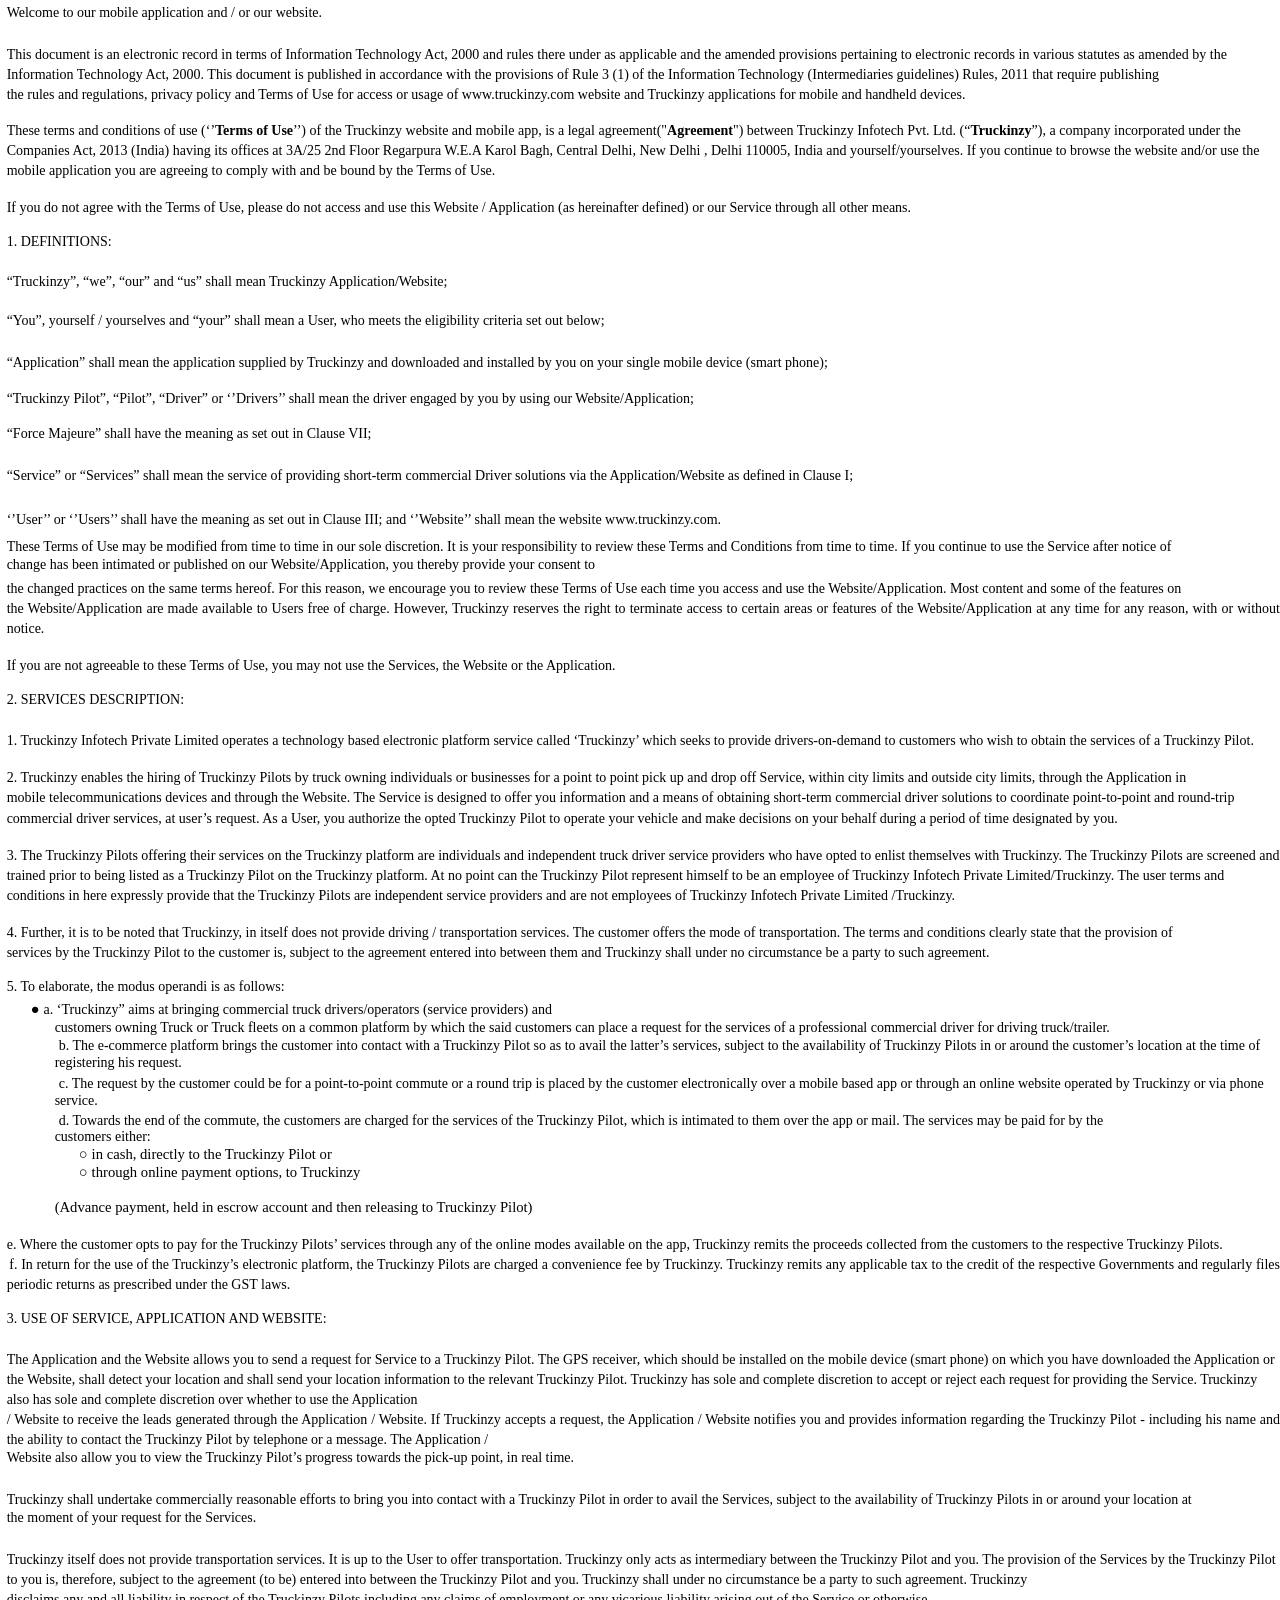
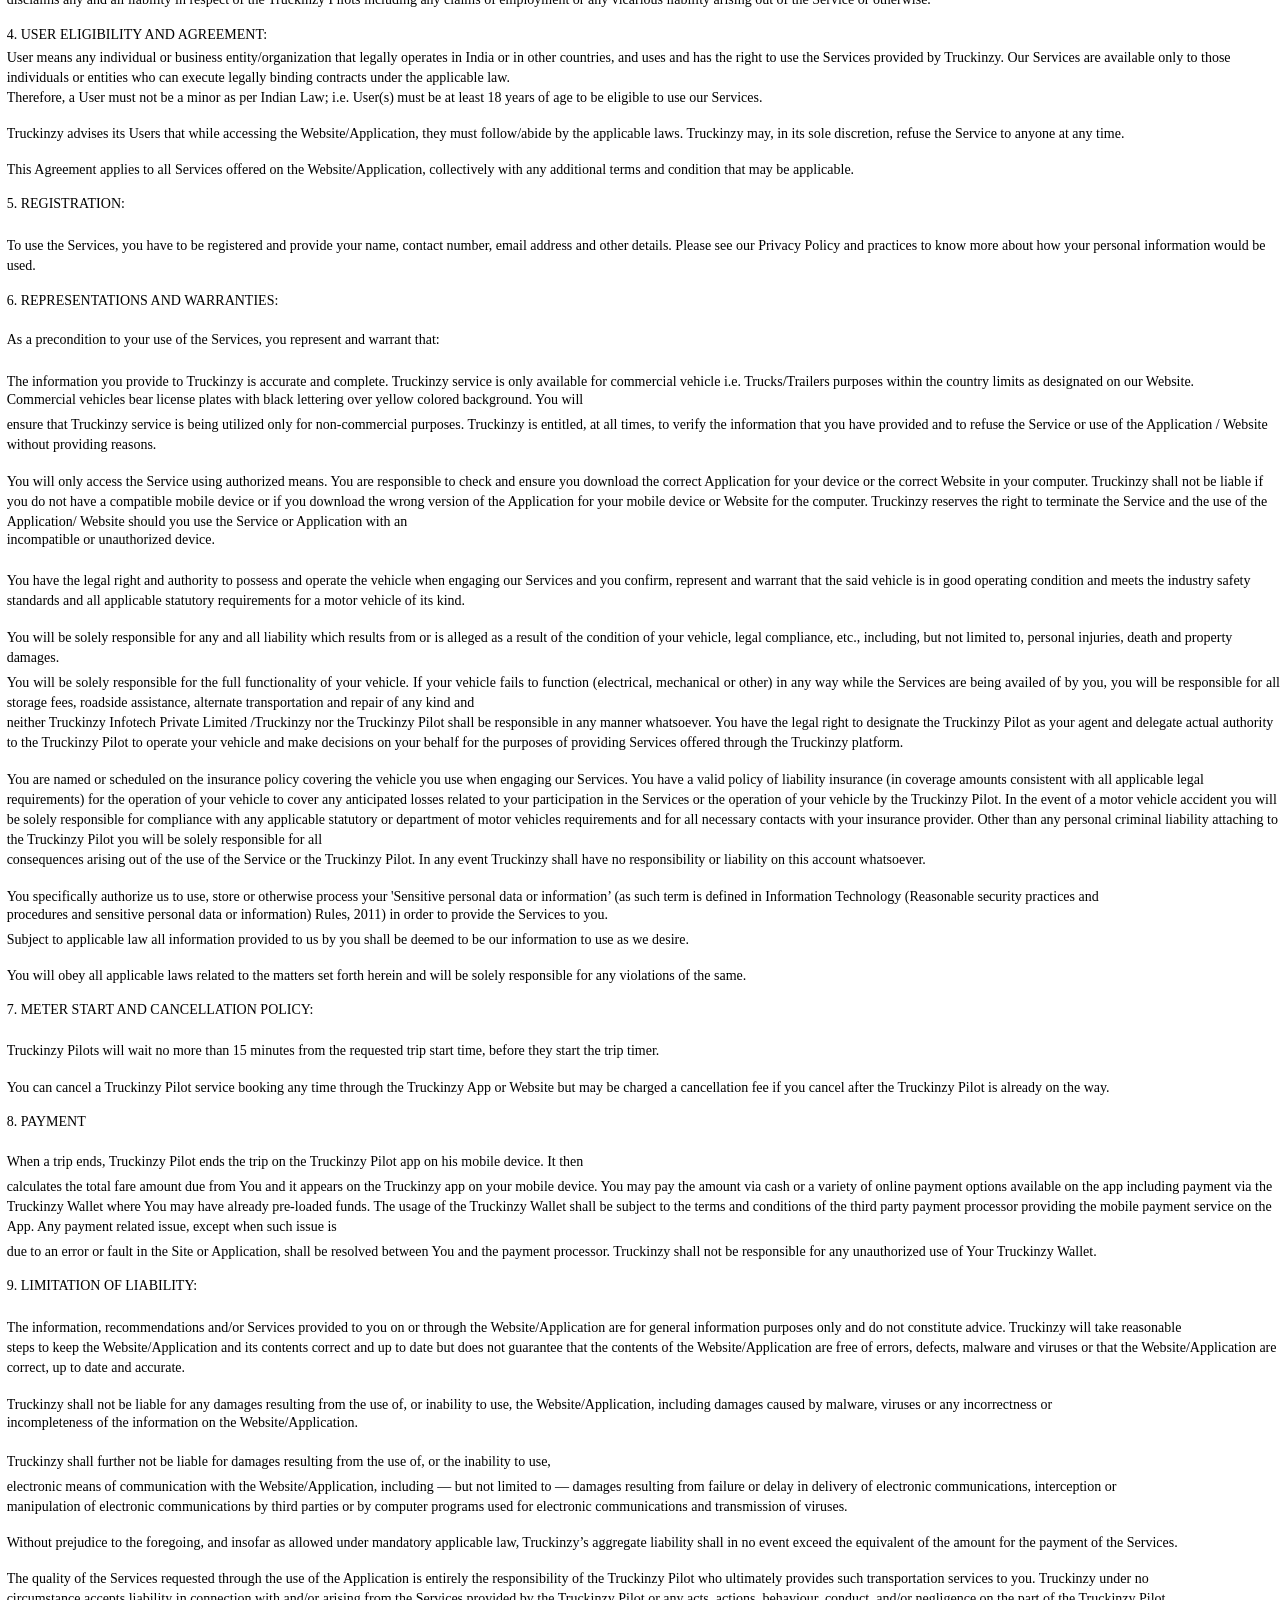
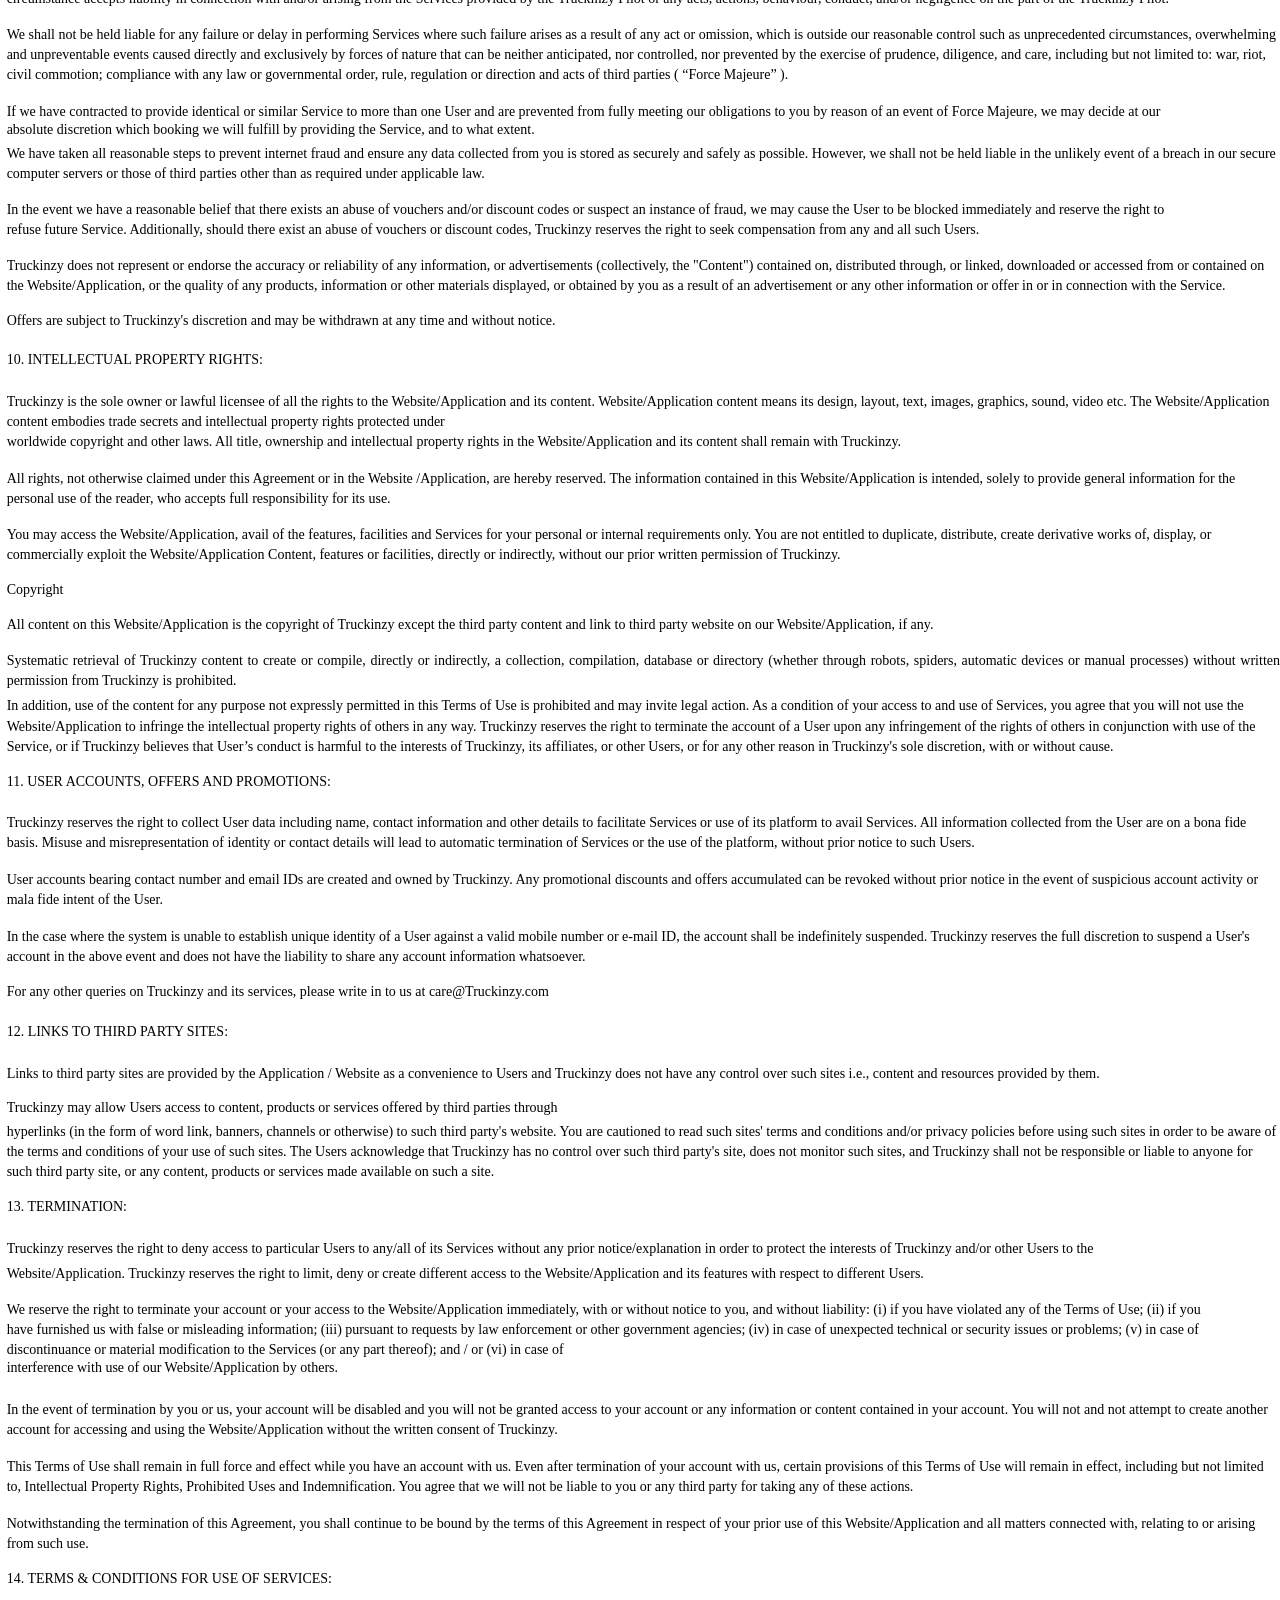
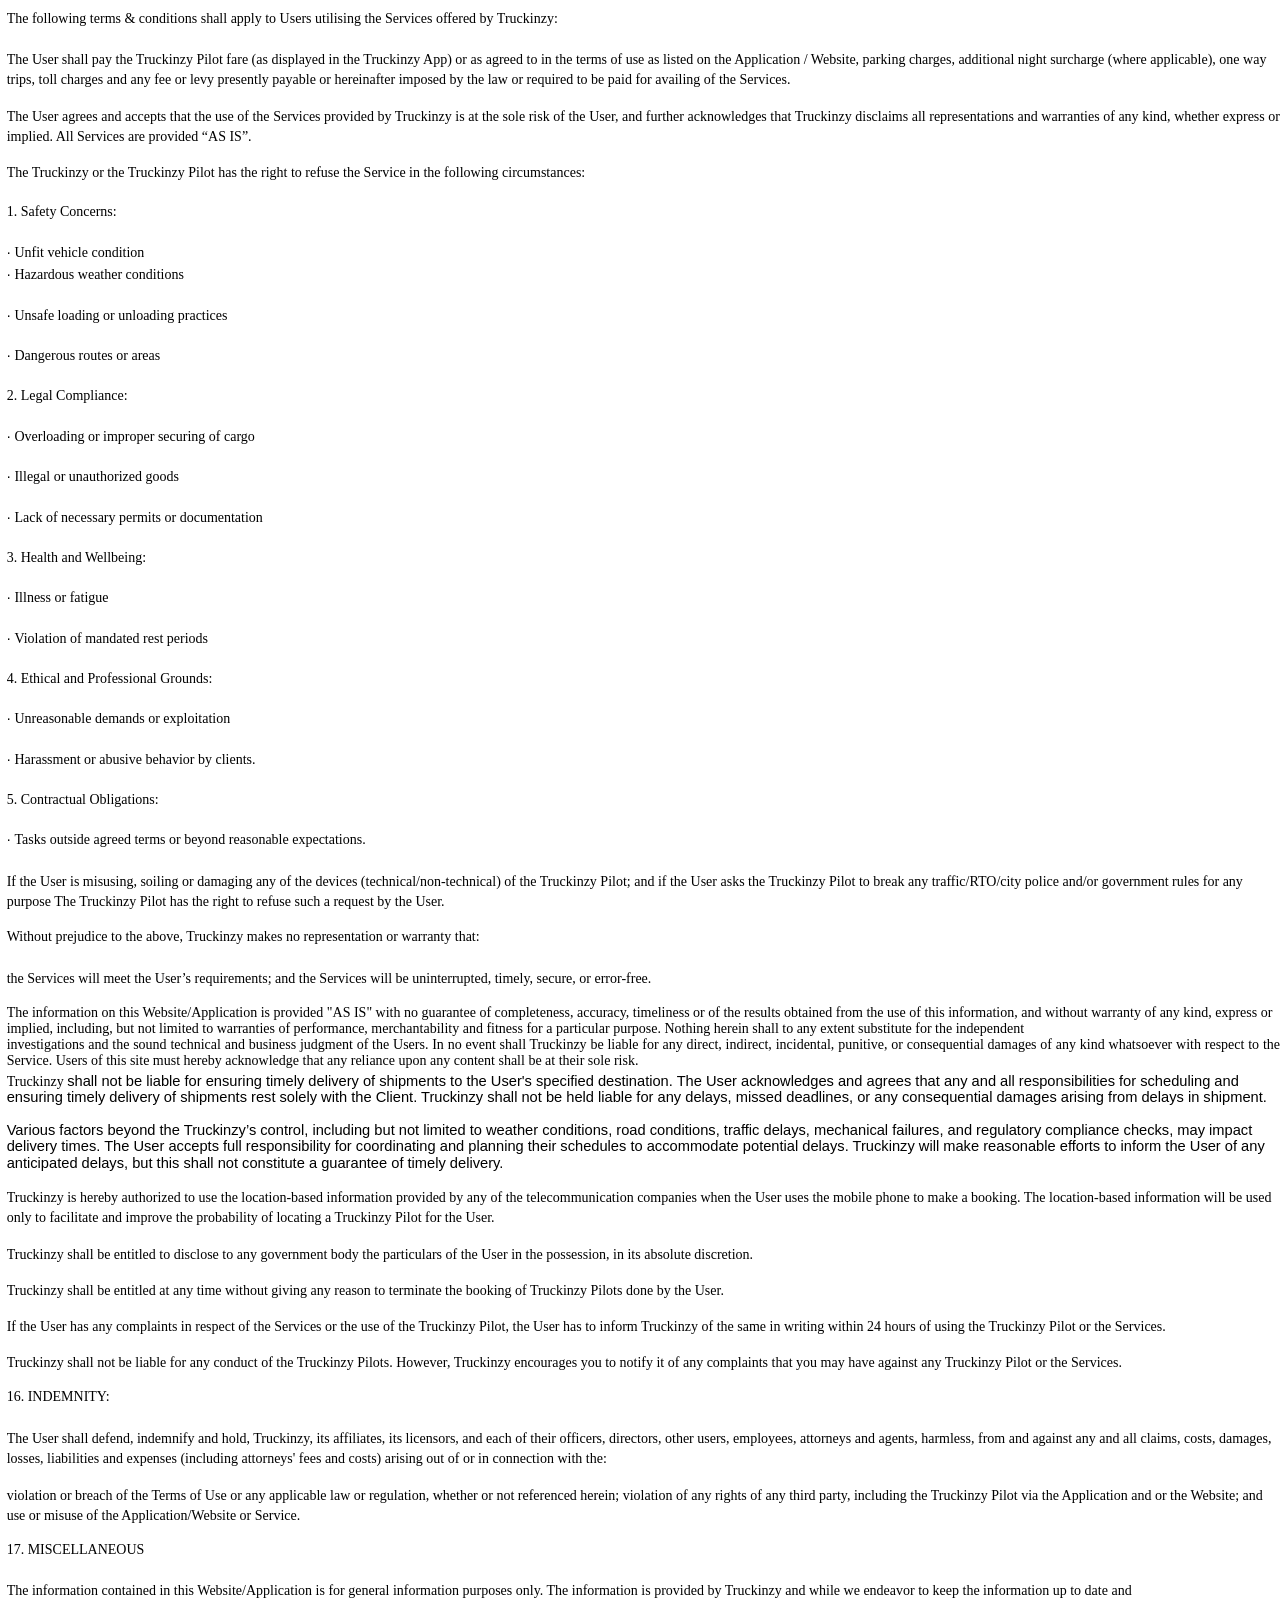
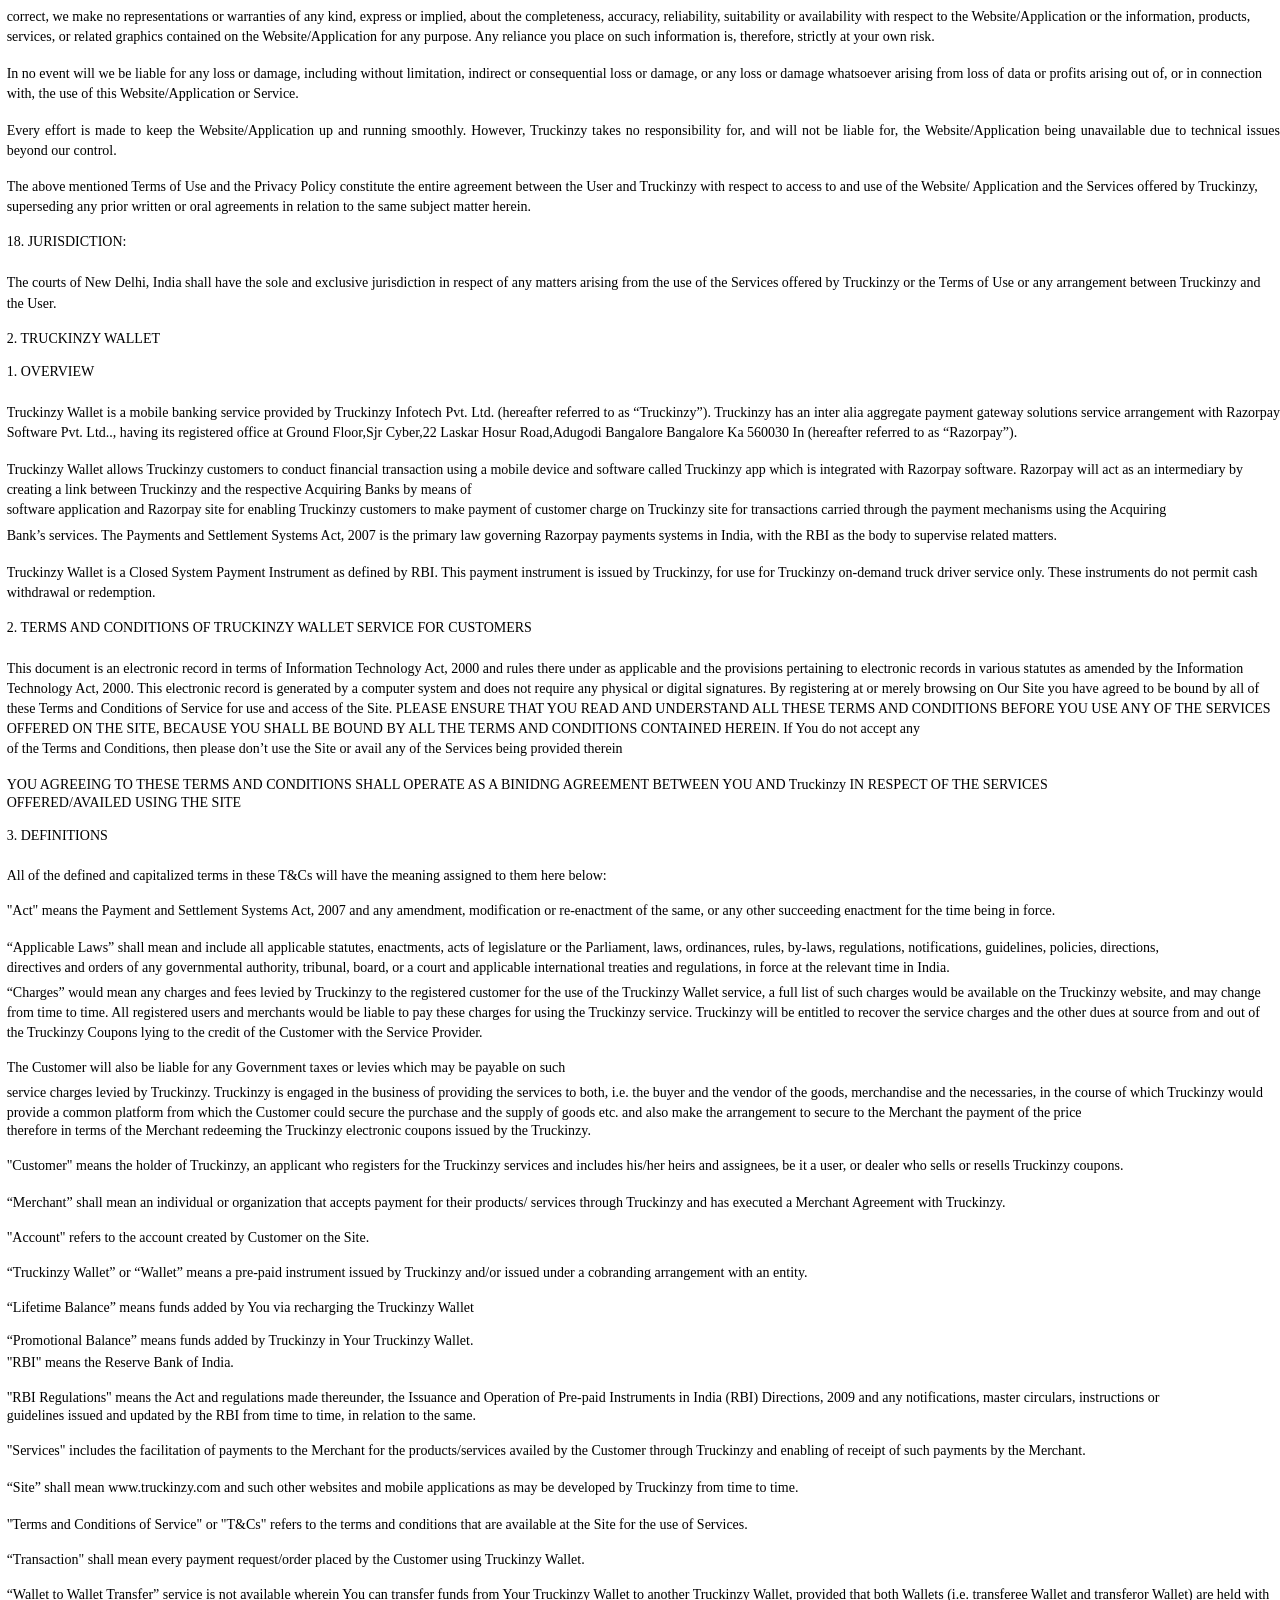
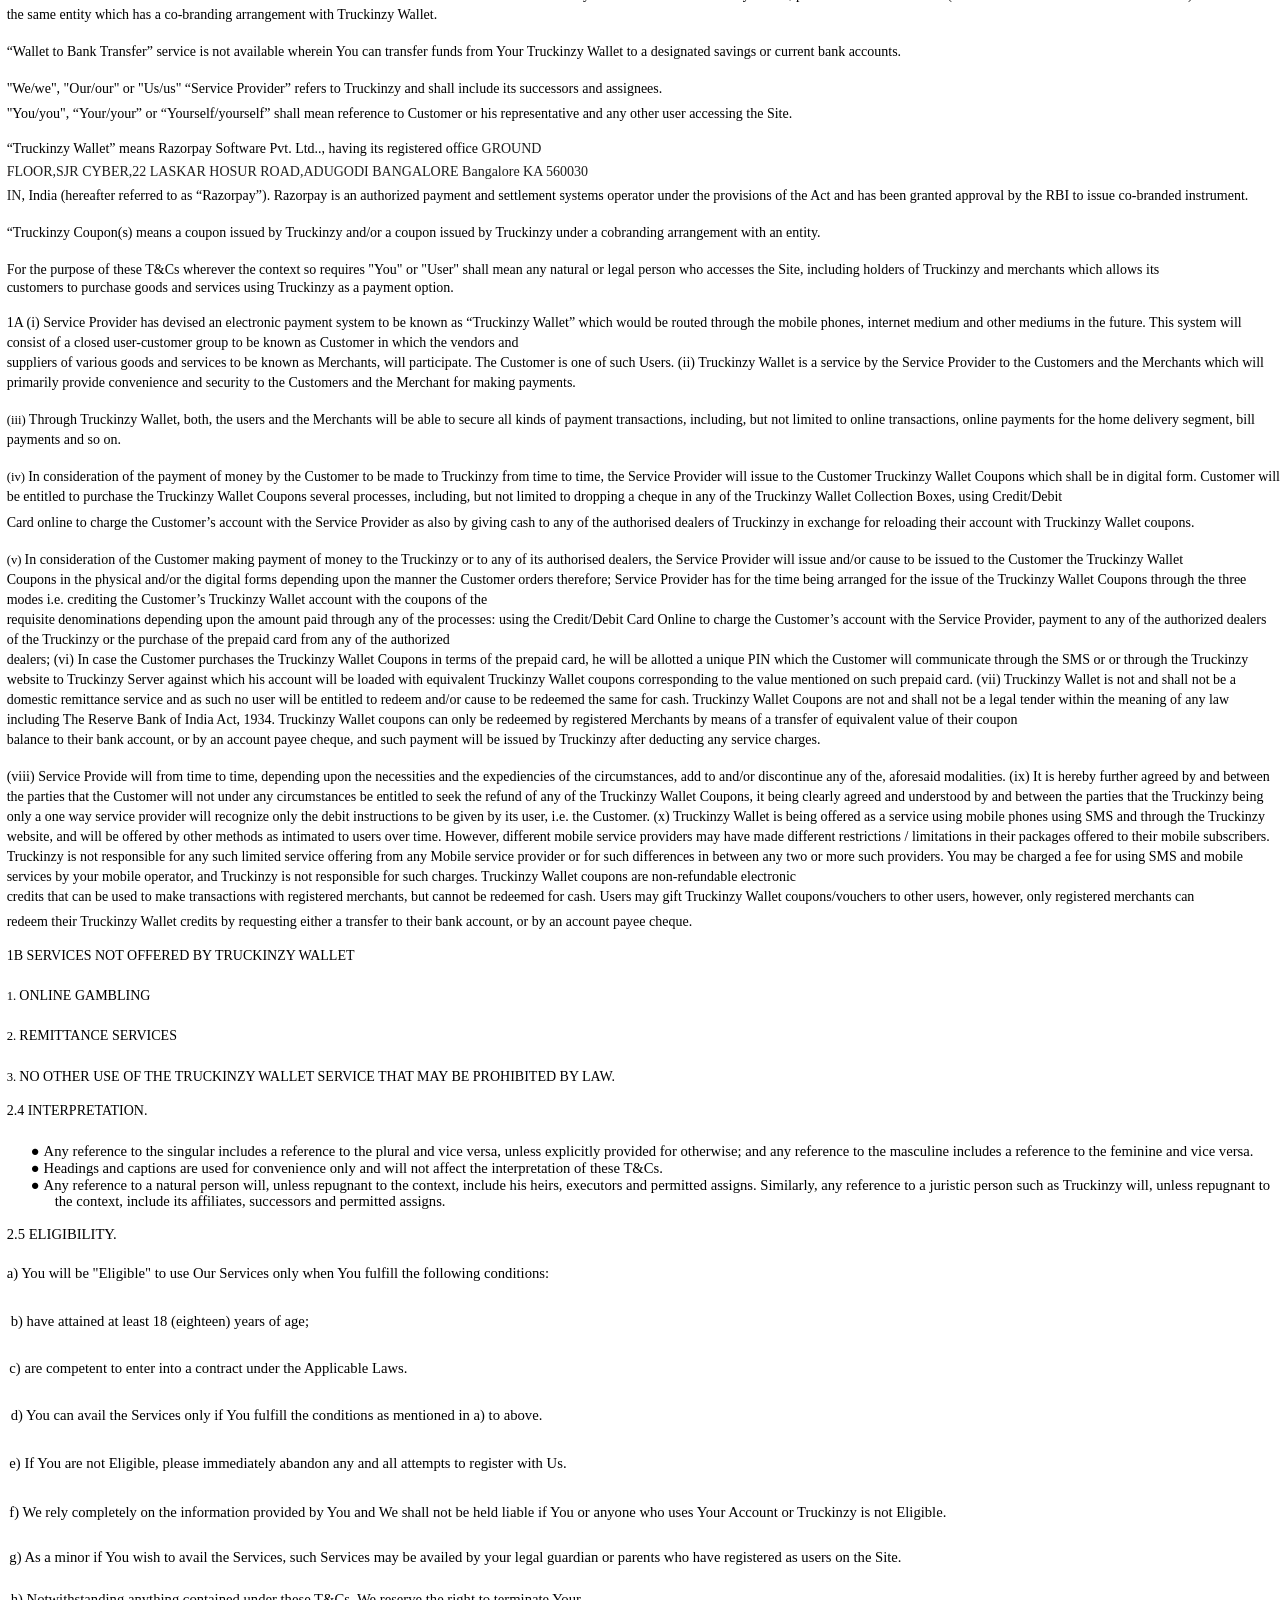
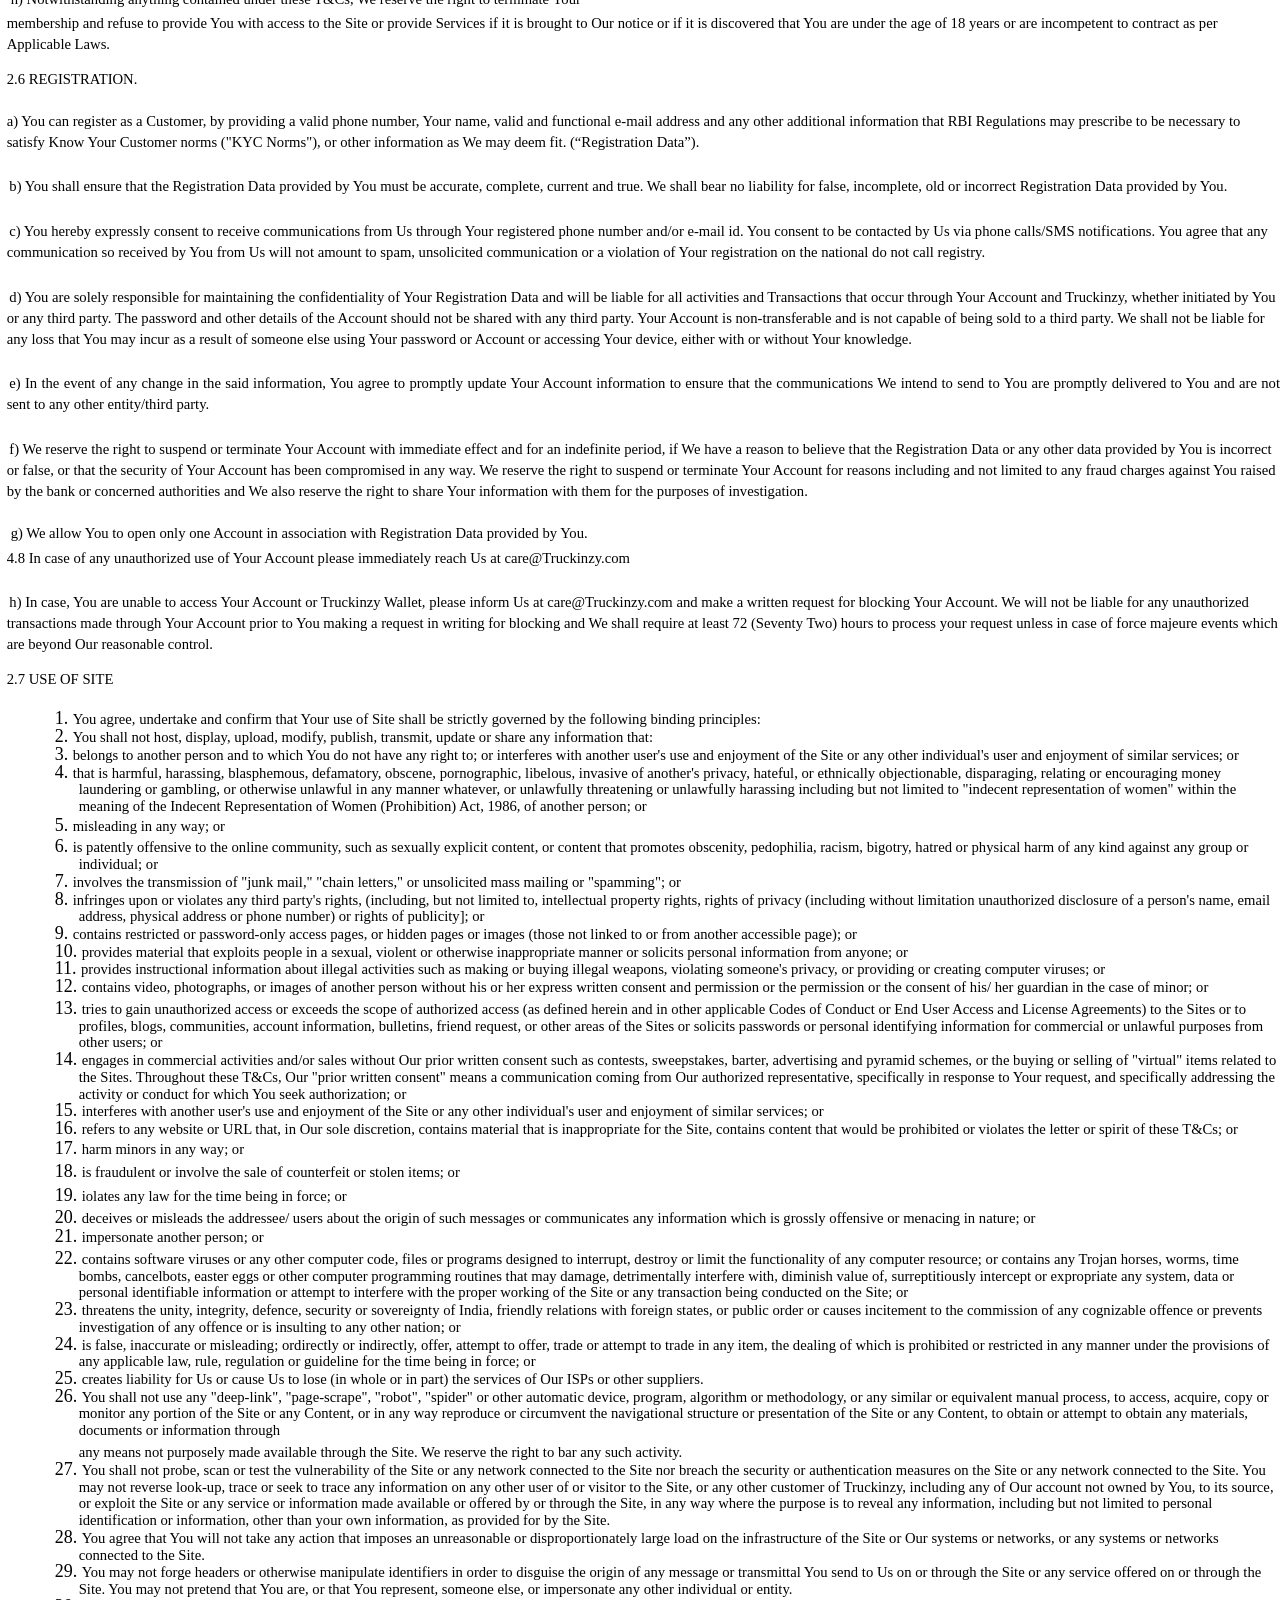
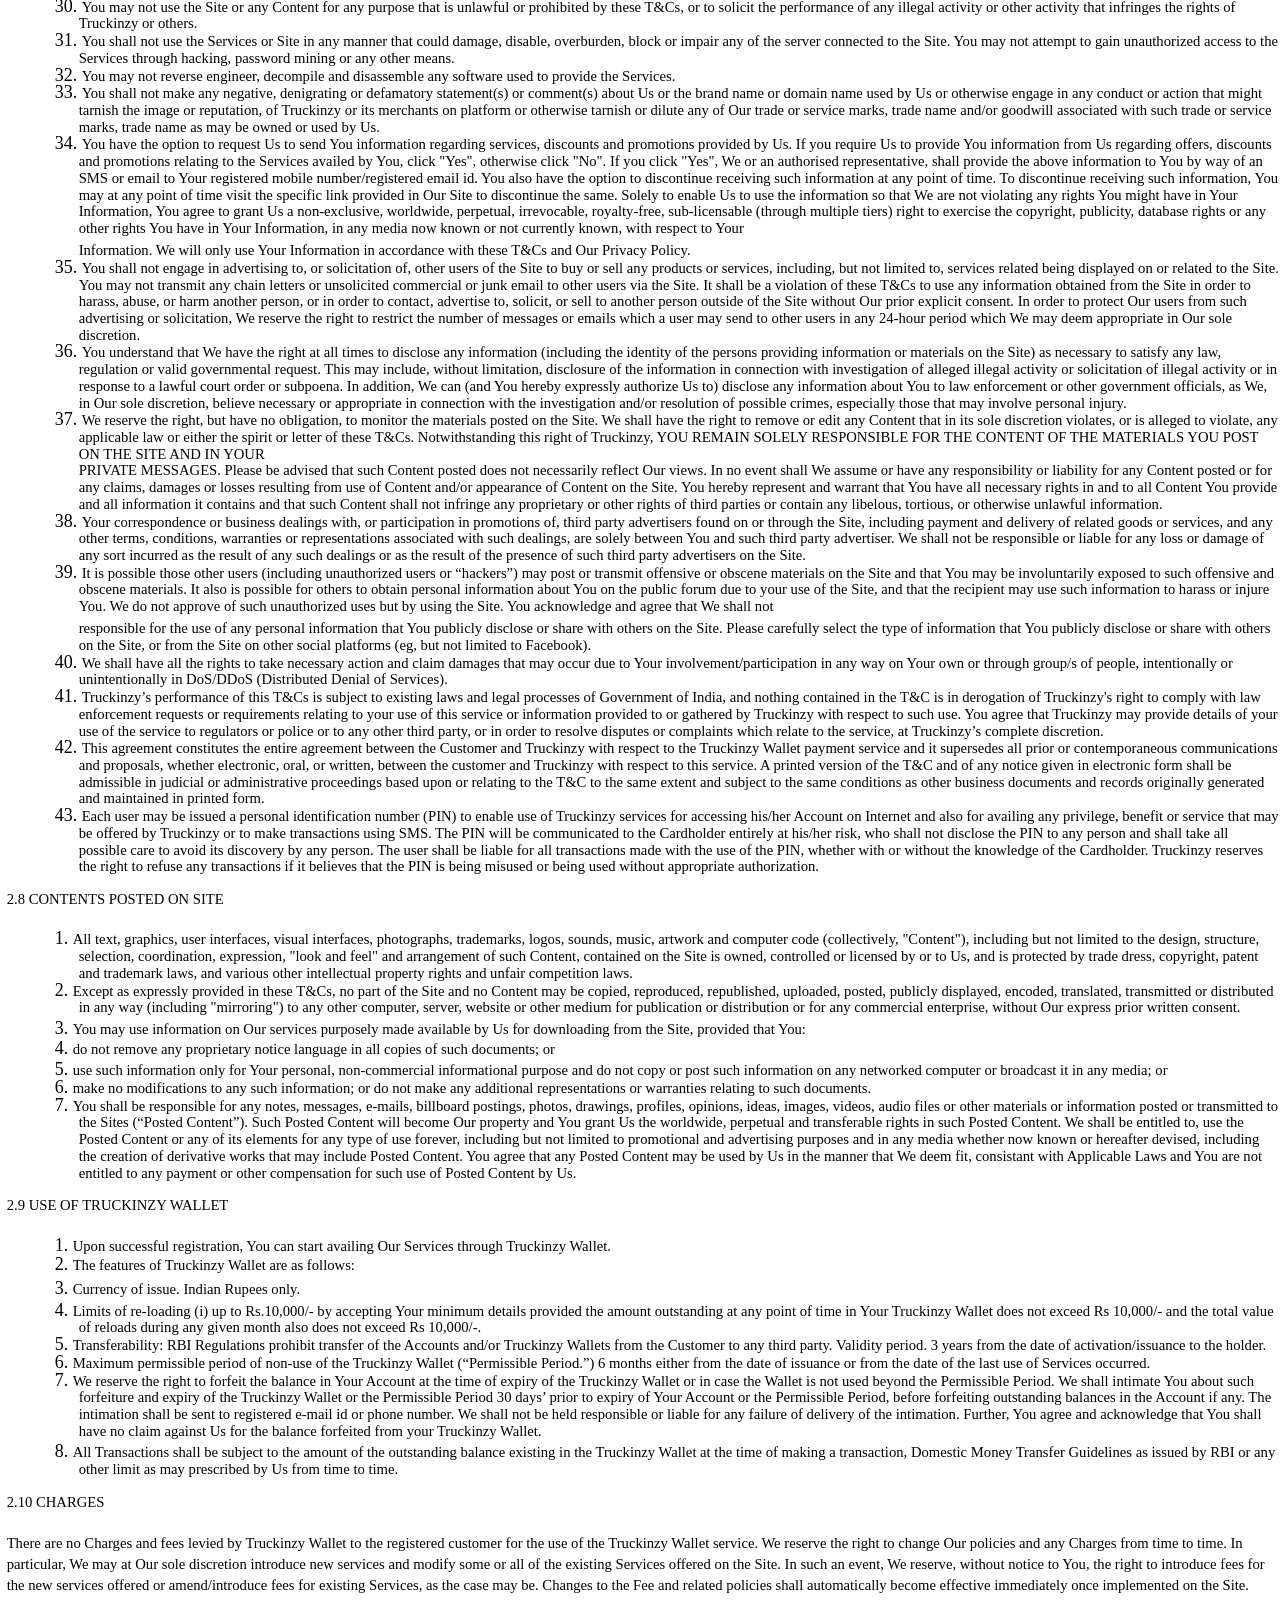
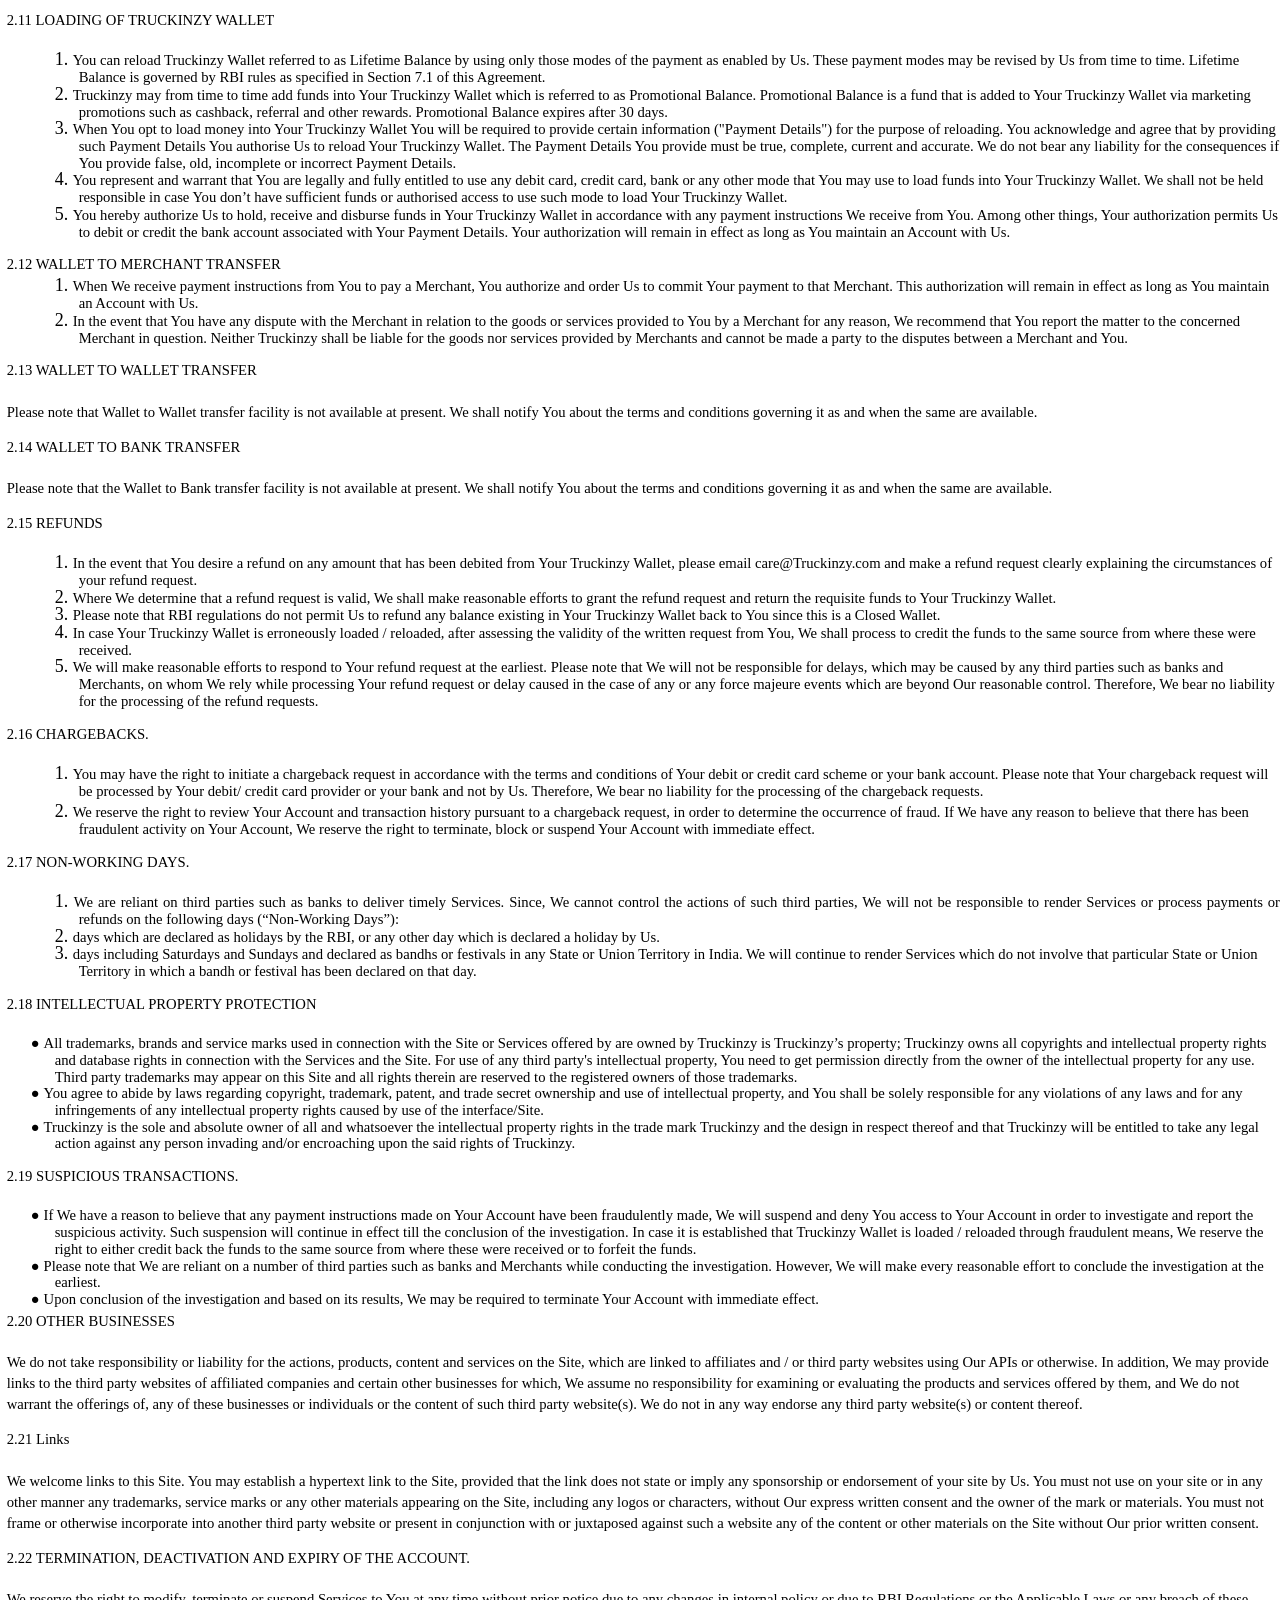
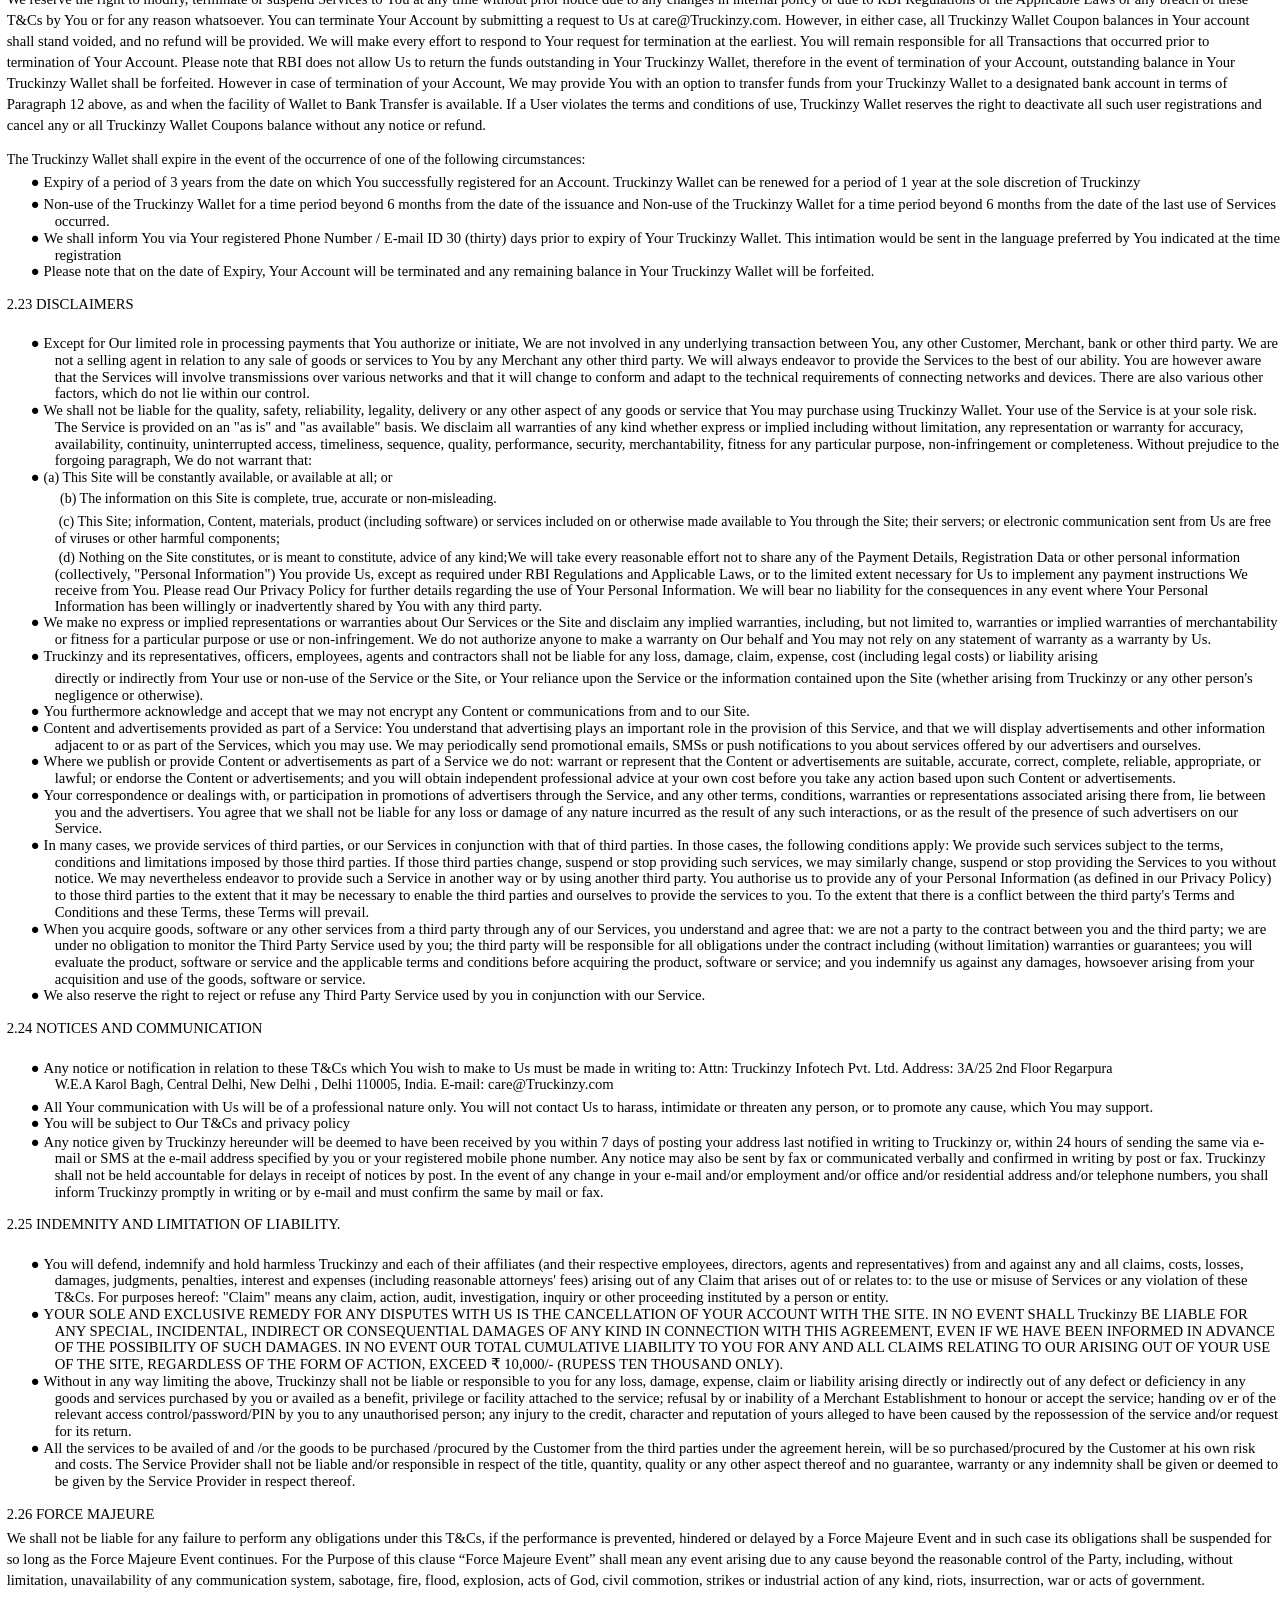
<file: T&C/new.html>
<!DOCTYPE  html PUBLIC "-//W3C//DTD XHTML 1.0 Transitional//EN" "http://www.w3.org/TR/xhtml1/DTD/xhtml1-transitional.dtd">
<html xmlns="http://www.w3.org/1999/xhtml" xml:lang="en" lang="en"><head><meta http-equiv="Content-Type" content="text/html; charset=utf-8"/><title>TruckinzyCustomer_terms&amp;conditions_English</title><style type="text/css"> * {margin:0; padding:0; text-indent:0; }
 .s1 { color: black; font-family:"Times New Roman", serif; font-style: normal; font-weight: normal; text-decoration: none; font-size: 10.5pt; }
 .s2 { color: black; font-family:"Times New Roman", serif; font-style: normal; font-weight: normal; text-decoration: none; font-size: 10.5pt; }
 .p, p { color: black; font-family:"Times New Roman", serif; font-style: normal; font-weight: normal; text-decoration: none; font-size: 11pt; margin:0pt; }
 .s3 { color: black; font-family:Arial, sans-serif; font-style: normal; font-weight: normal; text-decoration: none; font-size: 11pt; }
 .s4 { color: #1F1F1F; font-family:"Times New Roman", serif; font-style: normal; font-weight: normal; text-decoration: none; font-size: 10.5pt; }
 .a, a { color: black; font-family:"Times New Roman", serif; font-style: normal; font-weight: normal; text-decoration: none; font-size: 11pt; }
 li {display: block; }
 #l1 {padding-left: 0pt;counter-reset: c1 1; }
 #l1> li>*:first-child:before {counter-increment: c1; content: counter(c1, decimal)". "; color: black; font-family:"Times New Roman", serif; font-style: normal; font-weight: normal; text-decoration: none; font-size: 10.5pt; }
 #l1> li:first-child>*:first-child:before {counter-increment: c1 0;  }
 #l2 {padding-left: 0pt;counter-reset: c2 1; }
 #l2> li>*:first-child:before {counter-increment: c2; content: counter(c2, decimal)". "; color: black; font-family:"Times New Roman", serif; font-style: normal; font-weight: normal; text-decoration: none; font-size: 10.5pt; }
 #l2> li:first-child>*:first-child:before {counter-increment: c2 0;  }
 #l3 {padding-left: 0pt; }
 #l3> li>*:first-child:before {content: "● "; color: black; font-family:Arial, sans-serif; font-style: normal; font-weight: normal; text-decoration: none; font-size: 11pt; }
 #l4 {padding-left: 0pt;counter-reset: d1 2; }
 #l4> li>*:first-child:before {counter-increment: d1; content: counter(d1, lower-latin)". "; color: black; font-family:"Times New Roman", serif; font-style: normal; font-weight: normal; text-decoration: none; font-size: 10.5pt; }
 #l4> li:first-child>*:first-child:before {counter-increment: d1 0;  }
 #l5 {padding-left: 0pt; }
 #l5> li>*:first-child:before {content: "○ "; color: black; font-family:Arial, sans-serif; font-style: normal; font-weight: normal; text-decoration: none; font-size: 11pt; }
 li {display: block; }
 #l6 {padding-left: 0pt;counter-reset: e1 1; }
 #l6> li>*:first-child:before {counter-increment: e1; content: counter(e1, decimal)". "; color: black; font-family:"Times New Roman", serif; font-style: normal; font-weight: normal; text-decoration: none; font-size: 10.5pt; }
 #l6> li:first-child>*:first-child:before {counter-increment: e1 0;  }
 #l7 {padding-left: 0pt; }
 #l7> li>*:first-child:before {content: "· "; color: black; font-family:Arial, sans-serif; font-style: normal; font-weight: normal; text-decoration: none; font-size: 10.5pt; }
 #l8 {padding-left: 0pt; }
 #l8> li>*:first-child:before {content: "· "; color: black; font-family:Arial, sans-serif; font-style: normal; font-weight: normal; text-decoration: none; font-size: 10.5pt; }
 #l9 {padding-left: 0pt; }
 #l9> li>*:first-child:before {content: "· "; color: black; font-family:Arial, sans-serif; font-style: normal; font-weight: normal; text-decoration: none; font-size: 10.5pt; }
 #l10 {padding-left: 0pt; }
 #l10> li>*:first-child:before {content: "· "; color: black; font-family:Arial, sans-serif; font-style: normal; font-weight: normal; text-decoration: none; font-size: 10.5pt; }
 #l11 {padding-left: 0pt; }
 #l11> li>*:first-child:before {content: "· "; color: black; font-family:Arial, sans-serif; font-style: normal; font-weight: normal; text-decoration: none; font-size: 10.5pt; }
 li {display: block; }
 #l12 {padding-left: 0pt;counter-reset: f1 16; }
 #l12> li>*:first-child:before {counter-increment: f1; content: counter(f1, decimal)". "; color: black; font-family:"Times New Roman", serif; font-style: normal; font-weight: normal; text-decoration: none; font-size: 10.5pt; }
 #l12> li:first-child>*:first-child:before {counter-increment: f1 0;  }
 li {display: block; }
 #l13 {padding-left: 0pt;counter-reset: g1 1; }
 #l13> li>*:first-child:before {counter-increment: g1; content: counter(g1, decimal)". "; color: black; font-family:"Times New Roman", serif; font-style: normal; font-weight: normal; text-decoration: none; font-size: 10.5pt; }
 #l13> li:first-child>*:first-child:before {counter-increment: g1 0;  }
 li {display: block; }
 #l14 {padding-left: 0pt;counter-reset: h1 3; }
 #l14> li>*:first-child:before {counter-increment: h1; content: "("counter(h1, lower-roman)") "; color: black; font-family:"Times New Roman", serif; font-style: normal; font-weight: normal; text-decoration: none; font-size: 9.5pt; }
 #l14> li:first-child>*:first-child:before {counter-increment: h1 0;  }
 li {display: block; }
 #l15 {padding-left: 0pt;counter-reset: i1 8; }
 #l15> li>*:first-child:before {counter-increment: i1; content: "("counter(i1, lower-roman)") "; color: black; font-family:"Times New Roman", serif; font-style: normal; font-weight: normal; text-decoration: none; font-size: 10.5pt; }
 #l15> li:first-child>*:first-child:before {counter-increment: i1 0;  }
 #l16 {padding-left: 0pt;counter-reset: i2 1; }
 #l16> li>*:first-child:before {counter-increment: i2; content: counter(i2, decimal)". "; color: black; font-family:"Times New Roman", serif; font-style: normal; font-weight: normal; text-decoration: none; font-size: 9.5pt; }
 #l16> li:first-child>*:first-child:before {counter-increment: i2 0;  }
 li {display: block; }
 #l17 {padding-left: 0pt;counter-reset: j1 2; }
 #l17> li>*:first-child:before {counter-increment: j1; content: counter(j1, decimal)" "; color: black; font-style: normal; font-weight: normal; text-decoration: none; }
 #l17> li:first-child>*:first-child:before {counter-increment: j1 0;  }
 #l18 {padding-left: 0pt;counter-reset: j2 4; }
 #l18> li>*:first-child:before {counter-increment: j2; content: counter(j1, decimal)"."counter(j2, decimal)" "; color: black; font-style: normal; font-weight: normal; text-decoration: none; }
 #l18> li:first-child>*:first-child:before {counter-increment: j2 0;  }
 #l19 {padding-left: 0pt; }
 #l19> li>*:first-child:before {content: "● "; color: black; font-family:Arial, sans-serif; font-style: normal; font-weight: normal; text-decoration: none; font-size: 11pt; }
 #l20 {padding-left: 0pt;counter-reset: k1 1; }
 #l20> li>*:first-child:before {counter-increment: k1; content: counter(k1, lower-latin)") "; color: black; font-family:"Times New Roman", serif; font-style: normal; font-weight: normal; text-decoration: none; font-size: 11pt; }
 #l20> li:first-child>*:first-child:before {counter-increment: k1 0;  }
 #l21 {padding-left: 0pt;counter-reset: l1 1; }
 #l21> li>*:first-child:before {counter-increment: l1; content: counter(l1, lower-latin)") "; color: black; font-family:"Times New Roman", serif; font-style: normal; font-weight: normal; text-decoration: none; font-size: 11pt; }
 #l21> li:first-child>*:first-child:before {counter-increment: l1 0;  }
 #l22 {padding-left: 0pt;counter-reset: m1 1; }
 #l22> li>*:first-child:before {counter-increment: m1; content: counter(m1, decimal)". "; color: black; font-family:"Times New Roman", serif; font-style: normal; font-weight: normal; text-decoration: none; font-size: 13.5pt; }
 #l22> li:first-child>*:first-child:before {counter-increment: m1 0;  }
 #l23 {padding-left: 0pt;counter-reset: n1 1; }
 #l23> li>*:first-child:before {counter-increment: n1; content: counter(n1, decimal)". "; color: black; font-family:"Times New Roman", serif; font-style: normal; font-weight: normal; text-decoration: none; font-size: 13.5pt; }
 #l23> li:first-child>*:first-child:before {counter-increment: n1 0;  }
 #l24 {padding-left: 0pt;counter-reset: o1 1; }
 #l24> li>*:first-child:before {counter-increment: o1; content: counter(o1, decimal)". "; color: black; font-family:"Times New Roman", serif; font-style: normal; font-weight: normal; text-decoration: none; font-size: 13.5pt; }
 #l24> li:first-child>*:first-child:before {counter-increment: o1 0;  }
 #l25 {padding-left: 0pt;counter-reset: p1 1; }
 #l25> li>*:first-child:before {counter-increment: p1; content: counter(p1, decimal)". "; color: black; font-family:"Times New Roman", serif; font-style: normal; font-weight: normal; text-decoration: none; font-size: 13.5pt; }
 #l25> li:first-child>*:first-child:before {counter-increment: p1 0;  }
 #l26 {padding-left: 0pt;counter-reset: q1 1; }
 #l26> li>*:first-child:before {counter-increment: q1; content: counter(q1, decimal)". "; color: black; font-family:"Times New Roman", serif; font-style: normal; font-weight: normal; text-decoration: none; font-size: 13.5pt; }
 #l26> li:first-child>*:first-child:before {counter-increment: q1 0;  }
 #l27 {padding-left: 0pt;counter-reset: r1 1; }
 #l27> li>*:first-child:before {counter-increment: r1; content: counter(r1, decimal)". "; color: black; font-family:"Times New Roman", serif; font-style: normal; font-weight: normal; text-decoration: none; font-size: 13.5pt; }
 #l27> li:first-child>*:first-child:before {counter-increment: r1 0;  }
 #l28 {padding-left: 0pt;counter-reset: s1 1; }
 #l28> li>*:first-child:before {counter-increment: s1; content: counter(s1, decimal)". "; color: black; font-family:"Times New Roman", serif; font-style: normal; font-weight: normal; text-decoration: none; font-size: 13.5pt; }
 #l28> li:first-child>*:first-child:before {counter-increment: s1 0;  }
 #l29 {padding-left: 0pt;counter-reset: t1 1; }
 #l29> li>*:first-child:before {counter-increment: t1; content: counter(t1, decimal)". "; color: black; font-family:"Times New Roman", serif; font-style: normal; font-weight: normal; text-decoration: none; font-size: 13.5pt; }
 #l29> li:first-child>*:first-child:before {counter-increment: t1 0;  }
 #l30 {padding-left: 0pt; }
 #l30> li>*:first-child:before {content: "● "; color: black; font-family:Arial, sans-serif; font-style: normal; font-weight: normal; text-decoration: none; font-size: 11pt; }
 #l31 {padding-left: 0pt; }
 #l31> li>*:first-child:before {content: "● "; color: black; font-family:Arial, sans-serif; font-style: normal; font-weight: normal; text-decoration: none; font-size: 11pt; }
 #l32 {padding-left: 0pt; }
 #l32> li>*:first-child:before {content: "● "; color: black; font-family:Arial, sans-serif; font-style: normal; font-weight: normal; text-decoration: none; font-size: 11pt; }
 #l33 {padding-left: 0pt; }
 #l33> li>*:first-child:before {content: "● "; color: black; font-family:Arial, sans-serif; font-style: normal; font-weight: normal; text-decoration: none; font-size: 11pt; }
 #l34 {padding-left: 0pt;counter-reset: u1 2; }
 #l34> li>*:first-child:before {counter-increment: u1; content: "("counter(u1, lower-latin)") "; color: black; font-family:"Times New Roman", serif; font-style: normal; font-weight: normal; text-decoration: none; font-size: 10.5pt; }
 #l34> li:first-child>*:first-child:before {counter-increment: u1 0;  }
 #l35 {padding-left: 0pt; }
 #l35> li>*:first-child:before {content: "● "; color: black; font-family:Arial, sans-serif; font-style: normal; font-weight: normal; text-decoration: none; font-size: 11pt; }
 #l36 {padding-left: 0pt; }
 #l36> li>*:first-child:before {content: "● "; color: black; font-family:Arial, sans-serif; font-style: normal; font-weight: normal; text-decoration: none; font-size: 11pt; }
 #l37 {padding-left: 0pt; }
 #l37> li>*:first-child:before {content: "● "; color: black; font-family:Arial, sans-serif; font-style: normal; font-weight: normal; text-decoration: none; font-size: 11pt; }
 #l38 {padding-left: 0pt; }
 #l38> li>*:first-child:before {content: "● "; color: black; font-family:Arial, sans-serif; font-style: normal; font-weight: normal; text-decoration: none; font-size: 11pt; }
 #l39 {padding-left: 0pt; }
 #l39> li>*:first-child:before {content: "● "; color: black; font-family:Arial, sans-serif; font-style: normal; font-weight: normal; text-decoration: none; font-size: 11pt; }
 #l40 {padding-left: 0pt; }
 #l40> li>*:first-child:before {content: "● "; color: black; font-family:Arial, sans-serif; font-style: normal; font-weight: normal; text-decoration: none; font-size: 11pt; }
</style></head><body><p class="s1" style="padding-top: 4pt;padding-left: 5pt;text-indent: 0pt;text-align: left;">Welcome to our mobile application and / or our website.</p><p style="padding-top: 5pt;text-indent: 0pt;text-align: left;"><br/></p><p class="s1" style="padding-left: 5pt;text-indent: 0pt;line-height: 143%;text-align: left;">This document is an electronic record in terms of Information Technology Act, 2000 and rules there under as applicable and the amended provisions pertaining to electronic records in various statutes as amended by the Information Technology Act, 2000. This document is published in accordance with the provisions of Rule 3 (1) of the Information Technology (Intermediaries guidelines) Rules, 2011 that require publishing</p><p class="s1" style="padding-left: 5pt;text-indent: 0pt;line-height: 143%;text-align: left;"><a href="http://www.truckinzy.com/" class="s2" target="_blank">the rules and regulations, privacy policy and Terms of Use for access or usage of </a>www.truckinzy.com website and Truckinzy applications for mobile and handheld devices.</p><p class="s1" style="padding-top: 12pt;padding-left: 5pt;text-indent: 0pt;line-height: 143%;text-align: left;">These terms and conditions of use (‘’<b>Terms of Use</b>’’) of the Truckinzy website and mobile app, is a legal agreement(&quot;<b>Agreement</b>&quot;) between Truckinzy Infotech Pvt. Ltd. (“<b>Truckinzy</b>”), a company incorporated under the Companies Act, 2013 (India) having its offices at 3A/25 2nd Floor Regarpura W.E.A Karol Bagh, Central Delhi, New Delhi , Delhi 110005, India and yourself/yourselves. If you continue to browse the website and/or use the mobile application you are agreeing to comply with and be bound by the Terms of Use.</p><p style="text-indent: 0pt;text-align: left;"><br/></p><p class="s1" style="padding-left: 5pt;text-indent: 0pt;line-height: 143%;text-align: left;">If you do not agree with the Terms of Use, please do not access and use this Website / Application (as hereinafter defined) or our Service through all other means.</p><ol id="l1"><li data-list-text="1."><p class="s1" style="padding-top: 12pt;padding-left: 15pt;text-indent: -10pt;text-align: left;">DEFINITIONS:</p><p style="padding-top: 5pt;text-indent: 0pt;text-align: left;"><br/></p><p class="s1" style="padding-left: 5pt;text-indent: 0pt;text-align: left;">“Truckinzy”, “we”, “our” and “us” shall mean Truckinzy Application/Website;</p><p style="padding-top: 5pt;text-indent: 0pt;text-align: left;"><br/></p><p class="s1" style="padding-left: 5pt;text-indent: 0pt;text-align: left;">“You”, yourself / yourselves and “your” shall mean a User, who meets the eligibility criteria set out below;</p><p style="padding-top: 5pt;text-indent: 0pt;text-align: left;"><br/></p><p class="s1" style="padding-left: 5pt;text-indent: 0pt;line-height: 143%;text-align: left;">“Application” shall mean the application supplied by Truckinzy and downloaded and installed by you on your single mobile device (smart phone);</p><p class="s1" style="padding-top: 12pt;padding-left: 5pt;text-indent: 0pt;line-height: 143%;text-align: left;">“Truckinzy Pilot”, “Pilot”, “Driver” or ‘’Drivers’’ shall mean the driver engaged by you by using our Website/Application;</p><p style="text-indent: 0pt;text-align: left;"><br/></p><p class="s1" style="padding-left: 5pt;text-indent: 0pt;text-align: left;">“Force Majeure” shall have the meaning as set out in Clause VII;</p><p style="padding-top: 5pt;text-indent: 0pt;text-align: left;"><br/></p><p class="s1" style="padding-left: 5pt;text-indent: 0pt;line-height: 143%;text-align: left;">“Service” or “Services” shall mean the service of providing short-term commercial Driver solutions via the Application/Website as defined in Clause I;</p><p style="padding-top: 12pt;padding-left: 5pt;text-indent: 0pt;line-height: 243%;text-align: left;"><a href="http://www.truckinzy.com/" class="s2" target="_blank">‘’User’’ or ‘’Users’’ shall have the meaning as set out in Clause III; and ‘’Website’’ shall mean the website www.truckinzy.com.</a></p><p class="s1" style="padding-left: 5pt;text-indent: 0pt;line-height: 143%;text-align: left;">These Terms of Use may be modified from time to time in our sole discretion. It is your responsibility to review these Terms and Conditions from time to time. If you continue to use the Service after notice of</p><p class="s1" style="padding-left: 5pt;text-indent: 0pt;text-align: left;">change has been intimated or published on our Website/Application, you thereby provide your consent to</p><p class="s1" style="padding-top: 4pt;padding-left: 5pt;text-indent: 0pt;line-height: 143%;text-align: justify;">the changed practices on the same terms hereof. For this reason, we encourage you to review these Terms of Use each time you access and use the Website/Application. Most content and some of the features on</p><p class="s1" style="padding-left: 5pt;text-indent: 0pt;line-height: 143%;text-align: justify;">the Website/Application are made available to Users free of charge. However, Truckinzy reserves the right to terminate access to certain areas or features of the Website/Application at any time for any reason, with or without notice.</p><p style="text-indent: 0pt;text-align: left;"><br/></p><p class="s1" style="padding-left: 5pt;text-indent: 0pt;line-height: 143%;text-align: left;">If you are not agreeable to these Terms of Use, you may not use the Services, the Website or the Application.</p></li><li data-list-text="2."><p class="s1" style="padding-top: 12pt;padding-left: 15pt;text-indent: -10pt;text-align: left;">SERVICES DESCRIPTION:</p><p style="padding-top: 5pt;text-indent: 0pt;text-align: left;"><br/></p><ol id="l2"><li data-list-text="1."><p class="s1" style="padding-left: 5pt;text-indent: 0pt;line-height: 143%;text-align: left;">Truckinzy Infotech Private Limited operates a technology based electronic platform service called ‘Truckinzy’ which seeks to provide drivers-on-demand to customers who wish to obtain the services of a Truckinzy Pilot.</p><p style="text-indent: 0pt;text-align: left;"><br/></p></li><li data-list-text="2."><p class="s1" style="padding-left: 5pt;text-indent: 0pt;line-height: 143%;text-align: left;">Truckinzy enables the hiring of Truckinzy Pilots by truck owning individuals or businesses for a point to point pick up and drop off Service, within city limits and outside city limits, through the Application in</p><p class="s1" style="padding-left: 5pt;text-indent: 0pt;line-height: 143%;text-align: left;">mobile telecommunications devices and through the Website. The Service is designed to offer you information and a means of obtaining short-term commercial driver solutions to coordinate point-to-point and round-trip commercial driver services, at user’s request. As a User, you authorize the opted Truckinzy Pilot to operate your vehicle and make decisions on your behalf during a period of time designated by you.</p><p style="text-indent: 0pt;text-align: left;"><br/></p></li><li data-list-text="3."><p class="s1" style="padding-left: 5pt;text-indent: 0pt;line-height: 143%;text-align: left;">The Truckinzy Pilots offering their services on the Truckinzy platform are individuals and independent truck driver service providers who have opted to enlist themselves with Truckinzy. The Truckinzy Pilots are screened and trained prior to being listed as a Truckinzy Pilot on the Truckinzy platform. At no point can the Truckinzy Pilot represent himself to be an employee of Truckinzy Infotech Private Limited/Truckinzy. The user terms and conditions in here expressly provide that the Truckinzy Pilots are independent service providers and are not employees of Truckinzy Infotech Private Limited /Truckinzy.</p><p style="text-indent: 0pt;text-align: left;"><br/></p></li><li data-list-text="4."><p class="s1" style="padding-left: 5pt;text-indent: 0pt;line-height: 143%;text-align: left;">Further, it is to be noted that Truckinzy, in itself does not provide driving / transportation services. The customer offers the mode of transportation. The terms and conditions clearly state that the provision of</p><p class="s1" style="padding-left: 5pt;text-indent: 0pt;line-height: 143%;text-align: left;">services by the Truckinzy Pilot to the customer is, subject to the agreement entered into between them and Truckinzy shall under no circumstance be a party to such agreement.</p></li><li data-list-text="5."><p class="s1" style="padding-top: 12pt;padding-left: 15pt;text-indent: -10pt;text-align: left;">To elaborate, the modus operandi is as follows:</p><ul id="l3"><li data-list-text="●"><p class="s1" style="padding-top: 5pt;padding-left: 40pt;text-indent: -17pt;text-align: left;">a. ‘Truckinzy” aims at bringing commercial truck drivers/operators (service providers) and</p><p class="s1" style="padding-top: 1pt;padding-left: 41pt;text-indent: 0pt;line-height: 114%;text-align: left;">customers owning Truck or Truck fleets on a common platform by which the said customers can place a request for the services of a professional commercial driver for driving truck/trailer.</p><ol id="l4"><li data-list-text="b."><p class="s1" style="padding-top: 2pt;padding-left: 41pt;text-indent: 3pt;line-height: 120%;text-align: left;">The e-commerce platform brings the customer into contact with a Truckinzy Pilot so as to avail the latter’s services, subject to the availability of Truckinzy Pilots in or around the customer’s location at the time of registering his request.</p></li><li data-list-text="c."><p class="s1" style="padding-top: 3pt;padding-left: 41pt;text-indent: 3pt;line-height: 120%;text-align: left;">The request by the customer could be for a point-to-point commute or a round trip is placed by the customer electronically over a mobile based app or through an online website operated by Truckinzy or via phone service.</p></li><li data-list-text="d."><p class="s1" style="padding-top: 2pt;padding-left: 41pt;text-indent: 3pt;line-height: 125%;text-align: left;">Towards the end of the commute, the customers are charged for the services of the Truckinzy Pilot, which is intimated to them over the app or mail. The services may be paid for by the</p><p class="s1" style="padding-left: 41pt;text-indent: 0pt;line-height: 11pt;text-align: left;">customers either:</p><ul id="l5"><li data-list-text="○"><p style="padding-top: 1pt;padding-left: 76pt;text-indent: -17pt;text-align: left;">in cash, directly to the Truckinzy Pilot or</p></li><li data-list-text="○"><p style="padding-top: 1pt;padding-left: 76pt;text-indent: -17pt;text-align: left;">through online payment options, to Truckinzy</p><p style="padding-top: 1pt;text-indent: 0pt;text-align: left;"><br/></p><p style="padding-left: 41pt;text-indent: 0pt;text-align: left;">(Advance payment, held in escrow account and then releasing to Truckinzy Pilot)</p><p style="padding-top: 1pt;text-indent: 0pt;text-align: left;"><br/></p></li></ul></li><li data-list-text="e."><p class="s1" style="padding-left: 5pt;text-indent: 0pt;line-height: 143%;text-align: left;">Where the customer opts to pay for the Truckinzy Pilots’ services through any of the online modes available on the app, Truckinzy remits the proceeds collected from the customers to the respective Truckinzy Pilots.</p></li><li data-list-text="f."><p class="s1" style="padding-left: 5pt;text-indent: 2pt;line-height: 143%;text-align: justify;">In return for the use of the Truckinzy’s electronic platform, the Truckinzy Pilots are charged a convenience fee by Truckinzy. Truckinzy remits any applicable tax to the credit of the respective Governments and regularly files periodic returns as prescribed under the GST laws.</p></li></ol></li></ul></li></ol></li><li data-list-text="3."><p class="s1" style="padding-top: 12pt;padding-left: 15pt;text-indent: -10pt;text-align: justify;">USE OF SERVICE, APPLICATION AND WEBSITE:</p><p style="padding-top: 5pt;text-indent: 0pt;text-align: left;"><br/></p><p class="s1" style="padding-left: 5pt;text-indent: 0pt;line-height: 143%;text-align: left;">The Application and the Website allows you to send a request for Service to a Truckinzy Pilot. The GPS receiver, which should be installed on the mobile device (smart phone) on which you have downloaded the Application or the Website, shall detect your location and shall send your location information to the relevant Truckinzy Pilot. Truckinzy has sole and complete discretion to accept or reject each request for providing the Service. Truckinzy also has sole and complete discretion over whether to use the Application</p><p class="s1" style="padding-left: 5pt;text-indent: 0pt;line-height: 143%;text-align: justify;">/ Website to receive the leads generated through the Application / Website. If Truckinzy accepts a request, the Application / Website notifies you and provides information regarding the Truckinzy Pilot - including his name and the ability to contact the Truckinzy Pilot by telephone or a message. The Application /</p><p class="s1" style="padding-left: 5pt;text-indent: 0pt;text-align: justify;">Website also allow you to view the Truckinzy Pilot’s progress towards the pick-up point, in real time.</p><p style="padding-top: 5pt;text-indent: 0pt;text-align: left;"><br/></p><p class="s1" style="padding-left: 5pt;text-indent: 0pt;line-height: 143%;text-align: justify;">Truckinzy shall undertake commercially reasonable efforts to bring you into contact with a Truckinzy Pilot in order to avail the Services, subject to the availability of Truckinzy Pilots in or around your location at</p><p class="s1" style="padding-left: 5pt;text-indent: 0pt;text-align: justify;">the moment of your request for the Services.</p><p style="padding-top: 5pt;text-indent: 0pt;text-align: left;"><br/></p><p class="s1" style="padding-left: 5pt;text-indent: 0pt;line-height: 143%;text-align: left;">Truckinzy itself does not provide transportation services. It is up to the User to offer transportation. Truckinzy only acts as intermediary between the Truckinzy Pilot and you. The provision of the Services by the Truckinzy Pilot to you is, therefore, subject to the agreement (to be) entered into between the Truckinzy Pilot and you. Truckinzy shall under no circumstance be a party to such agreement. Truckinzy</p><p class="s1" style="padding-left: 5pt;text-indent: 0pt;line-height: 143%;text-align: left;">disclaims any and all liability in respect of the Truckinzy Pilots including any claims of employment or any vicarious liability arising out of the Service or otherwise.</p><p style="text-indent: 0pt;text-align: left;"><br/></p></li><li data-list-text="4."><p class="s1" style="padding-left: 15pt;text-indent: -10pt;text-align: justify;">USER ELIGIBILITY AND AGREEMENT:</p><p class="s1" style="padding-top: 4pt;padding-left: 5pt;text-indent: 0pt;line-height: 143%;text-align: left;">User means any individual or business entity/organization that legally operates in India or in other countries, and uses and has the right to use the Services provided by Truckinzy. Our Services are available only to those individuals or entities who can execute legally binding contracts under the applicable law.</p><p class="s1" style="padding-left: 5pt;text-indent: 0pt;line-height: 143%;text-align: left;">Therefore, a User must not be a minor as per Indian Law; i.e. User(s) must be at least 18 years of age to be eligible to use our Services.</p><p class="s1" style="padding-top: 12pt;padding-left: 5pt;text-indent: 0pt;line-height: 143%;text-align: left;">Truckinzy advises its Users that while accessing the Website/Application, they must follow/abide by the applicable laws. Truckinzy may, in its sole discretion, refuse the Service to anyone at any time.</p><p class="s1" style="padding-top: 12pt;padding-left: 5pt;text-indent: 0pt;line-height: 143%;text-align: left;">This Agreement applies to all Services offered on the Website/Application, collectively with any additional terms and condition that may be applicable.</p></li><li data-list-text="5."><p class="s1" style="padding-top: 12pt;padding-left: 15pt;text-indent: -10pt;text-align: left;">REGISTRATION:</p><p style="padding-top: 5pt;text-indent: 0pt;text-align: left;"><br/></p><p class="s1" style="padding-left: 5pt;text-indent: 0pt;line-height: 143%;text-align: left;">To use the Services, you have to be registered and provide your name, contact number, email address and other details. Please see our Privacy Policy and practices to know more about how your personal information would be used.</p><p style="text-indent: 0pt;text-align: left;"><br/></p></li><li data-list-text="6."><p class="s1" style="padding-left: 15pt;text-indent: -10pt;text-align: left;">REPRESENTATIONS AND WARRANTIES:</p><p style="padding-top: 5pt;text-indent: 0pt;text-align: left;"><br/></p><p class="s1" style="padding-left: 5pt;text-indent: 0pt;text-align: left;">As a precondition to your use of the Services, you represent and warrant that:</p><p style="padding-top: 5pt;text-indent: 0pt;text-align: left;"><br/></p><p class="s1" style="padding-left: 5pt;text-indent: 0pt;line-height: 143%;text-align: left;">The information you provide to Truckinzy is accurate and complete. Truckinzy service is only available for commercial vehicle i.e. Trucks/Trailers purposes within the country limits as designated on our Website.</p><p class="s1" style="padding-left: 5pt;text-indent: 0pt;text-align: left;">Commercial vehicles bear license plates with black lettering over yellow colored background. You will</p><p class="s1" style="padding-top: 5pt;padding-left: 5pt;text-indent: 0pt;line-height: 143%;text-align: left;">ensure that Truckinzy service is being utilized only for non-commercial purposes. Truckinzy is entitled, at all times, to verify the information that you have provided and to refuse the Service or use of the Application / Website without providing reasons.</p><p style="text-indent: 0pt;text-align: left;"><br/></p><p class="s1" style="padding-left: 5pt;text-indent: 0pt;line-height: 143%;text-align: left;">You will only access the Service using authorized means. You are responsible to check and ensure you download the correct Application for your device or the correct Website in your computer. Truckinzy shall not be liable if you do not have a compatible mobile device or if you download the wrong version of the Application for your mobile device or Website for the computer. Truckinzy reserves the right to terminate the Service and the use of the Application/ Website should you use the Service or Application with an</p><p class="s1" style="padding-left: 5pt;text-indent: 0pt;text-align: left;">incompatible or unauthorized device.</p><p style="padding-top: 5pt;text-indent: 0pt;text-align: left;"><br/></p><p class="s1" style="padding-left: 5pt;text-indent: 0pt;line-height: 143%;text-align: left;">You have the legal right and authority to possess and operate the vehicle when engaging our Services and you confirm, represent and warrant that the said vehicle is in good operating condition and meets the industry safety standards and all applicable statutory requirements for a motor vehicle of its kind.</p><p class="s1" style="padding-top: 12pt;padding-left: 5pt;text-indent: 0pt;line-height: 143%;text-align: left;">You will be solely responsible for any and all liability which results from or is alleged as a result of the condition of your vehicle, legal compliance, etc., including, but not limited to, personal injuries, death and property damages.</p><p class="s1" style="padding-top: 4pt;padding-left: 5pt;text-indent: 0pt;line-height: 143%;text-align: justify;">You will be solely responsible for the full functionality of your vehicle. If your vehicle fails to function (electrical, mechanical or other) in any way while the Services are being availed of by you, you will be responsible for all storage fees, roadside assistance, alternate transportation and repair of any kind and</p><p class="s1" style="padding-left: 5pt;text-indent: 0pt;line-height: 143%;text-align: left;">neither Truckinzy Infotech Private Limited /Truckinzy nor the Truckinzy Pilot shall be responsible in any manner whatsoever. You have the legal right to designate the Truckinzy Pilot as your agent and delegate actual authority to the Truckinzy Pilot to operate your vehicle and make decisions on your behalf for the purposes of providing Services offered through the Truckinzy platform.</p><p style="text-indent: 0pt;text-align: left;"><br/></p><p class="s1" style="padding-left: 5pt;text-indent: 0pt;line-height: 143%;text-align: left;">You are named or scheduled on the insurance policy covering the vehicle you use when engaging our Services. You have a valid policy of liability insurance (in coverage amounts consistent with all applicable legal requirements) for the operation of your vehicle to cover any anticipated losses related to your participation in the Services or the operation of your vehicle by the Truckinzy Pilot. In the event of a motor vehicle accident you will be solely responsible for compliance with any applicable statutory or department of motor vehicles requirements and for all necessary contacts with your insurance provider. Other than any personal criminal liability attaching to the Truckinzy Pilot you will be solely responsible for all</p><p class="s1" style="padding-left: 5pt;text-indent: 0pt;line-height: 143%;text-align: left;">consequences arising out of the use of the Service or the Truckinzy Pilot. In any event Truckinzy shall have no responsibility or liability on this account whatsoever.</p><p style="text-indent: 0pt;text-align: left;"><br/></p><p class="s1" style="padding-left: 5pt;text-indent: 0pt;line-height: 143%;text-align: left;">You specifically authorize us to use, store or otherwise process your &#39;Sensitive personal data or information’ (as such term is defined in Information Technology (Reasonable security practices and</p><p class="s1" style="padding-left: 5pt;text-indent: 0pt;text-align: left;">procedures and sensitive personal data or information) Rules, 2011) in order to provide the Services to you.</p><p class="s1" style="padding-top: 5pt;padding-left: 5pt;text-indent: 0pt;line-height: 143%;text-align: left;">Subject to applicable law all information provided to us by you shall be deemed to be our information to use as we desire.</p><p class="s1" style="padding-top: 12pt;padding-left: 5pt;text-indent: 0pt;line-height: 143%;text-align: left;">You will obey all applicable laws related to the matters set forth herein and will be solely responsible for any violations of the same.</p></li><li data-list-text="7."><p class="s1" style="padding-top: 12pt;padding-left: 15pt;text-indent: -10pt;text-align: left;">METER START AND CANCELLATION POLICY:</p><p style="padding-top: 5pt;text-indent: 0pt;text-align: left;"><br/></p><p class="s1" style="padding-left: 5pt;text-indent: 0pt;line-height: 143%;text-align: left;">Truckinzy Pilots will wait no more than 15 minutes from the requested trip start time, before they start the trip timer.</p><p style="text-indent: 0pt;text-align: left;"><br/></p><p class="s1" style="padding-left: 5pt;text-indent: 0pt;line-height: 143%;text-align: left;">You can cancel a Truckinzy Pilot service booking any time through the Truckinzy App or Website but may be charged a cancellation fee if you cancel after the Truckinzy Pilot is already on the way.</p></li><li data-list-text="8."><p class="s1" style="padding-top: 12pt;padding-left: 15pt;text-indent: -10pt;text-align: left;">PAYMENT</p><p style="padding-top: 5pt;text-indent: 0pt;text-align: left;"><br/></p><p class="s1" style="padding-left: 5pt;text-indent: 0pt;text-align: left;">When a trip ends, Truckinzy Pilot ends the trip on the Truckinzy Pilot app on his mobile device. It then</p><p class="s1" style="padding-top: 5pt;padding-left: 5pt;text-indent: 0pt;line-height: 143%;text-align: left;">calculates the total fare amount due from You and it appears on the Truckinzy app on your mobile device. You may pay the amount via cash or a variety of online payment options available on the app including payment via the Truckinzy Wallet where You may have already pre-loaded funds. The usage of the Truckinzy Wallet shall be subject to the terms and conditions of the third party payment processor providing the mobile payment service on the App. Any payment related issue, except when such issue is</p><p class="s1" style="padding-top: 4pt;padding-left: 5pt;text-indent: 0pt;line-height: 143%;text-align: left;">due to an error or fault in the Site or Application, shall be resolved between You and the payment processor. Truckinzy shall not be responsible for any unauthorized use of Your Truckinzy Wallet.</p></li><li data-list-text="9."><p class="s1" style="padding-top: 12pt;padding-left: 15pt;text-indent: -10pt;text-align: left;">LIMITATION OF LIABILITY:</p><p style="padding-top: 5pt;text-indent: 0pt;text-align: left;"><br/></p><p class="s1" style="padding-left: 5pt;text-indent: 0pt;line-height: 143%;text-align: left;">The information, recommendations and/or Services provided to you on or through the Website/Application are for general information purposes only and do not constitute advice. Truckinzy will take reasonable</p><p class="s1" style="padding-left: 5pt;text-indent: 0pt;line-height: 143%;text-align: left;">steps to keep the Website/Application and its contents correct and up to date but does not guarantee that the contents of the Website/Application are free of errors, defects, malware and viruses or that the Website/Application are correct, up to date and accurate.</p><p style="text-indent: 0pt;text-align: left;"><br/></p><p class="s1" style="padding-left: 5pt;text-indent: 0pt;line-height: 143%;text-align: left;">Truckinzy shall not be liable for any damages resulting from the use of, or inability to use, the Website/Application, including damages caused by malware, viruses or any incorrectness or</p><p class="s1" style="padding-left: 5pt;text-indent: 0pt;text-align: left;">incompleteness of the information on the Website/Application.</p><p style="padding-top: 5pt;text-indent: 0pt;text-align: left;"><br/></p><p class="s1" style="padding-left: 5pt;text-indent: 0pt;text-align: left;">Truckinzy shall further not be liable for damages resulting from the use of, or the inability to use,</p><p class="s1" style="padding-top: 5pt;padding-left: 5pt;text-indent: 0pt;line-height: 143%;text-align: left;">electronic means of communication with the Website/Application, including — but not limited to — damages resulting from failure or delay in delivery of electronic communications, interception or</p><p class="s1" style="padding-left: 5pt;text-indent: 0pt;line-height: 143%;text-align: left;">manipulation of electronic communications by third parties or by computer programs used for electronic communications and transmission of viruses.</p><p class="s1" style="padding-top: 12pt;padding-left: 5pt;text-indent: 0pt;line-height: 143%;text-align: left;">Without prejudice to the foregoing, and insofar as allowed under mandatory applicable law, Truckinzy’s aggregate liability shall in no event exceed the equivalent of the amount for the payment of the Services.</p><p class="s1" style="padding-top: 12pt;padding-left: 5pt;text-indent: 0pt;line-height: 143%;text-align: left;">The quality of the Services requested through the use of the Application is entirely the responsibility of the Truckinzy Pilot who ultimately provides such transportation services to you. Truckinzy under no</p><p class="s1" style="padding-left: 5pt;text-indent: 0pt;line-height: 143%;text-align: left;">circumstance accepts liability in connection with and/or arising from the Services provided by the Truckinzy Pilot or any acts, actions, behaviour, conduct, and/or negligence on the part of the Truckinzy Pilot.</p><p class="s1" style="padding-top: 12pt;padding-left: 5pt;text-indent: 0pt;line-height: 143%;text-align: left;">We shall not be held liable for any failure or delay in performing Services where such failure arises as a result of any act or omission, which is outside our reasonable control such as unprecedented circumstances, overwhelming and unpreventable events caused directly and exclusively by forces of nature that can be neither anticipated, nor controlled, nor prevented by the exercise of prudence, diligence, and care, including but not limited to: war, riot, civil commotion; compliance with any law or governmental order, rule, regulation or direction and acts of third parties ( “Force Majeure” ).</p><p style="text-indent: 0pt;text-align: left;"><br/></p><p class="s1" style="padding-left: 5pt;text-indent: 0pt;line-height: 143%;text-align: left;">If we have contracted to provide identical or similar Service to more than one User and are prevented from fully meeting our obligations to you by reason of an event of Force Majeure, we may decide at our</p><p class="s1" style="padding-left: 5pt;text-indent: 0pt;text-align: left;">absolute discretion which booking we will fulfill by providing the Service, and to what extent.</p><p class="s1" style="padding-top: 4pt;padding-left: 5pt;text-indent: 0pt;line-height: 143%;text-align: left;">We have taken all reasonable steps to prevent internet fraud and ensure any data collected from you is stored as securely and safely as possible. However, we shall not be held liable in the unlikely event of a breach in our secure computer servers or those of third parties other than as required under applicable law.</p><p class="s1" style="padding-top: 12pt;padding-left: 5pt;text-indent: 0pt;line-height: 143%;text-align: left;">In the event we have a reasonable belief that there exists an abuse of vouchers and/or discount codes or suspect an instance of fraud, we may cause the User to be blocked immediately and reserve the right to</p><p class="s1" style="padding-left: 5pt;text-indent: 0pt;line-height: 143%;text-align: left;">refuse future Service. Additionally, should there exist an abuse of vouchers or discount codes, Truckinzy reserves the right to seek compensation from any and all such Users.</p><p class="s1" style="padding-top: 12pt;padding-left: 5pt;text-indent: 0pt;line-height: 143%;text-align: left;">Truckinzy does not represent or endorse the accuracy or reliability of any information, or advertisements (collectively, the &quot;Content&quot;) contained on, distributed through, or linked, downloaded or accessed from or contained on the Website/Application, or the quality of any products, information or other materials displayed, or obtained by you as a result of an advertisement or any other information or offer in or in connection with the Service.</p><p style="text-indent: 0pt;text-align: left;"><br/></p><p class="s1" style="padding-left: 5pt;text-indent: 0pt;text-align: left;">Offers are subject to Truckinzy&#39;s discretion and may be withdrawn at any time and without notice.</p><p style="padding-top: 5pt;text-indent: 0pt;text-align: left;"><br/></p></li><li data-list-text="10."><p class="s1" style="padding-left: 20pt;text-indent: -15pt;text-align: left;">INTELLECTUAL PROPERTY RIGHTS:</p><p style="padding-top: 5pt;text-indent: 0pt;text-align: left;"><br/></p><p class="s1" style="padding-left: 5pt;text-indent: 0pt;line-height: 143%;text-align: left;">Truckinzy is the sole owner or lawful licensee of all the rights to the Website/Application and its content. Website/Application content means its design, layout, text, images, graphics, sound, video etc. The Website/Application content embodies trade secrets and intellectual property rights protected under</p><p class="s1" style="padding-left: 5pt;text-indent: 0pt;line-height: 143%;text-align: left;">worldwide copyright and other laws. All title, ownership and intellectual property rights in the Website/Application and its content shall remain with Truckinzy.</p><p style="text-indent: 0pt;text-align: left;"><br/></p><p class="s1" style="padding-left: 5pt;text-indent: 0pt;line-height: 143%;text-align: left;">All rights, not otherwise claimed under this Agreement or in the Website /Application, are hereby reserved. The information contained in this Website/Application is intended, solely to provide general information for the personal use of the reader, who accepts full responsibility for its use.</p><p class="s1" style="padding-top: 12pt;padding-left: 5pt;text-indent: 0pt;line-height: 143%;text-align: left;">You may access the Website/Application, avail of the features, facilities and Services for your personal or internal requirements only. You are not entitled to duplicate, distribute, create derivative works of, display, or commercially exploit the Website/Application Content, features or facilities, directly or indirectly, without our prior written permission of Truckinzy.</p><p style="text-indent: 0pt;text-align: left;"><br/></p><p class="s1" style="padding-left: 5pt;text-indent: 0pt;text-align: left;">Copyright</p><p style="text-indent: 0pt;text-align: left;"><br/></p><p class="s1" style="padding-left: 5pt;text-indent: 0pt;line-height: 143%;text-align: left;">All content on this Website/Application is the copyright of Truckinzy except the third party content and link to third party website on our Website/Application, if any.</p><p class="s1" style="padding-top: 12pt;padding-left: 5pt;text-indent: 0pt;line-height: 143%;text-align: justify;">Systematic retrieval of Truckinzy content to create or compile, directly or indirectly, a collection, compilation, database or directory (whether through robots, spiders, automatic devices or manual processes) without written permission from Truckinzy is prohibited.</p><p class="s1" style="padding-top: 4pt;padding-left: 5pt;text-indent: 0pt;line-height: 143%;text-align: left;">In addition, use of the content for any purpose not expressly permitted in this Terms of Use is prohibited and may invite legal action. As a condition of your access to and use of Services, you agree that you will not use the Website/Application to infringe the intellectual property rights of others in any way. Truckinzy reserves the right to terminate the account of a User upon any infringement of the rights of others in conjunction with use of the Service, or if Truckinzy believes that User’s conduct is harmful to the interests of Truckinzy, its affiliates, or other Users, or for any other reason in Truckinzy&#39;s sole discretion, with or without cause.</p><p style="text-indent: 0pt;text-align: left;"><br/></p></li><li data-list-text="11."><p class="s1" style="padding-left: 20pt;text-indent: -15pt;text-align: left;">USER ACCOUNTS, OFFERS AND PROMOTIONS:</p><p style="padding-top: 5pt;text-indent: 0pt;text-align: left;"><br/></p><p class="s1" style="padding-left: 5pt;text-indent: 0pt;line-height: 143%;text-align: left;">Truckinzy reserves the right to collect User data including name, contact information and other details to facilitate Services or use of its platform to avail Services. All information collected from the User are on a bona fide basis. Misuse and misrepresentation of identity or contact details will lead to automatic termination of Services or the use of the platform, without prior notice to such Users.</p><p style="text-indent: 0pt;text-align: left;"><br/></p><p class="s1" style="padding-left: 5pt;text-indent: 0pt;line-height: 143%;text-align: left;">User accounts bearing contact number and email IDs are created and owned by Truckinzy. Any promotional discounts and offers accumulated can be revoked without prior notice in the event of suspicious account activity or mala fide intent of the User.</p><p style="text-indent: 0pt;text-align: left;"><br/></p><p class="s1" style="padding-left: 5pt;text-indent: 0pt;line-height: 143%;text-align: left;">In the case where the system is unable to establish unique identity of a User against a valid mobile number or e-mail ID, the account shall be indefinitely suspended. Truckinzy reserves the full discretion to suspend a User&#39;s account in the above event and does not have the liability to share any account information whatsoever.</p><p style="text-indent: 0pt;text-align: left;"><br/></p><p style="padding-left: 5pt;text-indent: 0pt;text-align: left;"><a href="mailto:care@Truckinzy.com" class="s2" target="_blank">For any other queries on Truckinzy and its services, please write in to us at care@Truckinzy.com</a></p><p style="padding-top: 5pt;text-indent: 0pt;text-align: left;"><br/></p></li><li data-list-text="12."><p class="s1" style="padding-left: 20pt;text-indent: -15pt;text-align: left;">LINKS TO THIRD PARTY SITES:</p><p style="padding-top: 5pt;text-indent: 0pt;text-align: left;"><br/></p><p class="s1" style="padding-left: 5pt;text-indent: 0pt;line-height: 143%;text-align: left;">Links to third party sites are provided by the Application / Website as a convenience to Users and Truckinzy does not have any control over such sites i.e., content and resources provided by them.</p><p class="s1" style="padding-top: 12pt;padding-left: 5pt;text-indent: 0pt;text-align: left;">Truckinzy may allow Users access to content, products or services offered by third parties through</p><p class="s1" style="padding-top: 5pt;padding-left: 5pt;text-indent: 0pt;line-height: 143%;text-align: left;">hyperlinks (in the form of word link, banners, channels or otherwise) to such third party&#39;s website. You are cautioned to read such sites&#39; terms and conditions and/or privacy policies before using such sites in order to be aware of the terms and conditions of your use of such sites. The Users acknowledge that Truckinzy has no control over such third party&#39;s site, does not monitor such sites, and Truckinzy shall not be responsible or liable to anyone for such third party site, or any content, products or services made available on such a site.</p><p style="text-indent: 0pt;text-align: left;"><br/></p></li><li data-list-text="13."><p class="s1" style="padding-left: 20pt;text-indent: -15pt;text-align: left;">TERMINATION:</p><p style="padding-top: 5pt;text-indent: 0pt;text-align: left;"><br/></p><p class="s1" style="padding-left: 5pt;text-indent: 0pt;line-height: 143%;text-align: left;">Truckinzy reserves the right to deny access to particular Users to any/all of its Services without any prior notice/explanation in order to protect the interests of Truckinzy and/or other Users to the</p><p class="s1" style="padding-top: 4pt;padding-left: 5pt;text-indent: 0pt;line-height: 143%;text-align: left;">Website/Application. Truckinzy reserves the right to limit, deny or create different access to the Website/Application and its features with respect to different Users.</p><p class="s1" style="padding-top: 12pt;padding-left: 5pt;text-indent: 0pt;line-height: 143%;text-align: left;">We reserve the right to terminate your account or your access to the Website/Application immediately, with or without notice to you, and without liability: (i) if you have violated any of the Terms of Use; (ii) if you</p><p class="s1" style="padding-left: 5pt;text-indent: 0pt;line-height: 143%;text-align: left;">have furnished us with false or misleading information; (iii) pursuant to requests by law enforcement or other government agencies; (iv) in case of unexpected technical or security issues or problems; (v) in case of discontinuance or material modification to the Services (or any part thereof); and / or (vi) in case of</p><p class="s1" style="padding-left: 5pt;text-indent: 0pt;text-align: left;">interference with use of our Website/Application by others.</p><p style="padding-top: 5pt;text-indent: 0pt;text-align: left;"><br/></p><p class="s1" style="padding-left: 5pt;text-indent: 0pt;line-height: 143%;text-align: left;">In the event of termination by you or us, your account will be disabled and you will not be granted access to your account or any information or content contained in your account. You will not and not attempt to create another account for accessing and using the Website/Application without the written consent of Truckinzy.</p><p style="text-indent: 0pt;text-align: left;"><br/></p><p class="s1" style="padding-left: 5pt;text-indent: 0pt;line-height: 143%;text-align: left;">This Terms of Use shall remain in full force and effect while you have an account with us. Even after termination of your account with us, certain provisions of this Terms of Use will remain in effect, including but not limited to, Intellectual Property Rights, Prohibited Uses and Indemnification. You agree that we will not be liable to you or any third party for taking any of these actions.</p><p style="text-indent: 0pt;text-align: left;"><br/></p><p class="s1" style="padding-left: 5pt;text-indent: 0pt;line-height: 143%;text-align: left;">Notwithstanding the termination of this Agreement, you shall continue to be bound by the terms of this Agreement in respect of your prior use of this Website/Application and all matters connected with, relating to or arising from such use.</p><p style="text-indent: 0pt;text-align: left;"><br/></p></li><li data-list-text="14."><p class="s1" style="padding-left: 20pt;text-indent: -15pt;text-align: left;">TERMS &amp; CONDITIONS FOR USE OF SERVICES:</p></li></ol><p style="padding-top: 5pt;text-indent: 0pt;text-align: left;"><br/></p><p class="s1" style="padding-left: 5pt;text-indent: 0pt;text-align: left;">The following terms &amp; conditions shall apply to Users utilising the Services offered by Truckinzy:</p><p style="padding-top: 5pt;text-indent: 0pt;text-align: left;"><br/></p><p class="s1" style="padding-left: 5pt;text-indent: 0pt;line-height: 143%;text-align: left;">The User shall pay the Truckinzy Pilot fare (as displayed in the Truckinzy App) or as agreed to in the terms of use as listed on the Application / Website, parking charges, additional night surcharge (where applicable), one way trips, toll charges and any fee or levy presently payable or hereinafter imposed by the law or required to be paid for availing of the Services.</p><p style="text-indent: 0pt;text-align: left;"><br/></p><p class="s1" style="padding-left: 5pt;text-indent: 0pt;line-height: 143%;text-align: justify;">The User agrees and accepts that the use of the Services provided by Truckinzy is at the sole risk of the User, and further acknowledges that Truckinzy disclaims all representations and warranties of any kind, whether express or implied. All Services are provided “AS IS”.</p><p style="text-indent: 0pt;text-align: left;"><br/></p><p class="s1" style="padding-left: 5pt;text-indent: 0pt;text-align: left;">The Truckinzy or the Truckinzy Pilot has the right to refuse the Service in the following circumstances:</p><p style="padding-top: 5pt;text-indent: 0pt;text-align: left;"><br/></p><ol id="l6"><li data-list-text="1."><p class="s1" style="padding-left: 15pt;text-indent: -10pt;text-align: left;">Safety Concerns:</p><p style="padding-top: 5pt;text-indent: 0pt;text-align: left;"><br/></p><ul id="l7"><li data-list-text="·"><p class="s1" style="padding-left: 22pt;text-indent: -17pt;text-align: left;">Unfit vehicle condition</p></li><li data-list-text="·"><p class="s1" style="padding-top: 4pt;padding-left: 22pt;text-indent: -17pt;text-align: left;">Hazardous weather conditions</p><p style="padding-top: 5pt;text-indent: 0pt;text-align: left;"><br/></p></li><li data-list-text="·"><p class="s1" style="padding-left: 22pt;text-indent: -17pt;text-align: left;">Unsafe loading or unloading practices</p><p style="padding-top: 5pt;text-indent: 0pt;text-align: left;"><br/></p></li><li data-list-text="·"><p class="s1" style="padding-left: 22pt;text-indent: -17pt;text-align: left;">Dangerous routes or areas</p><p style="padding-top: 5pt;text-indent: 0pt;text-align: left;"><br/></p></li></ul></li><li data-list-text="2."><p class="s1" style="padding-left: 15pt;text-indent: -10pt;text-align: left;">Legal Compliance:</p><p style="padding-top: 5pt;text-indent: 0pt;text-align: left;"><br/></p><ul id="l8"><li data-list-text="·"><p class="s1" style="padding-left: 22pt;text-indent: -17pt;text-align: left;">Overloading or improper securing of cargo</p><p style="padding-top: 5pt;text-indent: 0pt;text-align: left;"><br/></p></li><li data-list-text="·"><p class="s1" style="padding-left: 22pt;text-indent: -17pt;text-align: left;">Illegal or unauthorized goods</p><p style="padding-top: 5pt;text-indent: 0pt;text-align: left;"><br/></p></li><li data-list-text="·"><p class="s1" style="padding-left: 22pt;text-indent: -17pt;text-align: left;">Lack of necessary permits or documentation</p><p style="padding-top: 5pt;text-indent: 0pt;text-align: left;"><br/></p></li></ul></li><li data-list-text="3."><p class="s1" style="padding-left: 15pt;text-indent: -10pt;text-align: left;">Health and Wellbeing:</p><p style="padding-top: 5pt;text-indent: 0pt;text-align: left;"><br/></p><ul id="l9"><li data-list-text="·"><p class="s1" style="padding-left: 22pt;text-indent: -17pt;text-align: left;">Illness or fatigue</p><p style="padding-top: 5pt;text-indent: 0pt;text-align: left;"><br/></p></li><li data-list-text="·"><p class="s1" style="padding-left: 22pt;text-indent: -17pt;text-align: left;">Violation of mandated rest periods</p><p style="padding-top: 5pt;text-indent: 0pt;text-align: left;"><br/></p></li></ul></li><li data-list-text="4."><p class="s1" style="padding-left: 15pt;text-indent: -10pt;text-align: left;">Ethical and Professional Grounds:</p><p style="padding-top: 5pt;text-indent: 0pt;text-align: left;"><br/></p><ul id="l10"><li data-list-text="·"><p class="s1" style="padding-left: 22pt;text-indent: -17pt;text-align: left;">Unreasonable demands or exploitation</p><p style="padding-top: 5pt;text-indent: 0pt;text-align: left;"><br/></p></li><li data-list-text="·"><p class="s1" style="padding-left: 22pt;text-indent: -17pt;text-align: left;">Harassment or abusive behavior by clients.</p><p style="padding-top: 5pt;text-indent: 0pt;text-align: left;"><br/></p></li></ul></li><li data-list-text="5."><p class="s1" style="padding-left: 15pt;text-indent: -10pt;text-align: left;">Contractual Obligations:</p><p style="padding-top: 5pt;text-indent: 0pt;text-align: left;"><br/></p><ul id="l11"><li data-list-text="·"><p class="s1" style="padding-left: 22pt;text-indent: -17pt;text-align: left;">Tasks outside agreed terms or beyond reasonable expectations.</p></li></ul></li></ol><p style="padding-top: 5pt;text-indent: 0pt;text-align: left;"><br/></p><p class="s1" style="padding-left: 5pt;text-indent: 0pt;line-height: 143%;text-align: left;">If the User is misusing, soiling or damaging any of the devices (technical/non-technical) of the Truckinzy Pilot; and if the User asks the Truckinzy Pilot to break any traffic/RTO/city police and/or government rules for any purpose The Truckinzy Pilot has the right to refuse such a request by the User.</p><p style="text-indent: 0pt;text-align: left;"><br/></p><p class="s1" style="padding-left: 5pt;text-indent: 0pt;text-align: left;">Without prejudice to the above, Truckinzy makes no representation or warranty that:</p><p style="padding-top: 5pt;text-indent: 0pt;text-align: left;"><br/></p><p class="s1" style="padding-left: 5pt;text-indent: 0pt;line-height: 143%;text-align: left;">the Services will meet the User’s requirements; and the Services will be uninterrupted, timely, secure, or error-free.</p><p class="s1" style="padding-top: 12pt;padding-left: 5pt;text-indent: 0pt;line-height: 114%;text-align: left;">The information on this Website/Application is provided &quot;AS IS&quot; with no guarantee of completeness, accuracy, timeliness or of the results obtained from the use of this information, and without warranty of any kind, express or implied, including, but not limited to warranties of performance, merchantability and fitness for a particular purpose. Nothing herein shall to any extent substitute for the independent</p><p class="s1" style="padding-left: 5pt;text-indent: 0pt;line-height: 114%;text-align: justify;">investigations and the sound technical and business judgment of the Users. In no event shall Truckinzy be liable for any direct, indirect, incidental, punitive, or consequential damages of any kind whatsoever with respect to the Service. Users of this site must hereby acknowledge that any reliance upon any content shall be at their sole risk.</p><p class="s1" style="padding-top: 4pt;padding-left: 5pt;text-indent: 0pt;line-height: 114%;text-align: left;">Truckinzy <span class="s3">shall not be liable for ensuring timely delivery of shipments to the User&#39;s specified destination. The User acknowledges and agrees that any and all responsibilities for scheduling and ensuring timely delivery of shipments rest solely with the Client. Truckinzy shall not be held liable for any delays, missed deadlines, or any consequential damages arising from delays in shipment.</span></p><p class="s3" style="padding-top: 12pt;padding-left: 5pt;text-indent: 0pt;line-height: 114%;text-align: left;">Various factors beyond the Truckinzy’s control, including but not limited to weather conditions, road conditions, traffic delays, mechanical failures, and regulatory compliance checks, may impact delivery times. The User accepts full responsibility for coordinating and planning their schedules to accommodate potential delays. Truckinzy will make reasonable efforts to inform the User of any anticipated delays, but this shall not constitute a guarantee of timely delivery.</p><p class="s1" style="padding-top: 12pt;padding-left: 5pt;text-indent: 0pt;line-height: 143%;text-align: left;">Truckinzy is hereby authorized to use the location-based information provided by any of the telecommunication companies when the User uses the mobile phone to make a booking. The location-based information will be used only to facilitate and improve the probability of locating a Truckinzy Pilot for the User.</p><p style="text-indent: 0pt;text-align: left;"><br/></p><p class="s1" style="padding-left: 5pt;text-indent: 0pt;line-height: 143%;text-align: left;">Truckinzy shall be entitled to disclose to any government body the particulars of the User in the possession, in its absolute discretion.</p><p class="s1" style="padding-top: 12pt;padding-left: 5pt;text-indent: 0pt;line-height: 143%;text-align: left;">Truckinzy shall be entitled at any time without giving any reason to terminate the booking of Truckinzy Pilots done by the User.</p><p class="s1" style="padding-top: 12pt;padding-left: 5pt;text-indent: 0pt;line-height: 143%;text-align: left;">If the User has any complaints in respect of the Services or the use of the Truckinzy Pilot, the User has to inform Truckinzy of the same in writing within 24 hours of using the Truckinzy Pilot or the Services.</p><p class="s1" style="padding-top: 12pt;padding-left: 5pt;text-indent: 0pt;line-height: 143%;text-align: left;">Truckinzy shall not be liable for any conduct of the Truckinzy Pilots. However, Truckinzy encourages you to notify it of any complaints that you may have against any Truckinzy Pilot or the Services.</p><ol id="l12"><li data-list-text="16."><p class="s1" style="padding-top: 12pt;padding-left: 20pt;text-indent: -15pt;text-align: left;">INDEMNITY:</p><p style="padding-top: 5pt;text-indent: 0pt;text-align: left;"><br/></p><p class="s1" style="padding-left: 5pt;text-indent: 0pt;line-height: 143%;text-align: left;">The User shall defend, indemnify and hold, Truckinzy, its affiliates, its licensors, and each of their officers, directors, other users, employees, attorneys and agents, harmless, from and against any and all claims, costs, damages, losses, liabilities and expenses (including attorneys&#39; fees and costs) arising out of or in connection with the:</p><p style="text-indent: 0pt;text-align: left;"><br/></p><p class="s1" style="padding-left: 5pt;text-indent: 0pt;line-height: 143%;text-align: left;">violation or breach of the Terms of Use or any applicable law or regulation, whether or not referenced herein; violation of any rights of any third party, including the Truckinzy Pilot via the Application and or the Website; and use or misuse of the Application/Website or Service.</p></li><li data-list-text="17."><p class="s1" style="padding-top: 12pt;padding-left: 20pt;text-indent: -15pt;text-align: left;">MISCELLANEOUS</p><p style="padding-top: 5pt;text-indent: 0pt;text-align: left;"><br/></p><p class="s1" style="padding-left: 5pt;text-indent: 0pt;line-height: 143%;text-align: left;">The information contained in this Website/Application is for general information purposes only. The information is provided by Truckinzy and while we endeavor to keep the information up to date and</p><p class="s1" style="padding-top: 4pt;padding-left: 5pt;text-indent: 0pt;line-height: 143%;text-align: left;">correct, we make no representations or warranties of any kind, express or implied, about the completeness, accuracy, reliability, suitability or availability with respect to the Website/Application or the information, products, services, or related graphics contained on the Website/Application for any purpose. Any reliance you place on such information is, therefore, strictly at your own risk.</p><p style="text-indent: 0pt;text-align: left;"><br/></p><p class="s1" style="padding-left: 5pt;text-indent: 0pt;line-height: 143%;text-align: left;">In no event will we be liable for any loss or damage, including without limitation, indirect or consequential loss or damage, or any loss or damage whatsoever arising from loss of data or profits arising out of, or in connection with, the use of this Website/Application or Service.</p><p style="text-indent: 0pt;text-align: left;"><br/></p><p class="s1" style="padding-left: 5pt;text-indent: 0pt;line-height: 143%;text-align: justify;">Every effort is made to keep the Website/Application up and running smoothly. However, Truckinzy takes no responsibility for, and will not be liable for, the Website/Application being unavailable due to technical issues beyond our control.</p><p class="s1" style="padding-top: 12pt;padding-left: 5pt;text-indent: 0pt;line-height: 143%;text-align: left;">The above mentioned Terms of Use and the Privacy Policy constitute the entire agreement between the User and Truckinzy with respect to access to and use of the Website/ Application and the Services offered by Truckinzy, superseding any prior written or oral agreements in relation to the same subject matter herein.</p><p style="text-indent: 0pt;text-align: left;"><br/></p></li><li data-list-text="18."><p class="s1" style="padding-left: 20pt;text-indent: -15pt;text-align: left;">JURISDICTION:</p></li></ol><p style="padding-top: 5pt;text-indent: 0pt;text-align: left;"><br/></p><p class="s1" style="padding-left: 5pt;text-indent: 0pt;line-height: 143%;text-align: left;">The courts of New Delhi, India shall have the sole and exclusive jurisdiction in respect of any matters arising from the use of the Services offered by Truckinzy or the Terms of Use or any arrangement between Truckinzy and the User.</p><p style="text-indent: 0pt;text-align: left;"><br/></p><p class="s1" style="padding-left: 5pt;text-indent: 0pt;text-align: left;">2. TRUCKINZY WALLET</p><p style="text-indent: 0pt;text-align: left;"><br/></p><ol id="l13"><li data-list-text="1."><p class="s1" style="padding-left: 15pt;text-indent: -10pt;text-align: left;">OVERVIEW</p><p style="padding-top: 5pt;text-indent: 0pt;text-align: left;"><br/></p><p class="s1" style="padding-left: 5pt;text-indent: 0pt;line-height: 143%;text-align: justify;">Truckinzy Wallet is a mobile banking service provided by Truckinzy Infotech Pvt. Ltd. (hereafter referred to as “Truckinzy”). Truckinzy has an inter alia aggregate payment gateway solutions service arrangement with Razorpay Software Pvt. Ltd.., having its registered office at Ground Floor,Sjr Cyber,22 Laskar Hosur Road,Adugodi Bangalore Bangalore Ka 560030 In (hereafter referred to as “Razorpay”).</p><p style="text-indent: 0pt;text-align: left;"><br/></p><p class="s1" style="padding-left: 5pt;text-indent: 0pt;line-height: 143%;text-align: left;">Truckinzy Wallet allows Truckinzy customers to conduct financial transaction using a mobile device and software called Truckinzy app which is integrated with Razorpay software. Razorpay will act as an intermediary by creating a link between Truckinzy and the respective Acquiring Banks by means of</p><p class="s1" style="padding-left: 5pt;text-indent: 0pt;line-height: 143%;text-align: left;">software application and Razorpay site for enabling Truckinzy customers to make payment of customer charge on Truckinzy site for transactions carried through the payment mechanisms using the Acquiring</p><p class="s1" style="padding-top: 4pt;padding-left: 5pt;text-indent: 0pt;line-height: 143%;text-align: left;">Bank’s services. The Payments and Settlement Systems Act, 2007 is the primary law governing Razorpay payments systems in India, with the RBI as the body to supervise related matters.</p><p style="text-indent: 0pt;text-align: left;"><br/></p><p class="s1" style="padding-left: 5pt;text-indent: 0pt;line-height: 143%;text-align: left;">Truckinzy Wallet is a Closed System Payment Instrument as defined by RBI. This payment instrument is issued by Truckinzy, for use for Truckinzy on-demand truck driver service only. These instruments do not permit cash withdrawal or redemption.</p><p style="text-indent: 0pt;text-align: left;"><br/></p></li><li data-list-text="2."><p class="s1" style="padding-left: 15pt;text-indent: -10pt;text-align: left;">TERMS AND CONDITIONS OF TRUCKINZY WALLET SERVICE FOR CUSTOMERS</p><p style="padding-top: 5pt;text-indent: 0pt;text-align: left;"><br/></p><p class="s1" style="padding-left: 5pt;text-indent: 0pt;line-height: 143%;text-align: left;">This document is an electronic record in terms of Information Technology Act, 2000 and rules there under as applicable and the provisions pertaining to electronic records in various statutes as amended by the Information Technology Act, 2000. This electronic record is generated by a computer system and does not require any physical or digital signatures. By registering at or merely browsing on Our Site you have agreed to be bound by all of these Terms and Conditions of Service for use and access of the Site. PLEASE ENSURE THAT YOU READ AND UNDERSTAND ALL THESE TERMS AND CONDITIONS BEFORE YOU USE ANY OF THE SERVICES OFFERED ON THE SITE, BECAUSE YOU SHALL BE BOUND BY ALL THE TERMS AND CONDITIONS CONTAINED HEREIN. If You do not accept any</p><p class="s1" style="padding-left: 5pt;text-indent: 0pt;line-height: 143%;text-align: left;">of the Terms and Conditions, then please don’t use the Site or avail any of the Services being provided therein</p><p class="s1" style="padding-top: 12pt;padding-left: 5pt;text-indent: 0pt;line-height: 143%;text-align: left;">YOU AGREEING TO THESE TERMS AND CONDITIONS SHALL OPERATE AS A BINIDNG AGREEMENT BETWEEN YOU AND Truckinzy IN RESPECT OF THE SERVICES</p><p class="s1" style="padding-left: 5pt;text-indent: 0pt;text-align: left;">OFFERED/AVAILED USING THE SITE</p><p style="text-indent: 0pt;text-align: left;"><br/></p></li><li data-list-text="3."><p class="s1" style="padding-left: 15pt;text-indent: -10pt;text-align: left;">DEFINITIONS</p></li></ol><p style="padding-top: 5pt;text-indent: 0pt;text-align: left;"><br/></p><p class="s1" style="padding-left: 5pt;text-indent: 0pt;text-align: left;">All of the defined and capitalized terms in these T&amp;Cs will have the meaning assigned to them here below:</p><p style="text-indent: 0pt;text-align: left;"><br/></p><p class="s1" style="padding-left: 5pt;text-indent: 0pt;line-height: 143%;text-align: left;">&quot;Act&quot; means the Payment and Settlement Systems Act, 2007 and any amendment, modification or re-enactment of the same, or any other succeeding enactment for the time being in force.</p><p style="text-indent: 0pt;text-align: left;"><br/></p><p class="s1" style="padding-left: 5pt;text-indent: 0pt;line-height: 143%;text-align: left;">“Applicable Laws” shall mean and include all applicable statutes, enactments, acts of legislature or the Parliament, laws, ordinances, rules, by-laws, regulations, notifications, guidelines, policies, directions,</p><p class="s1" style="padding-left: 5pt;text-indent: 0pt;line-height: 143%;text-align: left;">directives and orders of any governmental authority, tribunal, board, or a court and applicable international treaties and regulations, in force at the relevant time in India.</p><p class="s1" style="padding-top: 4pt;padding-left: 5pt;text-indent: 0pt;line-height: 143%;text-align: left;">“Charges” would mean any charges and fees levied by Truckinzy to the registered customer for the use of the Truckinzy Wallet service, a full list of such charges would be available on the Truckinzy website, and may change from time to time. All registered users and merchants would be liable to pay these charges for using the Truckinzy service. Truckinzy will be entitled to recover the service charges and the other dues at source from and out of the Truckinzy Coupons lying to the credit of the Customer with the Service Provider.</p><p style="text-indent: 0pt;text-align: left;"><br/></p><p class="s1" style="padding-left: 5pt;text-indent: 0pt;text-align: left;">The Customer will also be liable for any Government taxes or levies which may be payable on such</p><p class="s1" style="padding-top: 5pt;padding-left: 5pt;text-indent: 0pt;line-height: 143%;text-align: left;">service charges levied by Truckinzy. Truckinzy is engaged in the business of providing the services to both, i.e. the buyer and the vendor of the goods, merchandise and the necessaries, in the course of which Truckinzy would provide a common platform from which the Customer could secure the purchase and the supply of goods etc. and also make the arrangement to secure to the Merchant the payment of the price</p><p class="s1" style="padding-left: 5pt;text-indent: 0pt;text-align: left;">therefore in terms of the Merchant redeeming the Truckinzy electronic coupons issued by the Truckinzy.</p><p style="text-indent: 0pt;text-align: left;"><br/></p><p class="s1" style="padding-left: 5pt;text-indent: 0pt;line-height: 143%;text-align: left;">&quot;Customer&quot; means the holder of Truckinzy, an applicant who registers for the Truckinzy services and includes his/her heirs and assignees, be it a user, or dealer who sells or resells Truckinzy coupons.</p><p style="text-indent: 0pt;text-align: left;"><br/></p><p class="s1" style="padding-left: 5pt;text-indent: 0pt;line-height: 143%;text-align: left;">“Merchant” shall mean an individual or organization that accepts payment for their products/ services through Truckinzy and has executed a Merchant Agreement with Truckinzy.</p><p style="text-indent: 0pt;text-align: left;"><br/></p><p class="s1" style="padding-left: 5pt;text-indent: 0pt;text-align: left;">&quot;Account&quot; refers to the account created by Customer on the Site.</p><p style="text-indent: 0pt;text-align: left;"><br/></p><p class="s1" style="padding-left: 5pt;text-indent: 0pt;line-height: 143%;text-align: left;">“Truckinzy Wallet” or “Wallet” means a pre-paid instrument issued by Truckinzy and/or issued under a cobranding arrangement with an entity.</p><p style="text-indent: 0pt;text-align: left;"><br/></p><p class="s1" style="padding-left: 5pt;text-indent: 0pt;text-align: left;">“Lifetime Balance” means funds added by You via recharging the Truckinzy Wallet</p><p style="text-indent: 0pt;text-align: left;"><br/></p><p class="s1" style="padding-left: 5pt;text-indent: 0pt;text-align: left;">“Promotional Balance” means funds added by Truckinzy in Your Truckinzy Wallet.</p><p class="s1" style="padding-top: 4pt;padding-left: 5pt;text-indent: 0pt;text-align: left;">&quot;RBI&quot; means the Reserve Bank of India.</p><p style="text-indent: 0pt;text-align: left;"><br/></p><p class="s1" style="padding-left: 5pt;text-indent: 0pt;line-height: 143%;text-align: left;">&quot;RBI Regulations&quot; means the Act and regulations made thereunder, the Issuance and Operation of Pre-paid Instruments in India (RBI) Directions, 2009 and any notifications, master circulars, instructions or</p><p class="s1" style="padding-left: 5pt;text-indent: 0pt;text-align: left;">guidelines issued and updated by the RBI from time to time, in relation to the same.</p><p style="text-indent: 0pt;text-align: left;"><br/></p><p class="s1" style="padding-left: 5pt;text-indent: 0pt;line-height: 143%;text-align: left;">&quot;Services&quot; includes the facilitation of payments to the Merchant for the products/services availed by the Customer through Truckinzy and enabling of receipt of such payments by the Merchant.</p><p style="text-indent: 0pt;text-align: left;"><br/></p><p class="s1" style="padding-left: 5pt;text-indent: 0pt;line-height: 143%;text-align: left;"><a href="http://www.truckinzy.com/" class="s2" target="_blank">“Site” shall mean </a>www.truckinzy.com and such other websites and mobile applications as may be developed by Truckinzy from time to time.</p><p style="text-indent: 0pt;text-align: left;"><br/></p><p class="s1" style="padding-left: 5pt;text-indent: 0pt;line-height: 143%;text-align: left;">&quot;Terms and Conditions of Service&quot; or &quot;T&amp;Cs&quot; refers to the terms and conditions that are available at the Site for the use of Services.</p><p style="text-indent: 0pt;text-align: left;"><br/></p><p class="s1" style="padding-left: 5pt;text-indent: 0pt;text-align: left;">“Transaction&quot; shall mean every payment request/order placed by the Customer using Truckinzy Wallet.</p><p style="text-indent: 0pt;text-align: left;"><br/></p><p class="s1" style="padding-left: 5pt;text-indent: 0pt;line-height: 143%;text-align: left;">“Wallet to Wallet Transfer” service is not available wherein You can transfer funds from Your Truckinzy Wallet to another Truckinzy Wallet, provided that both Wallets (i.e. transferee Wallet and transferor Wallet) are held with the same entity which has a co-branding arrangement with Truckinzy Wallet.</p><p style="text-indent: 0pt;text-align: left;"><br/></p><p class="s1" style="padding-left: 5pt;text-indent: 0pt;line-height: 143%;text-align: left;">“Wallet to Bank Transfer” service is not available wherein You can transfer funds from Your Truckinzy Wallet to a designated savings or current bank accounts.</p><p style="text-indent: 0pt;text-align: left;"><br/></p><p class="s1" style="padding-left: 5pt;text-indent: 0pt;line-height: 143%;text-align: left;">&quot;We/we&quot;, &quot;Our/our&quot; or &quot;Us/us&quot; “Service Provider” refers to Truckinzy and shall include its successors and assignees.</p><p class="s1" style="padding-top: 4pt;padding-left: 5pt;text-indent: 0pt;line-height: 143%;text-align: left;">&quot;You/you&quot;, “Your/your” or “Yourself/yourself” shall mean reference to Customer or his representative and any other user accessing the Site.</p><p style="text-indent: 0pt;text-align: left;"><br/></p><p class="s1" style="padding-left: 5pt;text-indent: 0pt;text-align: left;">“Truckinzy Wallet” means Razorpay Software Pvt. Ltd.., having its registered office <span style=" color: #1F1F1F;">GROUND</span></p><p class="s4" style="padding-top: 5pt;padding-left: 5pt;text-indent: 0pt;text-align: left;">FLOOR,SJR CYBER,22 LASKAR HOSUR ROAD,ADUGODI BANGALORE Bangalore KA 560030</p><p class="s4" style="padding-top: 5pt;padding-left: 5pt;text-indent: 0pt;line-height: 143%;text-align: left;">IN<span style=" color: #000;">, India (hereafter referred to as “Razorpay”). Razorpay is an authorized payment and settlement systems operator under the provisions of the Act and has been granted approval by the RBI to issue co-branded instrument.</span></p><p style="text-indent: 0pt;text-align: left;"><br/></p><p class="s1" style="padding-left: 5pt;text-indent: 0pt;line-height: 143%;text-align: left;">“Truckinzy Coupon(s) means a coupon issued by Truckinzy and/or a coupon issued by Truckinzy under a cobranding arrangement with an entity.</p><p style="text-indent: 0pt;text-align: left;"><br/></p><p class="s1" style="padding-left: 5pt;text-indent: 0pt;line-height: 143%;text-align: left;">For the purpose of these T&amp;Cs wherever the context so requires &quot;You&quot; or &quot;User&quot; shall mean any natural or legal person who accesses the Site, including holders of Truckinzy and merchants which allows its</p><p class="s1" style="padding-left: 5pt;text-indent: 0pt;text-align: left;">customers to purchase goods and services using Truckinzy as a payment option.</p><p style="text-indent: 0pt;text-align: left;"><br/></p><p class="s1" style="padding-left: 5pt;text-indent: 0pt;line-height: 143%;text-align: left;">1A (i) Service Provider has devised an electronic payment system to be known as “Truckinzy Wallet” which would be routed through the mobile phones, internet medium and other mediums in the future. This system will consist of a closed user-customer group to be known as Customer in which the vendors and</p><p class="s1" style="padding-left: 5pt;text-indent: 0pt;line-height: 143%;text-align: left;">suppliers of various goods and services to be known as Merchants, will participate. The Customer is one of such Users. (ii) Truckinzy Wallet is a service by the Service Provider to the Customers and the Merchants which will primarily provide convenience and security to the Customers and the Merchant for making payments.</p><p style="text-indent: 0pt;text-align: left;"><br/></p><ol id="l14"><li data-list-text="(iii)"><p class="s1" style="padding-left: 5pt;text-indent: 0pt;line-height: 143%;text-align: left;">Through Truckinzy Wallet, both, the users and the Merchants will be able to secure all kinds of payment transactions, including, but not limited to online transactions, online payments for the home delivery segment, bill payments and so on.</p><p style="text-indent: 0pt;text-align: left;"><br/></p></li><li data-list-text="(iv)"><p class="s1" style="padding-left: 5pt;text-indent: 0pt;line-height: 143%;text-align: left;">In consideration of the payment of money by the Customer to be made to Truckinzy from time to time, the Service Provider will issue to the Customer Truckinzy  Wallet Coupons which shall be in digital form. Customer will be entitled to purchase the Truckinzy Wallet Coupons several processes, including, but not limited to dropping a cheque in any of the Truckinzy Wallet Collection Boxes, using Credit/Debit</p><p class="s1" style="padding-top: 4pt;padding-left: 5pt;text-indent: 0pt;line-height: 143%;text-align: left;">Card online to charge the Customer’s account with the Service Provider as also by giving cash to any of the authorised dealers of Truckinzy in exchange for reloading their account with Truckinzy Wallet coupons.</p><p style="text-indent: 0pt;text-align: left;"><br/></p></li><li data-list-text="(v)"><p class="s1" style="padding-left: 5pt;text-indent: 0pt;line-height: 143%;text-align: left;">In consideration of the Customer making payment of money to the Truckinzy or to any of its authorised dealers, the Service Provider will issue and/or cause to be issued to the Customer the Truckinzy Wallet</p></li></ol><p class="s1" style="padding-left: 5pt;text-indent: 0pt;line-height: 143%;text-align: left;">Coupons in the physical and/or the digital forms depending upon the manner the Customer orders therefore; Service Provider has for the time being arranged for the issue of the Truckinzy Wallet Coupons through the three modes i.e. crediting the Customer’s Truckinzy Wallet account with the coupons of the</p><p class="s1" style="padding-left: 5pt;text-indent: 0pt;line-height: 143%;text-align: left;">requisite denominations depending upon the amount paid through any of the processes: using the Credit/Debit Card Online to charge the Customer’s account with the Service Provider, payment to any of the authorized dealers of the Truckinzy or the purchase of the prepaid card from any of the authorized</p><p class="s1" style="padding-left: 5pt;text-indent: 0pt;line-height: 143%;text-align: left;">dealers; (vi) In case the Customer purchases the Truckinzy Wallet Coupons in terms of the prepaid card, he will be allotted a unique PIN which the Customer will communicate through the SMS or or through the Truckinzy website to Truckinzy Server against which his account will be loaded with equivalent Truckinzy Wallet coupons corresponding to the value mentioned on such prepaid card. (vii) Truckinzy Wallet is not and shall not be a domestic remittance service and as such no user will be entitled to redeem and/or cause to be redeemed the same for cash. Truckinzy Wallet Coupons are not and shall not be a legal tender within the meaning of any law including The Reserve Bank of India Act, 1934. Truckinzy Wallet coupons can only be redeemed by registered Merchants by means of a transfer of equivalent value of their coupon</p><p class="s1" style="padding-left: 5pt;text-indent: 0pt;line-height: 143%;text-align: left;">balance to their bank account, or by an account payee cheque, and such payment will be issued by Truckinzy after deducting any service charges.</p><p style="text-indent: 0pt;text-align: left;"><br/></p><ol id="l15"><li data-list-text="(viii)"><p class="s1" style="padding-left: 5pt;text-indent: 0pt;line-height: 143%;text-align: left;">Service Provide will from time to time, depending upon the necessities and the expediencies of the circumstances, add to and/or discontinue any of the, aforesaid modalities. (ix) It is hereby further agreed by and between the parties that the Customer will not under any circumstances be entitled to seek the refund of any of the Truckinzy Wallet Coupons, it being clearly agreed and understood by and between the parties that the Truckinzy being only a one way service provider will recognize only the debit instructions to be given by its user, i.e. the Customer. (x) Truckinzy Wallet is being offered as a service using mobile phones using SMS and through the Truckinzy website, and will be offered by other methods as intimated to users over time. However, different mobile service providers may have made different restrictions / limitations in their packages offered to their mobile subscribers. Truckinzy is not responsible for any such limited service offering from any Mobile service provider or for such differences in between any two or more such providers. You may be charged a fee for using SMS and mobile services by your mobile operator, and Truckinzy is not responsible for such charges. Truckinzy Wallet coupons are non-refundable electronic</p><p class="s1" style="padding-left: 5pt;text-indent: 0pt;line-height: 143%;text-align: left;">credits that can be used to make transactions with registered merchants, but cannot be redeemed for cash. Users may gift Truckinzy Wallet coupons/vouchers to other users, however, only registered merchants can</p><p class="s1" style="padding-top: 4pt;padding-left: 5pt;text-indent: 0pt;line-height: 143%;text-align: left;">redeem their Truckinzy Wallet credits by requesting either a transfer to their bank account, or by an account payee cheque.</p><p class="s1" style="padding-top: 12pt;padding-left: 5pt;text-indent: 0pt;text-align: left;">1B SERVICES NOT OFFERED BY TRUCKINZY WALLET</p><p style="padding-top: 5pt;text-indent: 0pt;text-align: left;"><br/></p><ol id="l16"><li data-list-text="1."><p class="s1" style="padding-left: 12pt;text-indent: -7pt;text-align: left;">ONLINE GAMBLING</p><p style="padding-top: 5pt;text-indent: 0pt;text-align: left;"><br/></p></li><li data-list-text="2."><p class="s1" style="padding-left: 12pt;text-indent: -7pt;text-align: left;">REMITTANCE SERVICES</p><p style="padding-top: 5pt;text-indent: 0pt;text-align: left;"><br/></p></li><li data-list-text="3."><p class="s1" style="padding-left: 5pt;text-indent: 0pt;line-height: 143%;text-align: left;">NO OTHER USE OF THE TRUCKINZY WALLET SERVICE THAT MAY BE PROHIBITED BY LAW.</p></li></ol></li></ol><ol id="l17"><ol id="l18"><li data-list-text="2.4"><p class="s1" style="padding-top: 12pt;padding-left: 20pt;text-indent: -15pt;text-align: left;">INTERPRETATION.</p><p style="padding-top: 5pt;text-indent: 0pt;text-align: left;"><br/></p><ul id="l19"><li data-list-text="●"><p style="padding-left: 41pt;text-indent: -18pt;line-height: 114%;text-align: left;">Any reference to the singular includes a reference to the plural and vice versa, unless explicitly provided for otherwise; and any reference to the masculine includes a reference to the feminine and vice versa.</p></li><li data-list-text="●"><p style="padding-left: 41pt;text-indent: -18pt;line-height: 114%;text-align: left;">Headings and captions are used for convenience only and will not affect the interpretation of these T&amp;Cs.</p></li><li data-list-text="●"><p style="padding-left: 41pt;text-indent: -18pt;line-height: 114%;text-align: left;">Any reference to a natural person will, unless repugnant to the context, include his heirs, executors and permitted assigns. Similarly, any reference to a juristic person such as Truckinzy will, unless repugnant to the context, include its affiliates, successors and permitted assigns.</p></li></ul></li><li data-list-text="2.5"><p style="padding-top: 12pt;padding-left: 21pt;text-indent: -16pt;text-align: left;">ELIGIBILITY.</p><p style="padding-top: 4pt;text-indent: 0pt;text-align: left;"><br/></p><ol id="l20"><li data-list-text="a)"><p style="padding-left: 16pt;text-indent: -11pt;text-align: left;">You will be &quot;Eligible&quot; to use Our Services only when You fulfill the following conditions:</p><p style="padding-top: 10pt;text-indent: 0pt;text-align: left;"><br/></p></li><li data-list-text="b)"><p style="padding-left: 19pt;text-indent: -11pt;text-align: left;">have attained at least 18 (eighteen) years of age;</p><p style="padding-top: 10pt;text-indent: 0pt;text-align: left;"><br/></p></li><li data-list-text="c)"><p style="padding-left: 18pt;text-indent: -11pt;text-align: left;">are competent to enter into a contract under the Applicable Laws.</p><p style="padding-top: 10pt;text-indent: 0pt;text-align: left;"><br/></p></li><li data-list-text="d)"><p style="padding-left: 19pt;text-indent: -11pt;text-align: left;">You can avail the Services only if You fulfill the conditions as mentioned in a) to above.</p><p style="padding-top: 10pt;text-indent: 0pt;text-align: left;"><br/></p></li><li data-list-text="e)"><p style="padding-left: 18pt;text-indent: -11pt;text-align: left;">If You are not Eligible, please immediately abandon any and all attempts to register with Us.</p><p style="padding-top: 10pt;text-indent: 0pt;text-align: left;"><br/></p></li><li data-list-text="f)"><p style="padding-left: 5pt;text-indent: 2pt;line-height: 143%;text-align: left;">We rely completely on the information provided by You and We shall not be held liable if You or anyone who uses Your Account or Truckinzy is not Eligible.</p><p style="padding-top: 5pt;text-indent: 0pt;text-align: left;"><br/></p></li><li data-list-text="g)"><p style="padding-left: 5pt;text-indent: 2pt;line-height: 143%;text-align: left;">As a minor if You wish to avail the Services, such Services may be availed by your legal guardian or parents who have registered as users on the Site.</p><p style="padding-top: 5pt;text-indent: 0pt;text-align: left;"><br/></p></li><li data-list-text="h)"><p style="padding-left: 19pt;text-indent: -11pt;text-align: left;">Notwithstanding anything contained under these T&amp;Cs, We reserve the right to terminate Your</p></li></ol><p style="padding-top: 4pt;padding-left: 5pt;text-indent: 0pt;line-height: 143%;text-align: left;">membership and refuse to provide You with access to the Site or provide Services if it is brought to Our notice or if it is discovered that You are under the age of 18 years or are incompetent to contract as per Applicable Laws.</p></li><li data-list-text="2.6"><p style="padding-top: 12pt;padding-left: 21pt;text-indent: -16pt;text-align: left;">REGISTRATION.</p><p style="padding-top: 4pt;text-indent: 0pt;text-align: left;"><br/></p><ol id="l21"><li data-list-text="a)"><p style="padding-left: 5pt;text-indent: 0pt;line-height: 143%;text-align: left;">You can register as a Customer, by providing a valid phone number, Your name, valid and functional e-mail address and any other additional information that RBI Regulations may prescribe to be necessary to satisfy Know Your Customer norms (&quot;KYC Norms&quot;), or other information as We may deem fit. (“Registration Data”).</p><p style="padding-top: 5pt;text-indent: 0pt;text-align: left;"><br/></p></li><li data-list-text="b)"><p style="padding-left: 5pt;text-indent: 2pt;line-height: 143%;text-align: justify;">You shall ensure that the Registration Data provided by You must be accurate, complete, current and true. We shall bear no liability for false, incomplete, old or incorrect Registration Data provided by You.</p><p style="padding-top: 5pt;text-indent: 0pt;text-align: left;"><br/></p></li><li data-list-text="c)"><p style="padding-left: 5pt;text-indent: 2pt;line-height: 143%;text-align: left;">You hereby expressly consent to receive communications from Us through Your registered phone number and/or e-mail id. You consent to be contacted by Us via phone calls/SMS notifications. You agree that any communication so received by You from Us will not amount to spam, unsolicited communication or a violation of Your registration on the national do not call registry.</p><p style="padding-top: 5pt;text-indent: 0pt;text-align: left;"><br/></p></li><li data-list-text="d)"><p style="padding-left: 5pt;text-indent: 2pt;line-height: 143%;text-align: left;">You are solely responsible for maintaining the confidentiality of Your Registration Data and will be liable for all activities and Transactions that occur through Your Account and Truckinzy, whether initiated by You or any third party. The password and other details of the Account should not be shared with any third party. Your Account is non-transferable and is not capable of being sold to a third party. We shall not be liable for any loss that You may incur as a result of someone else using Your password or Account or accessing Your device, either with or without Your knowledge.</p><p style="padding-top: 5pt;text-indent: 0pt;text-align: left;"><br/></p></li><li data-list-text="e)"><p style="padding-left: 5pt;text-indent: 2pt;line-height: 143%;text-align: justify;">In the event of any change in the said information, You agree to promptly update Your Account information to ensure that the communications We intend to send to You are promptly delivered to You and are not sent to any other entity/third party.</p><p style="padding-top: 5pt;text-indent: 0pt;text-align: left;"><br/></p></li><li data-list-text="f)"><p style="padding-left: 5pt;text-indent: 2pt;line-height: 143%;text-align: left;">We reserve the right to suspend or terminate Your Account with immediate effect and for an indefinite period, if We have a reason to believe that the Registration Data or any other data provided by You is incorrect or false, or that the security of Your Account has been compromised in any way. We reserve the right to suspend or terminate Your Account for reasons including and not limited to any fraud charges against You raised by the bank or concerned authorities and We also reserve the right to share Your information with them for the purposes of investigation.</p><p style="padding-top: 5pt;text-indent: 0pt;text-align: left;"><br/></p></li><li data-list-text="g)"><p style="padding-left: 19pt;text-indent: -11pt;text-align: justify;">We allow You to open only one Account in association with Registration Data provided by You.</p><p style="padding-top: 4pt;padding-left: 5pt;text-indent: 0pt;line-height: 143%;text-align: left;"><a href="mailto:care@Truckinzy.com" class="a" target="_blank">4.8 In case of any unauthorized use of Your Account please immediately reach Us at </a><a href="mailto:care@Truckinzy.com" target="_blank">care@Truckinzy.com</a></p><p style="padding-top: 5pt;text-indent: 0pt;text-align: left;"><br/></p></li><li data-list-text="h)"><p style="padding-left: 5pt;text-indent: 2pt;line-height: 143%;text-align: left;"><a href="mailto:care@Truckinzy.com" class="a" target="_blank">In case, You are unable to access Your Account or Truckinzy Wallet, please inform Us at </a>care@Truckinzy.com and make a written request for blocking Your Account. We will not be liable for any unauthorized transactions made through Your Account prior to You making a request in writing for blocking and We shall require at least 72 (Seventy Two) hours to process your request unless in case of force majeure events which are beyond Our reasonable control.</p></li></ol></li><li data-list-text="2.7"><p style="padding-top: 12pt;padding-left: 21pt;text-indent: -16pt;text-align: left;">USE OF SITE</p><p style="padding-top: 4pt;text-indent: 0pt;text-align: left;"><br/></p><ol id="l22"><li data-list-text="1."><p style="padding-left: 59pt;text-indent: -18pt;line-height: 114%;text-align: left;">You agree, undertake and confirm that Your use of Site shall be strictly governed by the following binding principles:</p></li><li data-list-text="2."><p style="padding-left: 59pt;text-indent: -18pt;line-height: 114%;text-align: left;">You shall not host, display, upload, modify, publish, transmit, update or share any information that:</p></li><li data-list-text="3."><p style="padding-left: 59pt;text-indent: -18pt;line-height: 114%;text-align: left;">belongs to another person and to which You do not have any right to; or interferes with another user&#39;s use and enjoyment of the Site or any other individual&#39;s user and enjoyment of similar services; or</p></li><li data-list-text="4."><p style="padding-left: 59pt;text-indent: -18pt;line-height: 114%;text-align: left;">that is harmful, harassing, blasphemous, defamatory, obscene, pornographic, libelous, invasive of another&#39;s privacy, hateful, or ethnically objectionable, disparaging, relating or encouraging money laundering or gambling, or otherwise unlawful in any manner whatever, or unlawfully threatening or unlawfully harassing including but not limited to &quot;indecent representation of women&quot; within the meaning of the Indecent Representation of Women (Prohibition) Act, 1986, of another person; or</p></li><li data-list-text="5."><p style="padding-left: 58pt;text-indent: -17pt;text-align: left;">misleading in any way; or</p></li><li data-list-text="6."><p style="padding-top: 2pt;padding-left: 59pt;text-indent: -18pt;line-height: 114%;text-align: left;">is patently offensive to the online community, such as sexually explicit content, or content that promotes obscenity, pedophilia, racism, bigotry, hatred or physical harm of any kind against any group or individual; or</p></li><li data-list-text="7."><p style="padding-left: 59pt;text-indent: -18pt;line-height: 114%;text-align: left;">involves the transmission of &quot;junk mail,&quot; &quot;chain letters,&quot; or unsolicited mass mailing or &quot;spamming&quot;; or</p></li><li data-list-text="8."><p style="padding-left: 59pt;text-indent: -18pt;line-height: 114%;text-align: left;">infringes upon or violates any third party&#39;s rights, (including, but not limited to, intellectual property rights, rights of privacy (including without limitation unauthorized disclosure of a person&#39;s name, email address, physical address or phone number) or rights of publicity]; or</p></li><li data-list-text="9."><p style="padding-left: 59pt;text-indent: -18pt;line-height: 114%;text-align: left;">contains restricted or password-only access pages, or hidden pages or images (those not linked to or from another accessible page); or</p></li><li data-list-text="10."><p style="padding-left: 59pt;text-indent: -18pt;line-height: 114%;text-align: left;">provides material that exploits people in a sexual, violent or otherwise inappropriate manner or solicits personal information from anyone; or</p></li><li data-list-text="11."><p style="padding-left: 59pt;text-indent: -18pt;line-height: 114%;text-align: left;">provides instructional information about illegal activities such as making or buying illegal weapons, violating someone&#39;s privacy, or providing or creating computer viruses; or</p></li><li data-list-text="12."><p style="padding-left: 59pt;text-indent: -18pt;line-height: 114%;text-align: left;">contains video, photographs, or images of another person without his or her express written consent and permission or the permission or the consent of his/ her guardian in the case of minor; or</p></li><li data-list-text="13."><p style="padding-top: 3pt;padding-left: 59pt;text-indent: -18pt;line-height: 114%;text-align: left;">tries to gain unauthorized access or exceeds the scope of authorized access (as defined herein and in other applicable Codes of Conduct or End User Access and License Agreements) to the Sites or to profiles, blogs, communities, account information, bulletins, friend request, or other areas of the Sites or solicits passwords or personal identifying information for commercial or unlawful purposes from other users; or</p></li><li data-list-text="14."><p style="padding-left: 59pt;text-indent: -18pt;line-height: 114%;text-align: left;">engages in commercial activities and/or sales without Our prior written consent such as contests, sweepstakes, barter, advertising and pyramid schemes, or the buying or selling of &quot;virtual&quot; items related to the Sites. Throughout these T&amp;Cs, Our &quot;prior written consent&quot; means a communication coming from Our authorized representative, specifically in response to Your request, and specifically addressing the activity or conduct for which You seek authorization; or</p></li><li data-list-text="15."><p style="padding-left: 59pt;text-indent: -18pt;line-height: 114%;text-align: left;">interferes with another user&#39;s use and enjoyment of the Site or any other individual&#39;s user and enjoyment of similar services; or</p></li><li data-list-text="16."><p style="padding-left: 59pt;text-indent: -18pt;line-height: 114%;text-align: left;">refers to any website or URL that, in Our sole discretion, contains material that is inappropriate for the Site, contains content that would be prohibited or violates the letter or spirit of these T&amp;Cs; or</p></li><li data-list-text="17."><p style="padding-left: 57pt;text-indent: -16pt;text-align: left;">harm minors in any way; or</p></li><li data-list-text="18."><p style="padding-top: 2pt;padding-left: 57pt;text-indent: -16pt;text-align: left;">is fraudulent or involve the sale of counterfeit or stolen items; or</p></li><li data-list-text="19."><p style="padding-top: 2pt;padding-left: 63pt;text-indent: -22pt;text-align: left;">iolates any law for the time being in force; or</p></li><li data-list-text="20."><p style="padding-top: 2pt;padding-left: 59pt;text-indent: -18pt;line-height: 114%;text-align: left;">deceives or misleads the addressee/ users about the origin of such messages or communicates any information which is grossly offensive or menacing in nature; or</p></li><li data-list-text="21."><p style="padding-left: 57pt;text-indent: -16pt;text-align: left;">impersonate another person; or</p></li><li data-list-text="22."><p style="padding-top: 2pt;padding-left: 59pt;text-indent: -18pt;line-height: 114%;text-align: left;">contains software viruses or any other computer code, files or programs designed to interrupt, destroy or limit the functionality of any computer resource; or contains any Trojan horses, worms, time bombs, cancelbots, easter eggs or other computer programming routines that may damage, detrimentally interfere with, diminish value of, surreptitiously intercept or expropriate any system, data or personal identifiable information or attempt to interfere with the proper working of the Site or any transaction being conducted on the Site; or</p></li><li data-list-text="23."><p style="padding-left: 59pt;text-indent: -18pt;line-height: 114%;text-align: left;">threatens the unity, integrity, defence, security or sovereignty of India, friendly relations with foreign states, or public order or causes incitement to the commission of any cognizable offence or prevents investigation of any offence or is insulting to any other nation; or</p></li><li data-list-text="24."><p style="padding-left: 59pt;text-indent: -18pt;line-height: 114%;text-align: left;">is false, inaccurate or misleading; ordirectly or indirectly, offer, attempt to offer, trade or attempt to trade in any item, the dealing of which is prohibited or restricted in any manner under the provisions of any applicable law, rule, regulation or guideline for the time being in force; or</p></li><li data-list-text="25."><p style="padding-left: 59pt;text-indent: -18pt;line-height: 114%;text-align: left;">creates liability for Us or cause Us to lose (in whole or in part) the services of Our ISPs or other suppliers.</p></li><li data-list-text="26."><p style="padding-left: 59pt;text-indent: -18pt;line-height: 114%;text-align: left;">You shall not use any &quot;deep-link&quot;, &quot;page-scrape&quot;, &quot;robot&quot;, &quot;spider&quot; or other automatic device, program, algorithm or methodology, or any similar or equivalent manual process, to access, acquire, copy or monitor any portion of the Site or any Content, or in any way reproduce or circumvent the navigational structure or presentation of the Site or any Content, to obtain or attempt to obtain any materials, documents or information through</p><p style="padding-top: 4pt;padding-left: 59pt;text-indent: 0pt;line-height: 114%;text-align: left;">any means not purposely made available through the Site. We reserve the right to bar any such activity.</p></li><li data-list-text="27."><p style="padding-left: 59pt;text-indent: -18pt;line-height: 114%;text-align: left;">You shall not probe, scan or test the vulnerability of the Site or any network connected to the Site nor breach the security or authentication measures on the Site or any network connected to the Site. You may not reverse look-up, trace or seek to trace any information on any other user of or visitor to the Site, or any other customer of Truckinzy, including any of Our account not owned by You, to its source, or exploit the Site or any service or information made available or offered by or through the Site, in any way where the purpose is to reveal any information, including but not limited to personal identification or information, other than your own information, as provided for by the Site.</p></li><li data-list-text="28."><p style="padding-left: 59pt;text-indent: -18pt;line-height: 114%;text-align: left;">You agree that You will not take any action that imposes an unreasonable or disproportionately large load on the infrastructure of the Site or Our systems or networks, or any systems or networks connected to the Site.</p></li><li data-list-text="29."><p style="padding-left: 59pt;text-indent: -18pt;line-height: 114%;text-align: left;">You may not forge headers or otherwise manipulate identifiers in order to disguise the origin of any message or transmittal You send to Us on or through the Site or any service offered on or through the Site. You may not pretend that You are, or that You represent, someone else, or impersonate any other individual or entity.</p></li><li data-list-text="30."><p style="padding-left: 59pt;text-indent: -18pt;line-height: 114%;text-align: left;">You may not use the Site or any Content for any purpose that is unlawful or prohibited by these T&amp;Cs, or to solicit the performance of any illegal activity or other activity that infringes the rights of Truckinzy or others.</p></li><li data-list-text="31."><p style="padding-left: 59pt;text-indent: -18pt;line-height: 114%;text-align: left;">You shall not use the Services or Site in any manner that could damage, disable, overburden, block or impair any of the server connected to the Site. You may not attempt to gain unauthorized access to the Services through hacking, password mining or any other means.</p></li><li data-list-text="32."><p style="padding-left: 59pt;text-indent: -18pt;line-height: 114%;text-align: left;">You may not reverse engineer, decompile and disassemble any software used to provide the Services.</p></li><li data-list-text="33."><p style="padding-left: 59pt;text-indent: -18pt;line-height: 114%;text-align: left;">You shall not make any negative, denigrating or defamatory statement(s) or comment(s) about Us or the brand name or domain name used by Us or otherwise engage in any conduct or action that might tarnish the image or reputation, of Truckinzy or its merchants on platform or otherwise tarnish or dilute any of Our trade or service marks, trade name and/or goodwill associated with such trade or service marks, trade name as may be owned or used by Us.</p></li><li data-list-text="34."><p style="padding-left: 59pt;text-indent: -18pt;line-height: 114%;text-align: left;">You have the option to request Us to send You information regarding services, discounts and promotions provided by Us. If you require Us to provide You information from Us regarding offers, discounts and promotions relating to the Services availed by You, click &quot;Yes&quot;, otherwise click &quot;No&quot;. If you click &quot;Yes&quot;, We or an authorised representative, shall provide the above information to You by way of an SMS or email to Your registered mobile number/registered email id. You also have the option to discontinue receiving such information at any point of time. To discontinue receiving such information, You may at any point of time visit the specific link provided in Our Site to discontinue the same. Solely to enable Us to use the information so that We are not violating any rights You might have in Your Information, You agree to grant Us a non-exclusive, worldwide, perpetual, irrevocable, royalty-free, sub-licensable (through multiple tiers) right to exercise the copyright, publicity, database rights or any other rights You have in Your Information, in any media now known or not currently known, with respect to Your</p><p style="padding-top: 4pt;padding-left: 59pt;text-indent: 0pt;line-height: 114%;text-align: left;">Information. We will only use Your Information in accordance with these T&amp;Cs and Our Privacy Policy.</p></li><li data-list-text="35."><p style="padding-left: 59pt;text-indent: -18pt;line-height: 114%;text-align: left;">You shall not engage in advertising to, or solicitation of, other users of the Site to buy or sell any products or services, including, but not limited to, services related being displayed on or related to the Site. You may not transmit any chain letters or unsolicited commercial or junk email to other users via the Site. It shall be a violation of these T&amp;Cs to use any information obtained from the Site in order to harass, abuse, or harm another person, or in order to contact, advertise to, solicit, or sell to another person outside of the Site without Our prior explicit consent. In order to protect Our users from such advertising or solicitation, We reserve the right to restrict the number of messages or emails which a user may send to other users in any 24-hour period which We may deem appropriate in Our sole discretion.</p></li><li data-list-text="36."><p style="padding-left: 59pt;text-indent: -18pt;line-height: 114%;text-align: left;">You understand that We have the right at all times to disclose any information (including the identity of the persons providing information or materials on the Site) as necessary to satisfy any law, regulation or valid governmental request. This may include, without limitation, disclosure of the information in connection with investigation of alleged illegal activity or solicitation of illegal activity or in response to a lawful court order or subpoena. In addition, We can (and You hereby expressly authorize Us to) disclose any information about You to law enforcement or other government officials, as We, in Our sole discretion, believe necessary or appropriate in connection with the investigation and/or resolution of possible crimes, especially those that may involve personal injury.</p></li><li data-list-text="37."><p style="padding-left: 59pt;text-indent: -18pt;line-height: 114%;text-align: left;">We reserve the right, but have no obligation, to monitor the materials posted on the Site. We shall have the right to remove or edit any Content that in its sole discretion violates, or is alleged to violate, any applicable law or either the spirit or letter of these T&amp;Cs. Notwithstanding this right of Truckinzy, YOU REMAIN SOLELY RESPONSIBLE FOR THE CONTENT OF THE MATERIALS YOU POST ON THE SITE AND IN YOUR</p><p style="padding-left: 59pt;text-indent: 0pt;line-height: 114%;text-align: left;">PRIVATE MESSAGES. Please be advised that such Content posted does not necessarily reflect Our views. In no event shall We assume or have any responsibility or liability for any Content posted or for any claims, damages or losses resulting from use of Content and/or appearance of Content on the Site. You hereby represent and warrant that You have all necessary rights in and to all Content You provide and all information it contains and that such Content shall not infringe any proprietary or other rights of third parties or contain any libelous, tortious, or otherwise unlawful information.</p></li><li data-list-text="38."><p style="padding-left: 59pt;text-indent: -18pt;line-height: 114%;text-align: left;">Your correspondence or business dealings with, or participation in promotions of, third party advertisers found on or through the Site, including payment and delivery of related goods or services, and any other terms, conditions, warranties or representations associated with such dealings, are solely between You and such third party advertiser. We shall not be responsible or liable for any loss or damage of any sort incurred as the result of any such dealings or as the result of the presence of such third party advertisers on the Site.</p></li><li data-list-text="39."><p style="padding-left: 59pt;text-indent: -18pt;line-height: 114%;text-align: left;">It is possible those other users (including unauthorized users or “hackers”) may post or transmit offensive or obscene materials on the Site and that You may be involuntarily exposed to such offensive and obscene materials. It also is possible for others to obtain personal information about You on the public forum due to your use of the Site, and that the recipient may use such information to harass or injure You. We do not approve of such unauthorized uses but by using the Site. You acknowledge and agree that We shall not</p><p style="padding-top: 4pt;padding-left: 59pt;text-indent: 0pt;line-height: 114%;text-align: left;">responsible for the use of any personal information that You publicly disclose or share with others on the Site. Please carefully select the type of information that You publicly disclose or share with others on the Site, or from the Site on other social platforms (eg, but not limited to Facebook).</p></li><li data-list-text="40."><p style="padding-left: 59pt;text-indent: -18pt;line-height: 114%;text-align: left;">We shall have all the rights to take necessary action and claim damages that may occur due to Your involvement/participation in any way on Your own or through group/s of people, intentionally or unintentionally in DoS/DDoS (Distributed Denial of Services).</p></li><li data-list-text="41."><p style="padding-left: 59pt;text-indent: -18pt;line-height: 114%;text-align: left;">Truckinzy’s performance of this T&amp;Cs is subject to existing laws and legal processes of Government of India, and nothing contained in the T&amp;C is in derogation of Truckinzy&#39;s right to comply with law enforcement requests or requirements relating to your use of this service or information provided to or gathered by Truckinzy with respect to such use. You agree that Truckinzy may provide details of your use of the service to regulators or police or to any other third party, or in order to resolve disputes or complaints which relate to the service, at Truckinzy’s complete discretion.</p></li><li data-list-text="42."><p style="padding-left: 59pt;text-indent: -18pt;line-height: 114%;text-align: left;">This agreement constitutes the entire agreement between the Customer and Truckinzy with respect to the Truckinzy Wallet payment service and it supersedes all prior or contemporaneous communications and proposals, whether electronic, oral, or written, between the customer and Truckinzy with respect to this service. A printed version of the T&amp;C and of any notice given in electronic form shall be admissible in judicial or administrative proceedings based upon or relating to the T&amp;C to the same extent and subject to the same conditions as other business documents and records originally generated and maintained in printed form.</p></li><li data-list-text="43."><p style="padding-left: 59pt;text-indent: -18pt;line-height: 114%;text-align: left;">Each user may be issued a personal identification number (PIN) to enable use of Truckinzy services for accessing his/her Account on Internet and also for availing any privilege, benefit or service that may be offered by Truckinzy or to make transactions using SMS. The PIN will be communicated to the Cardholder entirely at his/her risk, who shall not disclose the PIN to any person and shall take all possible care to avoid its discovery by any person. The user shall be liable for all transactions made with the use of the PIN, whether with or without the knowledge of the Cardholder. Truckinzy reserves the right to refuse any transactions if it believes that the PIN is being misused or being used without appropriate authorization.</p></li></ol></li><li data-list-text="2.8"><p style="padding-top: 12pt;padding-left: 21pt;text-indent: -16pt;text-align: left;">CONTENTS POSTED ON SITE</p><p style="padding-top: 4pt;text-indent: 0pt;text-align: left;"><br/></p><ol id="l23"><li data-list-text="1."><p style="padding-left: 59pt;text-indent: -18pt;line-height: 114%;text-align: left;">All text, graphics, user interfaces, visual interfaces, photographs, trademarks, logos, sounds, music, artwork and computer code (collectively, &quot;Content&quot;), including but not limited to the design, structure, selection, coordination, expression, &quot;look and feel&quot; and arrangement of such Content, contained on the Site is owned, controlled or licensed by or to Us, and is protected by trade dress, copyright, patent and trademark laws, and various other intellectual property rights and unfair competition laws.</p></li><li data-list-text="2."><p style="padding-left: 59pt;text-indent: -18pt;line-height: 114%;text-align: left;">Except as expressly provided in these T&amp;Cs, no part of the Site and no Content may be copied, reproduced, republished, uploaded, posted, publicly displayed, encoded, translated, transmitted or distributed in any way (including &quot;mirroring&quot;) to any other computer, server, website or other medium for publication or distribution or for any commercial enterprise, without Our express prior written consent.</p></li><li data-list-text="3."><p style="padding-top: 3pt;padding-left: 59pt;text-indent: -18pt;line-height: 114%;text-align: left;">You may use information on Our services purposely made available by Us for downloading from the Site, provided that You:</p></li><li data-list-text="4."><p style="padding-left: 58pt;text-indent: -17pt;text-align: left;">do not remove any proprietary notice language in all copies of such documents; or</p></li><li data-list-text="5."><p style="padding-top: 2pt;padding-left: 59pt;text-indent: -18pt;line-height: 114%;text-align: left;">use such information only for Your personal, non-commercial informational purpose and do not copy or post such information on any networked computer or broadcast it in any media; or</p></li><li data-list-text="6."><p style="padding-left: 59pt;text-indent: -18pt;line-height: 114%;text-align: left;">make no modifications to any such information; or do not make any additional representations or warranties relating to such documents.</p></li><li data-list-text="7."><p style="padding-left: 59pt;text-indent: -18pt;line-height: 114%;text-align: left;">You shall be responsible for any notes, messages, e-mails, billboard postings, photos, drawings, profiles, opinions, ideas, images, videos, audio files or other materials or information posted or transmitted to the Sites (“Posted Content”). Such Posted Content will become Our property and You grant Us the worldwide, perpetual and transferable rights in such Posted Content. We shall be entitled to, use the Posted Content or any of its elements for any type of use forever, including but not limited to promotional and advertising purposes and in any media whether now known or hereafter devised, including the creation of derivative works that may include Posted Content. You agree that any Posted Content may be used by Us in the manner that We deem fit, consistant with Applicable Laws and You are not entitled to any payment or other compensation for such use of Posted Content by Us.</p></li></ol></li><li data-list-text="2.9"><p style="padding-top: 12pt;padding-left: 21pt;text-indent: -16pt;text-align: left;">USE OF TRUCKINZY WALLET</p><p style="padding-top: 4pt;text-indent: 0pt;text-align: left;"><br/></p><ol id="l24"><li data-list-text="1."><p style="padding-left: 59pt;text-indent: -18pt;line-height: 114%;text-align: left;">Upon successful registration, You can start availing Our Services through Truckinzy Wallet.</p></li><li data-list-text="2."><p style="padding-left: 58pt;text-indent: -17pt;text-align: left;">The features of Truckinzy Wallet are as follows:</p></li><li data-list-text="3."><p style="padding-top: 2pt;padding-left: 58pt;text-indent: -17pt;text-align: left;">Currency of issue. Indian Rupees only.</p></li><li data-list-text="4."><p style="padding-top: 2pt;padding-left: 59pt;text-indent: -18pt;line-height: 114%;text-align: left;">Limits of re-loading (i) up to Rs.10,000/- by accepting Your minimum details provided the amount outstanding at any point of time in Your Truckinzy Wallet does not exceed Rs 10,000/- and the total value of reloads during any given month also does not exceed Rs 10,000/-.</p></li><li data-list-text="5."><p style="padding-left: 59pt;text-indent: -18pt;line-height: 114%;text-align: left;">Transferability: RBI Regulations prohibit transfer of the Accounts and/or Truckinzy Wallets from the Customer to any third party. Validity period. 3 years from the date of activation/issuance to the holder.</p></li><li data-list-text="6."><p style="padding-left: 59pt;text-indent: -18pt;line-height: 114%;text-align: left;">Maximum permissible period of non-use of the Truckinzy Wallet (“Permissible Period.”) 6 months either from the date of issuance or from the date of the last use of Services occurred.</p></li><li data-list-text="7."><p style="padding-left: 59pt;text-indent: -18pt;line-height: 114%;text-align: left;">We reserve the right to forfeit the balance in Your Account at the time of expiry of the Truckinzy Wallet or in case the Wallet is not used beyond the Permissible Period. We shall intimate You about such forfeiture and expiry of the Truckinzy Wallet or the Permissible Period 30 days’ prior to expiry of Your Account or the Permissible Period, before forfeiting outstanding balances in the Account if any. The intimation shall be sent to registered e-mail id or phone number. We shall not be held responsible or liable for any failure of delivery of the intimation. Further, You agree and acknowledge that You shall have no claim against Us for the balance forfeited from your Truckinzy Wallet.</p></li><li data-list-text="8."><p style="padding-top: 3pt;padding-left: 59pt;text-indent: -18pt;line-height: 114%;text-align: left;">All Transactions shall be subject to the amount of the outstanding balance existing in the Truckinzy Wallet at the time of making a transaction, Domestic Money Transfer Guidelines as issued by RBI or any other limit as may prescribed by Us from time to time.</p></li></ol></li><li data-list-text="2.10"><p style="padding-top: 12pt;padding-left: 26pt;text-indent: -21pt;text-align: left;">CHARGES</p><p style="padding-top: 4pt;text-indent: 0pt;text-align: left;"><br/></p><p style="padding-left: 5pt;text-indent: 0pt;line-height: 143%;text-align: left;">There are no Charges and fees levied by Truckinzy Wallet to the registered customer for the use of the Truckinzy Wallet service. We reserve the right to change Our policies and any Charges from time to time. In particular, We may at Our sole discretion introduce new services and modify some or all of the existing Services offered on the Site. In such an event, We reserve, without notice to You, the right to introduce fees for the new services offered or amend/introduce fees for existing Services, as the case may be. Changes to the Fee and related policies shall automatically become effective immediately once implemented on the Site.</p></li><li data-list-text="2.11"><p style="padding-top: 12pt;padding-left: 26pt;text-indent: -21pt;text-align: left;">LOADING OF TRUCKINZY WALLET</p><p style="padding-top: 4pt;text-indent: 0pt;text-align: left;"><br/></p><ol id="l25"><li data-list-text="1."><p style="padding-left: 59pt;text-indent: -18pt;line-height: 114%;text-align: left;">You can reload Truckinzy Wallet referred to as Lifetime Balance by using only those modes of the payment as enabled by Us. These payment modes may be revised by Us from time to time. Lifetime Balance is governed by RBI rules as specified in Section 7.1 of this Agreement.</p></li><li data-list-text="2."><p style="padding-left: 59pt;text-indent: -18pt;line-height: 114%;text-align: left;">Truckinzy may from time to time add funds into Your Truckinzy Wallet which is referred to as Promotional Balance. Promotional Balance is a fund that is added to Your Truckinzy Wallet via marketing promotions such as cashback, referral and other rewards. Promotional Balance expires after 30 days.</p></li><li data-list-text="3."><p style="padding-left: 59pt;text-indent: -18pt;line-height: 114%;text-align: left;">When You opt to load money into Your Truckinzy Wallet You will be required to provide certain information (&quot;Payment Details&quot;) for the purpose of reloading. You acknowledge and agree that by providing such Payment Details You authorise Us to reload Your Truckinzy Wallet. The Payment Details You provide must be true, complete, current and accurate. We do not bear any liability for the consequences if You provide false, old, incomplete or incorrect Payment Details.</p></li><li data-list-text="4."><p style="padding-left: 59pt;text-indent: -18pt;line-height: 114%;text-align: left;">You represent and warrant that You are legally and fully entitled to use any debit card, credit card, bank or any other mode that You may use to load funds into Your Truckinzy Wallet. We shall not be held responsible in case You don’t have sufficient funds or authorised access to use such mode to load Your Truckinzy Wallet.</p></li><li data-list-text="5."><p style="padding-left: 59pt;text-indent: -18pt;line-height: 114%;text-align: left;">You hereby authorize Us to hold, receive and disburse funds in Your Truckinzy Wallet in accordance with any payment instructions We receive from You. Among other things, Your authorization permits Us to debit or credit the bank account associated with Your Payment Details. Your authorization will remain in effect as long as You maintain an Account with Us.</p></li></ol></li><li data-list-text="2.12"><p style="padding-top: 12pt;padding-left: 26pt;text-indent: -21pt;text-align: left;">WALLET TO MERCHANT TRANSFER</p><ol id="l26"><li data-list-text="1."><p style="padding-top: 3pt;padding-left: 59pt;text-indent: -18pt;line-height: 114%;text-align: left;">When We receive payment instructions from You to pay a Merchant, You authorize and order Us to commit Your payment to that Merchant. This authorization will remain in effect as long as You maintain an Account with Us.</p></li><li data-list-text="2."><p style="padding-left: 59pt;text-indent: -18pt;line-height: 114%;text-align: left;">In the event that You have any dispute with the Merchant in relation to the goods or services provided to You by a Merchant for any reason, We recommend that You report the matter to the concerned Merchant in question. Neither Truckinzy shall be liable for the goods nor services provided by Merchants and cannot be made a party to the disputes between a Merchant and You.</p></li></ol></li><li data-list-text="2.13"><p style="padding-top: 12pt;padding-left: 26pt;text-indent: -21pt;text-align: left;">WALLET TO WALLET TRANSFER</p><p style="padding-top: 4pt;text-indent: 0pt;text-align: left;"><br/></p><p style="padding-left: 5pt;text-indent: 0pt;line-height: 143%;text-align: left;">Please note that Wallet to Wallet transfer facility is not available at present. We shall notify You about the terms and conditions governing it as and when the same are available.</p></li><li data-list-text="2.14"><p style="padding-top: 12pt;padding-left: 26pt;text-indent: -21pt;text-align: left;">WALLET TO BANK TRANSFER</p><p style="padding-top: 4pt;text-indent: 0pt;text-align: left;"><br/></p><p style="padding-left: 5pt;text-indent: 0pt;line-height: 143%;text-align: left;">Please note that the Wallet to Bank transfer facility is not available at present. We shall notify You about the terms and conditions governing it as and when the same are available.</p></li><li data-list-text="2.15"><p style="padding-top: 12pt;padding-left: 26pt;text-indent: -21pt;text-align: left;">REFUNDS</p><p style="padding-top: 4pt;text-indent: 0pt;text-align: left;"><br/></p><ol id="l27"><li data-list-text="1."><p style="padding-left: 59pt;text-indent: -18pt;line-height: 114%;text-align: left;"><a href="mailto:care@Truckinzy.com" class="a" target="_blank">In the event that You desire a refund on any amount that has been debited from Your Truckinzy Wallet, please email </a>care@Truckinzy.com and make a refund request clearly explaining the circumstances of your refund request.</p></li><li data-list-text="2."><p style="padding-left: 59pt;text-indent: -18pt;line-height: 114%;text-align: left;">Where We determine that a refund request is valid, We shall make reasonable efforts to grant the refund request and return the requisite funds to Your Truckinzy Wallet.</p></li><li data-list-text="3."><p style="padding-left: 59pt;text-indent: -18pt;line-height: 114%;text-align: left;">Please note that RBI regulations do not permit Us to refund any balance existing in Your Truckinzy Wallet back to You since this is a Closed Wallet.</p></li><li data-list-text="4."><p style="padding-left: 59pt;text-indent: -18pt;line-height: 114%;text-align: left;">In case Your Truckinzy Wallet is erroneously loaded / reloaded, after assessing the validity of the written request from You, We shall process to credit the funds to the same source from where these were received.</p></li><li data-list-text="5."><p style="padding-left: 59pt;text-indent: -18pt;line-height: 114%;text-align: left;">We will make reasonable efforts to respond to Your refund request at the earliest. Please note that We will not be responsible for delays, which may be caused by any third parties such as banks and Merchants, on whom We rely while processing Your refund request or delay caused in the case of any or any force majeure events which are beyond Our reasonable control. Therefore, We bear no liability for the processing of the refund requests.</p></li></ol></li><li data-list-text="2.16"><p style="padding-top: 12pt;padding-left: 26pt;text-indent: -21pt;text-align: left;">CHARGEBACKS.</p><p style="padding-top: 4pt;text-indent: 0pt;text-align: left;"><br/></p><ol id="l28"><li data-list-text="1."><p style="padding-left: 59pt;text-indent: -18pt;line-height: 114%;text-align: left;">You may have the right to initiate a chargeback request in accordance with the terms and conditions of Your debit or credit card scheme or your bank account. Please note that Your chargeback request will be processed by Your debit/ credit card provider or your bank and not by Us. Therefore, We bear no liability for the processing of the chargeback requests.</p></li><li data-list-text="2."><p style="padding-top: 3pt;padding-left: 59pt;text-indent: -18pt;line-height: 114%;text-align: left;">We reserve the right to review Your Account and transaction history pursuant to a chargeback request, in order to determine the occurrence of fraud. If We have any reason to believe that there has been fraudulent activity on Your Account, We reserve the right to terminate, block or suspend Your Account with immediate effect.</p></li></ol></li><li data-list-text="2.17"><p style="padding-top: 12pt;padding-left: 26pt;text-indent: -21pt;text-align: left;">NON-WORKING DAYS.</p><p style="padding-top: 4pt;text-indent: 0pt;text-align: left;"><br/></p><ol id="l29"><li data-list-text="1."><p style="padding-left: 59pt;text-indent: -18pt;line-height: 114%;text-align: justify;">We are reliant on third parties such as banks to deliver timely Services. Since, We cannot control the actions of such third parties, We will not be responsible to render Services or process payments or refunds on the following days (“Non-Working Days”):</p></li><li data-list-text="2."><p style="padding-left: 59pt;text-indent: -18pt;line-height: 114%;text-align: left;">days which are declared as holidays by the RBI, or any other day which is declared a holiday by Us.</p></li><li data-list-text="3."><p style="padding-left: 59pt;text-indent: -18pt;line-height: 114%;text-align: left;">days including Saturdays and Sundays and declared as bandhs or festivals in any State or Union Territory in India. We will continue to render Services which do not involve that particular State or Union Territory in which a bandh or festival has been declared on that day.</p></li></ol></li><li data-list-text="2.18"><p style="padding-top: 12pt;padding-left: 26pt;text-indent: -21pt;text-align: left;">INTELLECTUAL PROPERTY PROTECTION</p><p style="padding-top: 4pt;text-indent: 0pt;text-align: left;"><br/></p><ul id="l30"><li data-list-text="●"><p style="padding-left: 41pt;text-indent: -18pt;line-height: 114%;text-align: left;">All trademarks, brands and service marks used in connection with the Site or Services offered by are owned by Truckinzy is Truckinzy’s property; Truckinzy owns all copyrights and intellectual property rights and database rights in connection with the Services and the Site. For use of any third party&#39;s intellectual property, You need to get permission directly from the owner of the intellectual property for any use. Third party trademarks may appear on this Site and all rights therein are reserved to the registered owners of those trademarks.</p></li><li data-list-text="●"><p style="padding-left: 41pt;text-indent: -18pt;line-height: 114%;text-align: left;">You agree to abide by laws regarding copyright, trademark, patent, and trade secret ownership and use of intellectual property, and You shall be solely responsible for any violations of any laws and for any infringements of any intellectual property rights caused by use of the interface/Site.</p></li><li data-list-text="●"><p style="padding-left: 41pt;text-indent: -18pt;line-height: 114%;text-align: left;">Truckinzy is the sole and absolute owner of all and whatsoever the intellectual property rights in the trade mark Truckinzy and the design in respect thereof and that Truckinzy will be entitled to take any legal action against any person invading and/or encroaching upon the said rights of Truckinzy.</p></li></ul></li><li data-list-text="2.19"><p style="padding-top: 12pt;padding-left: 26pt;text-indent: -21pt;text-align: left;">SUSPICIOUS TRANSACTIONS.</p><p style="padding-top: 4pt;text-indent: 0pt;text-align: left;"><br/></p><ul id="l31"><li data-list-text="●"><p style="padding-left: 41pt;text-indent: -18pt;line-height: 114%;text-align: left;">If We have a reason to believe that any payment instructions made on Your Account have been fraudulently made, We will suspend and deny You access to Your Account in order to investigate and report the suspicious activity. Such suspension will continue in effect till the conclusion of the investigation. In case it is established that Truckinzy Wallet is loaded / reloaded through fraudulent means, We reserve the right to either credit back the funds to the same source from where these were received or to forfeit the funds.</p></li><li data-list-text="●"><p style="padding-left: 41pt;text-indent: -18pt;line-height: 114%;text-align: left;">Please note that We are reliant on a number of third parties such as banks and Merchants while conducting the investigation. However, We will make every reasonable effort to conclude the investigation at the earliest.</p></li><li data-list-text="●"><p style="padding-left: 41pt;text-indent: -18pt;line-height: 114%;text-align: left;">Upon conclusion of the investigation and based on its results, We may be required to terminate Your Account with immediate effect.</p></li></ul></li><li data-list-text="2.20"><p style="padding-top: 4pt;padding-left: 26pt;text-indent: -21pt;text-align: left;">OTHER BUSINESSES</p><p style="padding-top: 4pt;text-indent: 0pt;text-align: left;"><br/></p><p style="padding-left: 5pt;text-indent: 0pt;line-height: 143%;text-align: left;">We do not take responsibility or liability for the actions, products, content and services on the Site, which are linked to affiliates and / or third party websites using Our APIs or otherwise. In addition, We may provide links to the third party websites of affiliated companies and certain other businesses for which, We assume no responsibility for examining or evaluating the products and services offered by them, and We do not warrant the offerings of, any of these businesses or individuals or the content of such third party website(s). We do not in any way endorse any third party website(s) or content thereof.</p></li><li data-list-text="2.21"><p style="padding-top: 12pt;padding-left: 26pt;text-indent: -21pt;text-align: left;">Links</p><p style="padding-top: 4pt;text-indent: 0pt;text-align: left;"><br/></p><p style="padding-left: 5pt;text-indent: 0pt;line-height: 143%;text-align: left;">We welcome links to this Site. You may establish a hypertext link to the Site, provided that the link does not state or imply any sponsorship or endorsement of your site by Us. You must not use on your site or in any other manner any trademarks, service marks or any other materials appearing on the Site, including any logos or characters, without Our express written consent and the owner of the mark or materials. You must not frame or otherwise incorporate into another third party website or present in conjunction with or juxtaposed against such a website any of the content or other materials on the Site without Our prior written consent.</p></li><li data-list-text="2.22"><p style="padding-top: 12pt;padding-left: 26pt;text-indent: -21pt;text-align: left;">TERMINATION, DEACTIVATION AND EXPIRY OF THE ACCOUNT.</p><p style="padding-top: 4pt;text-indent: 0pt;text-align: left;"><br/></p><p style="padding-left: 5pt;text-indent: 0pt;line-height: 143%;text-align: left;"><a href="mailto:care@Truckinzy.com" class="a" target="_blank">We reserve the right to modify, terminate or suspend Services to You at any time without prior notice due to any changes in internal policy or due to RBI Regulations or the Applicable Laws or any breach of these T&amp;Cs by You or for any reason whatsoever. You can terminate Your Account by submitting a request to Us at </a>care@Truckinzy.com. However, in either case, all Truckinzy Wallet Coupon balances in Your account shall stand voided, and no refund will be provided. We will make every effort to respond to Your request for termination at the earliest. You will remain responsible for all Transactions that occurred prior to termination of Your Account. Please note that RBI does not allow Us to return the funds outstanding in Your Truckinzy Wallet, therefore in the event of termination of your Account, outstanding balance in Your Truckinzy Wallet shall be forfeited. However in case of termination of your Account, We may provide You with an option to transfer funds from your Truckinzy Wallet to a designated bank account in terms of Paragraph 12 above, as and when the facility of Wallet to Bank Transfer is available. If a User violates the terms and conditions of use, Truckinzy Wallet reserves the right to deactivate all such user registrations and cancel any or all Truckinzy Wallet Coupons balance without any notice or refund.</p><p class="s1" style="padding-top: 12pt;padding-left: 5pt;text-indent: 0pt;text-align: left;">The Truckinzy Wallet shall expire in the event of the occurrence of one of the following circumstances:</p><ul id="l32"><li data-list-text="●"><p style="padding-top: 5pt;padding-left: 41pt;text-indent: -18pt;line-height: 114%;text-align: left;">Expiry of a period of 3 years from the date on which You successfully registered for an Account. Truckinzy Wallet can be renewed for a period of 1 year at the sole discretion of Truckinzy</p></li><li data-list-text="●"><p style="padding-top: 4pt;padding-left: 41pt;text-indent: -18pt;line-height: 114%;text-align: left;">Non-use of the Truckinzy Wallet for a time period beyond 6 months from the date of the issuance and Non-use of the Truckinzy Wallet for a time period beyond 6 months from the date of the last use of Services occurred.</p></li><li data-list-text="●"><p style="padding-left: 41pt;text-indent: -18pt;line-height: 114%;text-align: justify;">We shall inform You via Your registered Phone Number / E-mail ID 30 (thirty) days prior to expiry of Your Truckinzy Wallet. This intimation would be sent in the language preferred by You indicated at the time registration</p></li><li data-list-text="●"><p style="padding-left: 41pt;text-indent: -18pt;line-height: 114%;text-align: justify;">Please note that on the date of Expiry, Your Account will be terminated and any remaining balance in Your Truckinzy Wallet will be forfeited.</p></li></ul></li><li data-list-text="2.23"><p style="padding-top: 12pt;padding-left: 26pt;text-indent: -21pt;text-align: left;">DISCLAIMERS</p><p style="padding-top: 4pt;text-indent: 0pt;text-align: left;"><br/></p><ul id="l33"><li data-list-text="●"><p style="padding-left: 41pt;text-indent: -18pt;line-height: 114%;text-align: left;">Except for Our limited role in processing payments that You authorize or initiate, We are not involved in any underlying transaction between You, any other Customer, Merchant, bank or other third party. We are not a selling agent in relation to any sale of goods or services to You by any Merchant any other third party. We will always endeavor to provide the Services to the best of our ability. You are however aware that the Services will involve transmissions over various networks and that it will change to conform and adapt to the technical requirements of connecting networks and devices. There are also various other factors, which do not lie within our control.</p></li><li data-list-text="●"><p style="padding-left: 41pt;text-indent: -18pt;line-height: 114%;text-align: left;">We shall not be liable for the quality, safety, reliability, legality, delivery or any other aspect of any goods or service that You may purchase using Truckinzy Wallet. Your use of the Service is at your sole risk. The Service is provided on an &quot;as is&quot; and &quot;as available&quot; basis. We disclaim all warranties of any kind whether express or implied including without limitation, any representation or warranty for accuracy, availability, continuity, uninterrupted access, timeliness, sequence, quality, performance, security, merchantability, fitness for any particular purpose, non-infringement or completeness. Without prejudice to the forgoing paragraph, We do not warrant that:</p></li><li data-list-text="●"><p class="s1" style="padding-left: 40pt;text-indent: -17pt;text-align: left;">(a) This Site will be constantly available, or available at all; or</p><ol id="l34"><li data-list-text="(b)"><p class="s1" style="padding-top: 4pt;padding-left: 59pt;text-indent: -14pt;text-align: left;">The information on this Site is complete, true, accurate or non-misleading.</p></li><li data-list-text="(c)"><p class="s1" style="padding-top: 5pt;padding-left: 41pt;text-indent: 3pt;line-height: 120%;text-align: left;">This Site; information, Content, materials, product (including software) or services included on or otherwise made available to You through the Site; their servers; or electronic communication sent from Us are free of viruses or other harmful components;</p></li><li data-list-text="(d)"><p class="s1" style="padding-top: 1pt;padding-left: 41pt;text-indent: 3pt;line-height: 115%;text-align: left;">Nothing on the Site constitutes, or is meant to constitute, advice of any kind;<span class="p">We will take every reasonable effort not to share any of the Payment Details, Registration Data or other personal information (collectively, &quot;Personal Information&quot;) You provide Us, except as required under RBI Regulations and Applicable Laws, or to the limited extent necessary for Us to implement any payment instructions We receive from You. Please read Our Privacy Policy for further details regarding the use of Your Personal Information. We will bear no liability for the consequences in any event where Your Personal Information has been willingly or inadvertently shared by You with any third party.</span></p></li></ol></li><li data-list-text="●"><p style="padding-left: 41pt;text-indent: -18pt;line-height: 114%;text-align: left;">We make no express or implied representations or warranties about Our Services or the Site and disclaim any implied warranties, including, but not limited to, warranties or implied warranties of merchantability or fitness for a particular purpose or use or non-infringement. We do not authorize anyone to make a warranty on Our behalf and You may not rely on any statement of warranty as a warranty by Us.</p></li><li data-list-text="●"><p style="padding-left: 41pt;text-indent: -18pt;line-height: 114%;text-align: left;">Truckinzy and its representatives, officers, employees, agents and contractors shall not be liable for any loss, damage, claim, expense, cost (including legal costs) or liability arising</p><p style="padding-top: 4pt;padding-left: 41pt;text-indent: 0pt;line-height: 114%;text-align: left;">directly or indirectly from Your use or non-use of the Service or the Site, or Your reliance upon the Service or the information contained upon the Site (whether arising from Truckinzy or any other person&#39;s negligence or otherwise).</p></li><li data-list-text="●"><p style="padding-left: 41pt;text-indent: -18pt;line-height: 114%;text-align: left;">You furthermore acknowledge and accept that we may not encrypt any Content or communications from and to our Site.</p></li><li data-list-text="●"><p style="padding-left: 41pt;text-indent: -18pt;line-height: 114%;text-align: left;">Content and advertisements provided as part of a Service: You understand that advertising plays an important role in the provision of this Service, and that we will display advertisements and other information adjacent to or as part of the Services, which you may use. We may periodically send promotional emails, SMSs or push notifications to you about services offered by our advertisers and ourselves.</p></li><li data-list-text="●"><p style="padding-left: 41pt;text-indent: -18pt;line-height: 114%;text-align: left;">Where we publish or provide Content or advertisements as part of a Service we do not: warrant or represent that the Content or advertisements are suitable, accurate, correct, complete, reliable, appropriate, or lawful; or endorse the Content or advertisements; and you will obtain independent professional advice at your own cost before you take any action based upon such Content or advertisements.</p></li><li data-list-text="●"><p style="padding-left: 41pt;text-indent: -18pt;line-height: 114%;text-align: left;">Your correspondence or dealings with, or participation in promotions of advertisers through the Service, and any other terms, conditions, warranties or representations associated arising there from, lie between you and the advertisers. You agree that we shall not be liable for any loss or damage of any nature incurred as the result of any such interactions, or as the result of the presence of such advertisers on our Service.</p></li><li data-list-text="●"><p style="padding-left: 41pt;text-indent: -18pt;line-height: 114%;text-align: left;">In many cases, we provide services of third parties, or our Services in conjunction with that of third parties. In those cases, the following conditions apply: We provide such services subject to the terms, conditions and limitations imposed by those third parties. If those third parties change, suspend or stop providing such services, we may similarly change, suspend or stop providing the Services to you without notice. We may nevertheless endeavor to provide such a Service in another way or by using another third party. You authorise us to provide any of your Personal Information (as defined in our Privacy Policy) to those third parties to the extent that it may be necessary to enable the third parties and ourselves to provide the services to you. To the extent that there is a conflict between the third party&#39;s Terms and Conditions and these Terms, these Terms will prevail.</p></li><li data-list-text="●"><p style="padding-left: 41pt;text-indent: -18pt;line-height: 114%;text-align: left;">When you acquire goods, software or any other services from a third party through any of our Services, you understand and agree that: we are not a party to the contract between you and the third party; we are under no obligation to monitor the Third Party Service used by you; the third party will be responsible for all obligations under the contract including (without limitation) warranties or guarantees; you will evaluate the product, software or service and the applicable terms and conditions before acquiring the product, software or service; and you indemnify us against any damages, howsoever arising from your acquisition and use of the goods, software or service.</p></li><li data-list-text="●"><p style="padding-left: 41pt;text-indent: -18pt;line-height: 114%;text-align: left;">We also reserve the right to reject or refuse any Third Party Service used by you in conjunction with our Service.</p></li></ul></li><li data-list-text="2.24"><p style="padding-top: 12pt;padding-left: 26pt;text-indent: -21pt;text-align: left;">NOTICES AND COMMUNICATION</p><p style="padding-top: 4pt;text-indent: 0pt;text-align: left;"><br/></p><ul id="l35"><li data-list-text="●"><p style="padding-left: 41pt;text-indent: -18pt;line-height: 114%;text-align: left;">Any notice or notification in relation to these T&amp;Cs which You wish to make to Us must be made in writing to: Attn: Truckinzy Infotech Pvt. Ltd. Address: <span class="s1">3A/25 2nd Floor Regarpura</span></p><p class="s1" style="padding-left: 41pt;text-indent: 0pt;line-height: 114%;text-align: left;">W.E.A Karol Bagh, Central Delhi, New Delhi , Delhi 110005, India<a href="mailto:care@Truckinzy.com" class="a" target="_blank">. E-mail: </a><a href="mailto:care@Truckinzy.com" target="_blank">care@Truckinzy.com</a></p></li><li data-list-text="●"><p style="padding-top: 4pt;padding-left: 41pt;text-indent: -18pt;line-height: 114%;text-align: left;">All Your communication with Us will be of a professional nature only. You will not contact Us to harass, intimidate or threaten any person, or to promote any cause, which You may support.</p></li><li data-list-text="●"><p style="padding-left: 40pt;text-indent: -17pt;text-align: left;">You will be subject to Our T&amp;Cs and privacy policy</p></li><li data-list-text="●"><p style="padding-top: 1pt;padding-left: 41pt;text-indent: -18pt;line-height: 114%;text-align: left;">Any notice given by Truckinzy hereunder will be deemed to have been received by you within 7 days of posting your address last notified in writing to Truckinzy or, within 24 hours of sending the same via e-mail or SMS at the e-mail address specified by you or your registered mobile phone number. Any notice may also be sent by fax or communicated verbally and confirmed in writing by post or fax. Truckinzy shall not be held accountable for delays in receipt of notices by post. In the event of any change in your e-mail and/or employment and/or office and/or residential address and/or telephone numbers, you shall inform Truckinzy promptly in writing or by e-mail and must confirm the same by mail or fax.</p></li></ul></li><li data-list-text="2.25"><p style="padding-top: 12pt;padding-left: 26pt;text-indent: -21pt;text-align: left;">INDEMNITY AND LIMITATION OF LIABILITY.</p><p style="padding-top: 4pt;text-indent: 0pt;text-align: left;"><br/></p><ul id="l36"><li data-list-text="●"><p style="padding-left: 41pt;text-indent: -18pt;line-height: 114%;text-align: left;">You will defend, indemnify and hold harmless Truckinzy and each of their affiliates (and their respective employees, directors, agents and representatives) from and against any and all claims, costs, losses, damages, judgments, penalties, interest and expenses (including reasonable attorneys&#39; fees) arising out of any Claim that arises out of or relates to: to the use or misuse of Services or any violation of these T&amp;Cs. For purposes hereof: &quot;Claim&quot; means any claim, action, audit, investigation, inquiry or other proceeding instituted by a person or entity.</p></li><li data-list-text="●"><p style="padding-left: 41pt;text-indent: -18pt;line-height: 114%;text-align: left;">YOUR SOLE AND EXCLUSIVE REMEDY FOR ANY DISPUTES WITH US IS THE CANCELLATION OF YOUR ACCOUNT WITH THE SITE. IN NO EVENT SHALL Truckinzy BE LIABLE FOR ANY SPECIAL, INCIDENTAL, INDIRECT OR CONSEQUENTIAL DAMAGES OF ANY KIND IN CONNECTION WITH THIS AGREEMENT, EVEN IF WE HAVE BEEN INFORMED IN ADVANCE OF THE POSSIBILITY OF SUCH DAMAGES. IN NO EVENT OUR TOTAL CUMULATIVE LIABILITY TO YOU FOR ANY AND ALL CLAIMS RELATING TO OUR ARISING OUT OF YOUR USE OF THE SITE, REGARDLESS OF THE FORM OF ACTION, EXCEED ₹ 10,000/- (RUPESS TEN THOUSAND ONLY).</p></li><li data-list-text="●"><p style="padding-left: 41pt;text-indent: -18pt;line-height: 114%;text-align: left;">Without in any way limiting the above, Truckinzy shall not be liable or responsible to you for any loss, damage, expense, claim or liability arising directly or indirectly out of any defect or deficiency in any goods and services purchased by you or availed as a benefit, privilege or facility attached to the service; refusal by or inability of a Merchant Establishment to honour or accept the service; handing ov er of the relevant access control/password/PIN by you to any unauthorised person; any injury to the credit, character and reputation of yours alleged to have been caused by the repossession of the service and/or request for its return.</p></li><li data-list-text="●"><p style="padding-left: 41pt;text-indent: -18pt;line-height: 114%;text-align: left;">All the services to be availed of and /or the goods to be purchased /procured by the Customer from the third parties under the agreement herein, will be so purchased/procured by the Customer at his own risk and costs. The Service Provider shall not be liable and/or responsible in respect of the title, quantity, quality or any other aspect thereof and no guarantee, warranty or any indemnity shall be given or deemed to be given by the Service Provider in respect thereof.</p></li></ul></li><li data-list-text="2.26"><p style="padding-top: 12pt;padding-left: 26pt;text-indent: -21pt;text-align: left;">FORCE MAJEURE</p><p style="padding-top: 4pt;padding-left: 5pt;text-indent: 0pt;line-height: 143%;text-align: left;">We shall not be liable for any failure to perform any obligations under this T&amp;Cs, if the performance is prevented, hindered or delayed by a Force Majeure Event and in such case its obligations shall be suspended for so long as the Force Majeure Event continues. For the Purpose of this clause “Force Majeure Event” shall mean any event arising due to any cause beyond the reasonable control of the Party, including, without limitation, unavailability of any communication system, sabotage, fire, flood, explosion, acts of God, civil commotion, strikes or industrial action of any kind, riots, insurrection, war or acts of government.</p><p style="padding-top: 12pt;padding-left: 5pt;text-indent: 0pt;text-align: left;">Copyright complaint</p><p style="padding-top: 4pt;text-indent: 0pt;text-align: left;"><br/></p><p style="padding-left: 5pt;text-indent: 0pt;line-height: 143%;text-align: left;"><a href="mailto:care@Truckinzy.com" class="a" target="_blank">We respect the intellectual property of others. In case You feel that your work has been copied in a way that constitutes copyright infringement, You can write to Us at </a><a href="mailto:care@Truckinzy.com" target="_blank">care@Truckinzy.com</a></p></li><li data-list-text="2.27"><p style="padding-top: 12pt;padding-left: 26pt;text-indent: -21pt;text-align: left;">WAIVER</p><p style="padding-top: 4pt;text-indent: 0pt;text-align: left;"><br/></p><p style="padding-left: 5pt;text-indent: 0pt;line-height: 143%;text-align: left;">Our failure, delay or omission to exercise or enforce any rights or provisions of these T&amp;Cs will not constitute a waiver of such rights or provisions. A waiver on any one occasion will not be construed as a bar or waiver of any rights or remedies on future occasions. Any claim in relation to Services or T&amp;Cs should be filed within 3 (Three) months from when the cause of action arose. Any claims filed beyond this time period shall be barred.</p></li><li data-list-text="2.28"><p style="padding-top: 12pt;padding-left: 26pt;text-indent: -21pt;text-align: left;">REVISION OF T&amp;CS.</p><p style="padding-top: 4pt;text-indent: 0pt;text-align: left;"><br/></p><ul id="l37"><li data-list-text="●"><p style="padding-left: 41pt;text-indent: -18pt;line-height: 114%;text-align: left;">We reserve the right to change any of the T&amp;Cs or any policies or guidelines governing the Site or Servic es, at any time and at Our sole discretion. Any changes will be effective upon posting of the revisions on the Site and We may send You an automated e-mail to Your registered e-mail ID or SMS informing about the changes made and You would be required to view the modified changes on the internet. By keeping or using the service after notification, You are deemed to have agreed to the amendment/change. If You do not agree with any amendment of the terms and conditions You may cancel the service by informing in writing to Truckinzy or closing your account on the internet or by SMS.</p></li><li data-list-text="●"><p style="padding-left: 41pt;text-indent: -18pt;line-height: 114%;text-align: left;">Unless otherwise specified by Us, revised T&amp;Cs will take effect automatically and be binding from the day they are posted on the Site. By continuing to access or use Services, You will be deemed to have agreed to accept and be bound by such revised T&amp;Cs. If You do not agree to the revised T&amp;Cs, You should discontinue accessing Our Site or using Our Services immediately.</p></li><li data-list-text="●"><p style="padding-left: 41pt;text-indent: -18pt;line-height: 114%;text-align: left;">We reserve the right, at Our sole discretion, to change, modify, add or remove portions of these T&amp;Cs, at any time without any prior written notice to You. It is Your responsibility to review these T&amp;Cs periodically for updates / changes. Your continued use of the Website following the posting of changes will mean that You accept and agree to the revisions. As long as You comply with these T&amp;Cs, We grant You a personal, non-exclusive,</p><p style="padding-left: 41pt;text-indent: 0pt;text-align: left;">non-transferable, limited privilege to enter and use the Site.</p><p style="padding-top: 1pt;text-indent: 0pt;text-align: left;"><br/></p></li></ul></li><li data-list-text="2.29"><p style="padding-left: 26pt;text-indent: -21pt;text-align: left;">CUSTOMER GRIEVANCE REDRESSAL POLICY</p><ul id="l38"><li data-list-text="●"><p style="padding-top: 4pt;padding-left: 41pt;text-indent: -18pt;line-height: 114%;text-align: left;"><a href="mailto:care@Truckinzy.com" class="a" target="_blank">If You are not satisfied with the quality of Service(s) offered or have any other complaints or grievance, please contact Our customer care at </a><a href="mailto:care@Truckinzy.com" target="_blank">care@Truckinzy.com</a></p></li><li data-list-text="●"><p style="padding-left: 40pt;text-indent: -17pt;text-align: left;">The procedure of escalation of complaints shall be as follows:</p></li><li data-list-text="●"><p style="padding-top: 1pt;padding-left: 40pt;text-indent: -17pt;text-align: left;"><a href="mailto:care@Truckinzy.com" class="a" target="_blank">Escalation Level – 1: Write to </a><a href="mailto:care@Truckinzy.com" target="_blank">care@Truckinzy.com</a></p></li><li data-list-text="●"><p style="padding-top: 1pt;padding-left: 40pt;text-indent: -17pt;text-align: left;">Response Time: Seven Business Days</p></li><li data-list-text="●"><p style="padding-top: 1pt;padding-left: 5pt;text-indent: 18pt;line-height: 210%;text-align: left;">Escalation Level – 2: Write to Grievance Officer To, Attn: Grievance Officer, Truckinzy Infotech Pvt. Ltd.</p><p style="padding-top: 3pt;padding-left: 5pt;text-indent: 0pt;text-align: left;">Address: <span class="s1">3A/25 2nd Floor Regarpura W.E.A Karol Bagh, Central Delhi, New Delhi , Delhi 110005, India</span></p><p style="padding-top: 5pt;text-indent: 0pt;text-align: left;"><br/></p><p style="padding-left: 5pt;text-indent: 0pt;line-height: 238%;text-align: left;"><a href="mailto:care@Truckinzy.com" class="a" target="_blank">E-mail: </a>care@Truckinzy.com Response Time: Fifteen Business Days</p></li></ul></li><li data-list-text="2.30"><p style="padding-left: 26pt;text-indent: -21pt;text-align: left;">SEVERABILITY.</p><p style="padding-top: 4pt;text-indent: 0pt;text-align: left;"><br/></p><p style="padding-left: 5pt;text-indent: 0pt;line-height: 143%;text-align: left;">If any part of these T&amp;Cs is determined to be invalid or unenforceable pursuant to the Applicable Laws then the invalid or unenforceable provisions will be deemed superseded by a valid, enforceable provision that most closely matches the intent of the original provision and the remainder of these T&amp;Cs will continue in effect.</p></li><li data-list-text="2.31"><p style="padding-top: 12pt;padding-left: 26pt;text-indent: -21pt;text-align: left;">GOVERNING LAW AND DISPUTE RESOLUTION.</p><p style="padding-top: 4pt;text-indent: 0pt;text-align: left;"><br/></p><ul id="l39"><li data-list-text="●"><p style="padding-left: 41pt;text-indent: -18pt;line-height: 114%;text-align: left;">Any dispute, controversy or claim arising out of or relating to this T&amp;Cs or the validity, interpretation, breach or termination thereof (“Dispute”), including claims seeking redress or asserting rights under the Applicable Law shall be amicably settled through mutual consultation and escalation. If the Dispute is not settled amicably as aforesaid within a period of [14] (Fourteen) calendar days, the matter would be referred to arbitration in accordance with the provisions of the Arbitration and Conciliation Act, 1996. Arbitration shall be presided over by a sole arbitrator mutually appointed by Us and the Customer.</p></li><li data-list-text="●"><p style="padding-left: 41pt;text-indent: -18pt;line-height: 114%;text-align: left;">The arbitration proceedings shall be conducted in the English language. The venue for the arbitration proceedings shall be Delhi.</p></li><li data-list-text="●"><p style="padding-left: 41pt;text-indent: -18pt;line-height: 114%;text-align: left;">This T&amp;Cs shall be governed by and construed in accordance with the laws of India and, subject to this Clause 30, We and You agree and undertake that any controversy or claim arising out of or relating to these T&amp;Cs will be adjudicated exclusively before a competent court in Delhi, India only.</p></li></ul></li><li data-list-text="2.32"><p style="padding-top: 12pt;padding-left: 26pt;text-indent: -21pt;text-align: left;">MISCELLANEOUS</p><p style="padding-top: 4pt;text-indent: 0pt;text-align: left;"><br/></p><ul id="l40"><li data-list-text="●"><p style="padding-left: 41pt;text-indent: -18pt;line-height: 114%;text-align: left;">Any costs incurred by Truckinzy towards enforcement of its rights and recovery shall be debited to your account.</p></li><li data-list-text="●"><p style="padding-left: 41pt;text-indent: -18pt;line-height: 114%;text-align: left;">Where Truckinzy acts on good faith in response to any oral or electronic instruction or inquiry from you in respect of any matter in relation to your account, you will not be entitled to claim or allege any loss, damage, liability, expense etc., attributable, directly or indirectly, to any such good faith action of Truckinzy and you agree to hold Truckinzy harmless in respect thereof.</p></li><li data-list-text="●"><p style="padding-top: 4pt;padding-left: 41pt;text-indent: -18pt;line-height: 114%;text-align: left;">If required by law to do so or if considered necessary to do so for proper management of credit or business risk, Truckinzy reserves the right to disclose any and all Cardholder information, including default in any payments or misuse of the service, to any court of competent jurisdiction, quasi judicial authority, law enforcement agency, relevant wing of the Central Government or State Government, your employer, credit reference agency, financial institution or any company which is an affiliate or associate or parent or subsidiary of Truckinzy 31.4 You hereby agree that the application and copies of all documents submitted in support thereof and for the ongoing operation of the Truckinzy Account by you to Truckinzy are and shall remain the sole and exclusive property of Truckinzy, and Truckinzy shall not be obliged to return the same to you upon your request or upon termination of this Agreement.</p></li><li data-list-text="●"><p style="padding-left: 41pt;text-indent: -18pt;line-height: 114%;text-align: left;">You agree to comply with all applicable laws and regulations from time to time which govern or may be affected by the use of the service.</p></li><li data-list-text="●"><p style="padding-left: 41pt;text-indent: -18pt;line-height: 114%;text-align: left;">Truckinzy, our parent, subsidiaries, employees and our suppliers provide our services &quot;as is&quot; and without any warranty or condition, express, implied or statutory. Truckinzy, our parent, subsidiaries, employees and our suppliers specifically disclaim any implied warranties of title, merchantability, satisfactory quality, fitness for a particular purpose and non-infringement.</p></li><li data-list-text="●"><p style="padding-left: 41pt;text-indent: -18pt;line-height: 114%;text-align: left;">In no event shall Truckinzy, our parent, subsidiaries, employees or our suppliers be liable for lost profits or any special, incidental or consequential damages arising out of or in connection with our web site, our service, or the T&amp;C (however arising, including negligence). Truckinzy shall make reasonable efforts to ensure that requests for electronic debits and credits involving bank accounts, credit cards, and check issuances are processed in a timely manner and but Truckinzy makes no representations or warranties regarding the amount of time needed to complete processing because our Service is largely dependent upon many factors outside of our control.</p></li><li data-list-text="●"><p style="padding-left: 41pt;text-indent: -18pt;line-height: 114%;text-align: left;">You are aware of all security risks, including possible third party interception of any of your transactions and statements of account on the Internet and the contents of your transactions or statements of account becoming known to third parties. You agree and undertake that you shall not hold Truckinzy liable therefore in any way. The use and storage of any information, including without limitation, the Card number, PIN, password, account information, transaction activity, account balances and any other information available on your Internet access device or computer or mobile phone is at your own risk and responsibility. 31.9 As your account ID is connected to your mobile number, it is your responsibility to inform Truckinzy in case you terminate using the mobile number that corresponds to your account ID. The account ID corresponding to the mobile number you register with can be accessed by you only till the time you have access to the corresponding mobile number. It is your responsibility to transfer your account ID to a new mobile number if and when you change your number. Not doing so may give access to your Truckinzy Wallet credit balance to the new user of the same mobile number, and Truckinzy will not be liable or responsible for the same. You are also liable for ensuring the security of your PIN. In case of loss of your mobile phone and/or Truckinzy Password/PIN, you should intimate Truckinzy in writing immediately. Truckinzy shall make every attempt to block access to your Truckinzy account under such circumstances, however, Truckinzy shall not be liable for any losses a user may incur due to the above. The responsibility to safeguard the Truckinzy coupon balance rests entirely with the user.</p></li><li data-list-text="●"><p style="padding-left: 41pt;text-indent: -18pt;line-height: 114%;text-align: left;">By signing up for Truckinzy services, you also allow Truckinzy to send you emails and SMS alerts from time to time.</p></li><li data-list-text="●"><p style="padding-top: 4pt;padding-left: 41pt;text-indent: -18pt;line-height: 114%;text-align: left;">Truckinzy will be entitled to enter into any tie-up in terms of joint-venture or otherwise with any other institution engaged in the business of providing services analogous</p></li></ul></li></ol></ol><p style="text-indent: 0pt;text-align: left;"><br/></p><p class="s1" style="padding-left: 5pt;text-indent: 0pt;text-align: left;">Please note that this is only a basic description of the key terms of the Policy.</p></body></html>
</file>
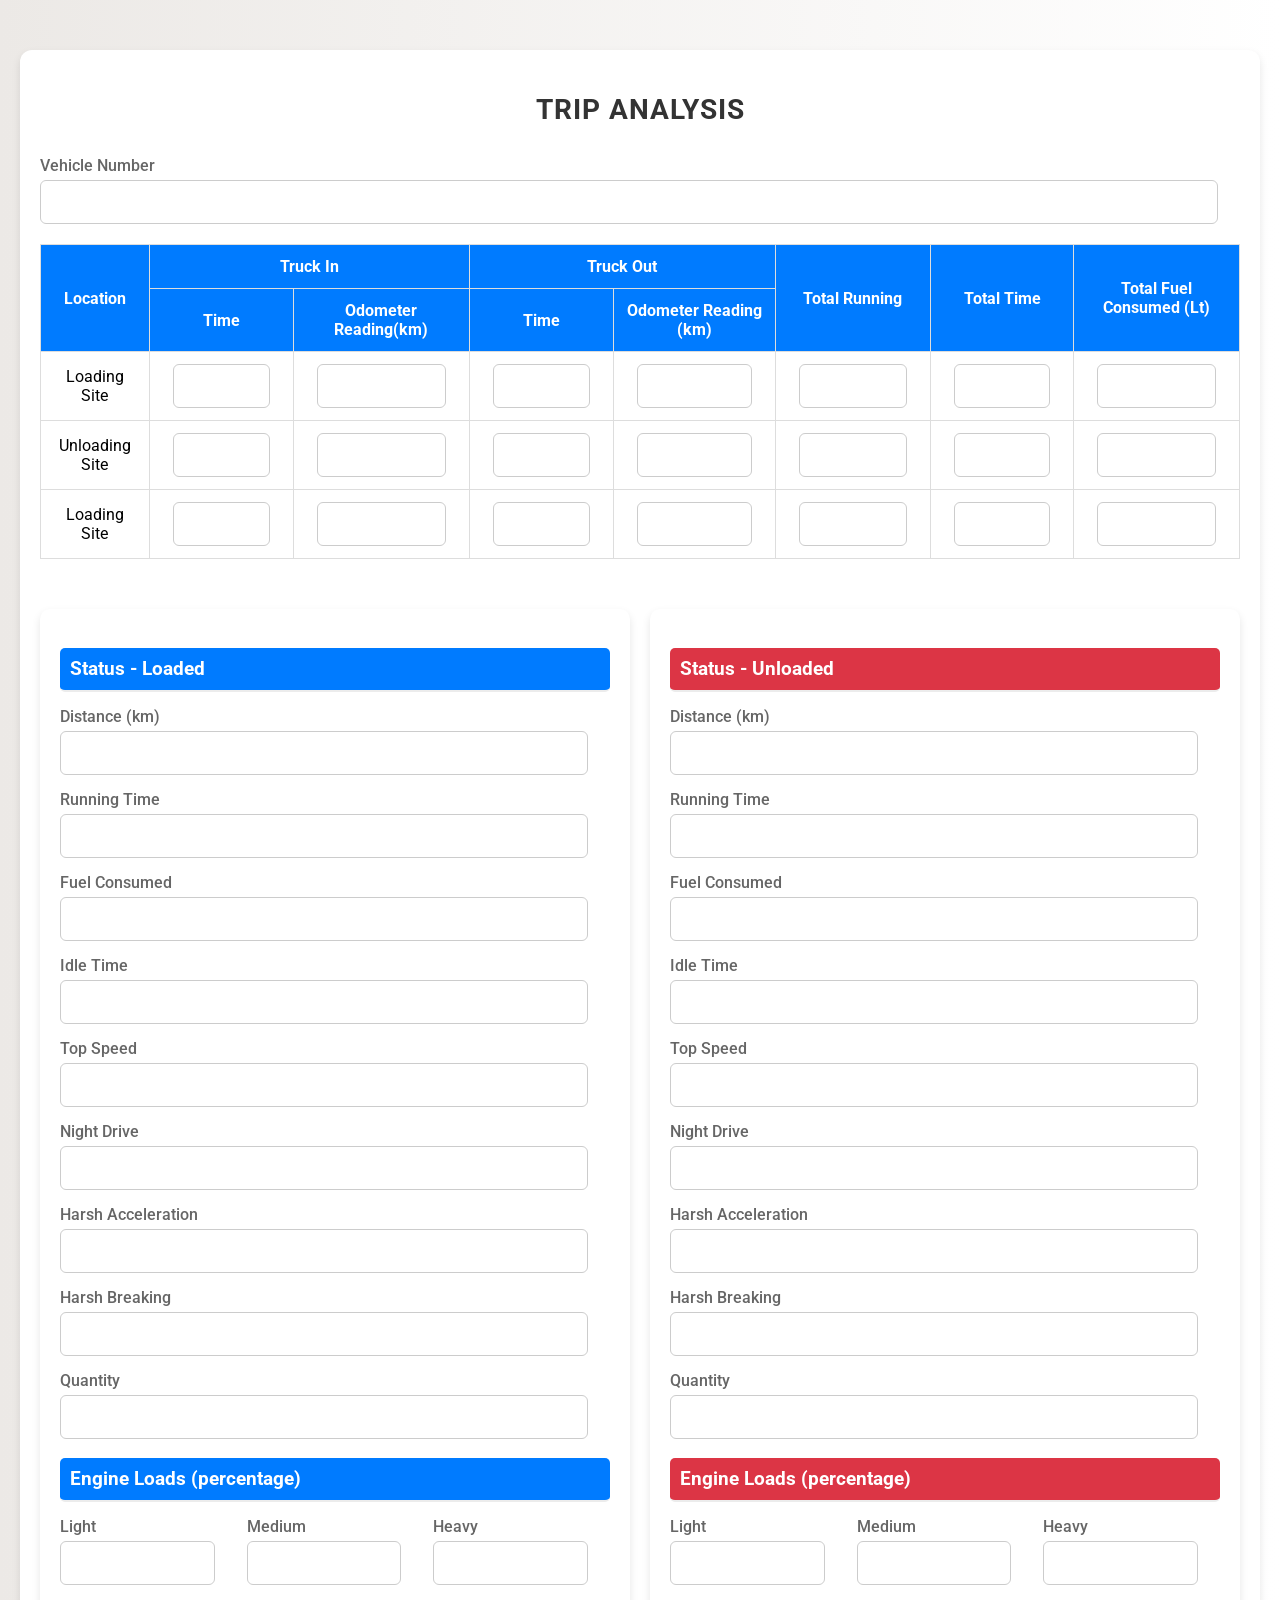
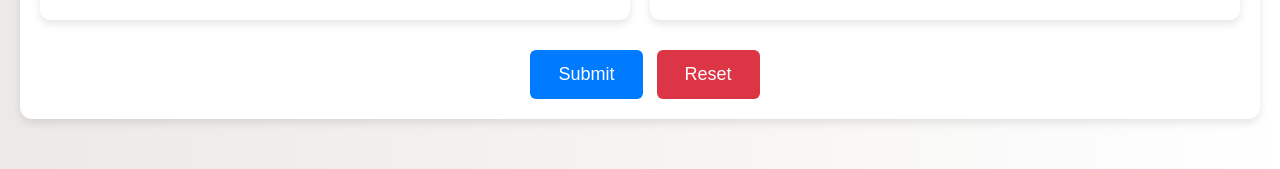
<file: TruckinzyContactForm/form.html>
<!DOCTYPE html>
<html lang="en">
<head>
    <meta charset="UTF-8">
    <meta name="viewport" content="width=device-width, initial-scale=1.0">
    <title>Trip Analysis</title>
    <link rel="stylesheet" href="styles.css">
</head>
<body>
    <div class="container">
        <h2>Trip Analysis</h2>
        <form id="fleetForm">
            <div class="form-group">
                <label for="vehicle-number">Vehicle Number</label>
                <input type="text" id="vehicle-number" name="vehicle-number">
            </div>

            <div class="form-table-container">
                <table>
                    <thead>
                        <tr>
                            <th rowspan="2">Location</th>
                            <th colspan="2">Truck In</th>
                            <th colspan="2">Truck Out</th>
                            <th rowspan="2">Total Running</th>
                            <th rowspan="2">Total Time</th>
                            <th rowspan="2">Total Fuel Consumed (Lt)</th>
                        </tr>
                        <tr>
                            <th>Time</th>
                            <th>Odometer Reading(km)</th>
                            <th>Time</th>
                            <th>Odometer Reading (km)</th>
                        </tr>
                    </thead>
                    <tbody>
                        <tr>
                            <td>Loading Site</td>
                            <td><input type="text" name="truckInTime1"></td>
                            <td><input type="text" name="truckInOdometer1"></td>
                            <td><input type="text" name="truckOutTime1"></td>
                            <td><input type="text" name="truckOutOdometer1"></td>
                            <td><input type="text" name="totalRunning1"></td>
                            <td><input type="text" name="totalTime1"></td>
                            <td><input type="text" name="totalFuel1"></td>
                        </tr>
                        <tr>
                            <td>Unloading Site</td>
                            <td><input type="text" name="truckInTime2"></td>
                            <td><input type="text" name="truckInOdometer2"></td>
                            <td><input type="text" name="truckOutTime2"></td>
                            <td><input type="text" name="truckOutOdometer2"></td>
                            <td><input type="text" name="totalRunning2"></td>
                            <td><input type="text" name="totalTime2"></td>
                            <td><input type="text" name="totalFuel2"></td>
                        </tr>
                        <tr>
                            <td>Loading Site</td>
                            <td><input type="text" name="truckInTime3"></td>
                            <td><input type="text" name="truckInOdometer3"></td>
                            <td><input type="text" name="truckOutTime3"></td>
                            <td><input type="text" name="truckOutOdometer3"></td>
                            <td><input type="text" name="totalRunning3"></td>
                            <td><input type="text" name="totalTime3"></td>
                            <td><input type="text" name="totalFuel3"></td>
                        </tr>
                    </tbody>
                </table>
            </div>
        

            <div class="status-container">
                <div class="status-section">
                    <h3>Status - Loaded</h3>
                    <div class="form-group">
                        <label for="distance-loaded">Distance (km)</label>
                        <input type="number" id="distance-loaded" name="distance-loaded">
                    </div>
                    <div class="form-group">
                        <label for="time-loaded">Running Time</label>
                        <input type="text" id="time-loaded" name="time-loaded">
                    </div>
                    <div class="form-group">
                        <label for="fuel-loaded">Fuel Consumed</label>
                        <input type="text" id="fuel-loaded" name="fuel-loaded">
                    </div>
                    <div class="form-group">
                        <label for="idle-time-loaded">Idle Time</label>
                        <input type="text" id="idle-time-loaded" name="idle-time-loaded">
                    </div>
                    <div class="form-group">
                        <label for="top-speed-loaded">Top Speed</label>
                        <input type="text" id="top-speed-loaded" name="top-speed-loaded">
                    </div>
                    <div class="form-group">
                        <label for="night-drive-loaded">Night Drive</label>
                        <input type="text" id="night-drive-loaded" name="night-drive-loaded">
                    </div>
                    <div class="form-group">
                        <label for="harsh-acceleration-loaded">Harsh Acceleration</label>
                        <input type="text" id="harsh-acceleration-loaded" name="harsh-acceleration-loaded">
                    </div>
                    <div class="form-group">
                        <label for="harsh-breaking-loaded">Harsh Breaking</label>
                        <input type="text" id="harsh-breaking-loaded" name="harsh-breaking-loaded">
                    </div>
                    <div class="form-group">
                        <label for="quantity-loaded">Quantity</label>
                        <input type="number" id="quantity-loaded" name="quantity-loaded">
                    </div>
                    <h3>Engine Loads (percentage)</h3>
                    <div class="form-group-inline">
                        <div class="form-group">
                            <label for="light-load-loaded">Light</label>
                            <input type="number" id="light-load-loaded" name="light-load-loaded">
                        </div>
                        <div class="form-group">
                            <label for="medium-load-loaded">Medium</label>
                            <input type="number" id="medium-load-loaded" name="medium-load-loaded">
                        </div>
                        <div class="form-group">
                            <label for="heavy-load-loaded">Heavy</label>
                            <input type="number" id="heavy-load-loaded" name="heavy-load-loaded">
                        </div>
                    </div>
                </div>
                <div class="status-section">
                    <h3>Status - Unloaded</h3>
                    <div class="form-group">
                        <label for="distance-unloaded">Distance (km)</label>
                        <input type="number" id="distance-unloaded" name="distance-unloaded">
                    </div>
                    <div class="form-group">
                        <label for="time-unloaded">Running Time</label>
                        <input type="text" id="time-unloaded" name="time-unloaded">
                    </div>
                    <div class="form-group">
                        <label for="fuel-unloaded">Fuel Consumed</label>
                        <input type="text" id="fuel-unloaded" name="fuel-unloaded">
                    </div>
                    <div class="form-group">
                        <label for="idle-time-unloaded">Idle Time</label>
                        <input type="text" id="idle-time-unloaded" name="idle-time-unloaded">
                    </div>
                    <div class="form-group">
                        <label for="top-speed-unloaded">Top Speed</label>
                        <input type="text" id="top-speed-unloaded" name="top-speed-unloaded">
                    </div>
                    <div class="form-group">
                        <label for="night-drive-unloaded">Night Drive</label>
                        <input type="text" id="night-drive-unloaded" name="night-drive-unloaded">
                    </div>
                    <div class="form-group">
                        <label for="harsh-acceleration-unloaded">Harsh Acceleration</label>
                        <input type="text" id="harsh-acceleration-unloaded" name="harsh-acceleration-unloaded">
                    </div>
                    <div class="form-group">
                        <label for="harsh-breaking-unloaded">Harsh Breaking</label>
                        <input type="text" id="harsh-breaking-unloaded" name="harsh-breaking-unloaded">
                    </div>
                    <div class="form-group">
                        <label for="quantity-unloaded">Quantity</label>
                        <input type="number" id="quantity-unloaded" name="quantity-unloaded">
                    </div>
                    <h3>Engine Loads (percentage)</h3>
                    <div class="form-group-inline">
                        <div class="form-group">
                            <label for="light-load-unloaded">Light</label>
                            <input type="number" id="light-load-unloaded" name="light-load-unloaded">
                        </div>
                        <div class="form-group">
                            <label for="medium-load-unloaded">Medium</label>
                            <input type="number" id="medium-load-unloaded" name="medium-load-unloaded">
                        </div>
                        <div class="form-group">
                            <label for="heavy-load-unloaded">Heavy</label>
                            <input type="number" id="heavy-load-unloaded" name="heavy-load-unloaded">
                        </div>
                    </div>
                </div>
            </div>
            <div class="form-actions">
                <button type="button" class="submit-button" onclick="submitForm()">Submit</button>
                <button type="reset" class="reset-button">Reset</button>
            </div>
        </form>
    </div>
    <script src="server.js"></script>
</body>
</html>
</file>
<file: TruckinzyContactForm/styles.css>
@import url('https://fonts.googleapis.com/css2?family=Roboto:wght@400;500;700&display=swap');

body {
    font-family: 'Roboto', sans-serif;
    background: linear-gradient(to right, #ece9e6, #ffffff);
    margin: 0;
    padding: 0;
}

.container {
    max-width: 1200px;
    margin: 50px auto;
    background-color: #ffffff;
    padding: 20px;
    box-shadow: 0 4px 8px rgba(0, 0, 0, 0.1);
    border-radius: 12px;
    position: relative;
    overflow: hidden;
    transition: transform 0.3s ease-in-out;
}

.container:hover {
    transform: scale(1.01);
}

h2 {
    text-align: center;
    color: #333;
    font-size: 28px;
    margin-bottom: 30px;
    position: relative;
    z-index: 1;
    text-transform: uppercase;
    letter-spacing: 1px;
    animation: fadeInDown 0.5s ease-in-out;
}

h3 {
    color: #555;
    border-bottom: 2px solid #ececec;
    padding-bottom: 10px;
    margin-bottom: 15px;
    position: relative;
    z-index: 1;
    animation: fadeInUp 0.5s ease-in-out;
}

@keyframes fadeInDown {
    from {
        opacity: 0;
        transform: translateY(-20px);
    }
    to {
        opacity: 1;
        transform: translateY(0);
    }
}

@keyframes fadeInUp {
    from {
        opacity: 0;
        transform: translateY(20px);
    }
    to {
        opacity: 1;
        transform: translateY(0);
    }
}

.form-group {
    margin-bottom: 15px;
    position: relative;
    z-index: 1;
}

label {
    display: block;
    margin-bottom: 5px;
    color: #666;
    font-weight: 500;
}

input[type="text"],
input[type="number"],
select {
    width: calc(100% - 22px);
    padding: 12px 20px;
    border: 1px solid #ccc;
    border-radius: 6px;
    box-sizing: border-box;
    transition: border 0.3s, box-shadow 0.3s;
    font-size: 16px;
}

input[type="text"]:focus,
input[type="number"]:focus,
select:focus {
    border-color: #007bff;
    outline: none;
    box-shadow: 0 0 5px rgba(0, 123, 255, 0.5);
}

.form-group-inline {
    display: flex;
    justify-content: space-between;
}

.form-group-inline .form-group {
    flex: 1;
    margin-right: 10px;
}

.form-group-inline .form-group:last-child {
    margin-right: 0;
}

.status-container {
    display: flex;
    justify-content: space-between;
    margin-top: 30px;
}

.status-section {
    flex: 1;
    padding: 20px;
    border-radius: 10px;
    background: #ffffff;
    box-shadow: 0 4px 8px rgba(0, 0, 0, 0.1);
    position: relative;
    z-index: 1;
}

.status-section:not(:last-child) {
    margin-right: 20px;
}

.status-section h3 {
    background: #007bff;
    color: #fff;
    padding: 10px;
    border-radius: 5px;
}

.status-section:nth-child(2) h3 {
    background: #dc3545;
}

.form-actions {
    text-align: center;
    margin-top: 30px;
    position: relative;
    z-index: 1;
}

button {
    padding: 14px 28px;
    border: none;
    border-radius: 6px;
    cursor: pointer;
    transition: background 0.3s, transform 0.3s;
    font-size: 18px;
    margin-left: 10px;
}

button:hover {
    transform: translateY(-2px);
}

button.submit-button {
    background-color: #007bff;
    color: #fff;
}

button.submit-button:hover {
    background-color: #0056b3;
}

button.reset-button {
    background-color: #dc3545;
    color: #fff;
}

button.reset-button:hover {
    background-color: #c82333;
}

/* Additional styling for table */
.form-table-container {
    overflow-x: auto;
    margin-top: 20px;
    margin-bottom: 20px;
}

table {
    width: 100%;
    border-collapse: collapse;
    margin-bottom: 20px;
    font-size: 16px;
}

thead th {
    background-color: #007bff;
    color: #fff;
    padding: 12px;
    text-align: center;
    font-weight: bold;
    border: 1px solid #ddd;
}

tbody td {
    padding: 12px;
    border: 1px solid #ddd;
    text-align: center;
}
</file>
